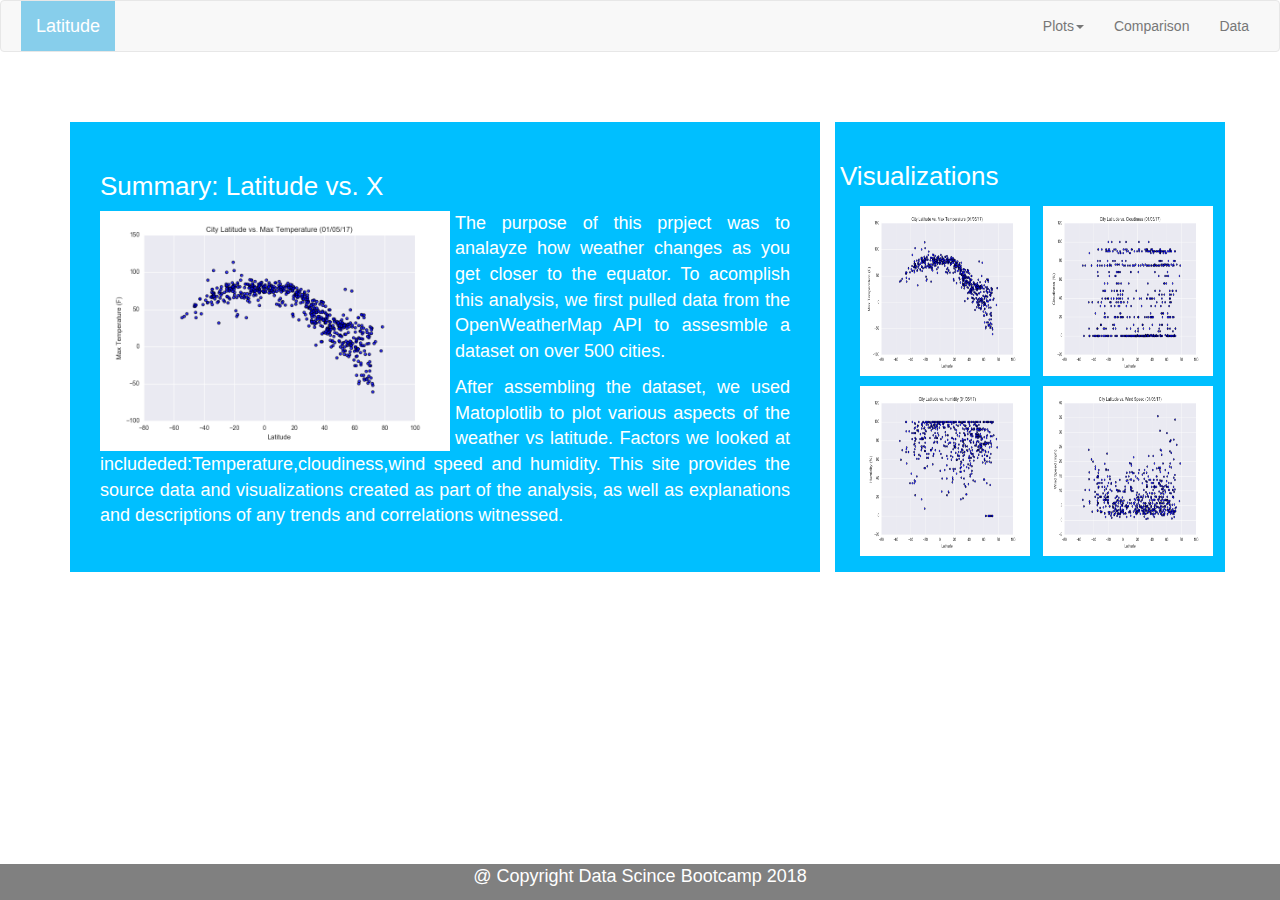
<file: index.html>
<!DOCTYPE html>
<html>
<head>
	<title>Web Visualization Dashboard</title>
	<link rel="stylesheet" href="https://maxcdn.bootstrapcdn.com/bootstrap/3.3.7/css/bootstrap.min.css">

	<link rel="stylesheet" href="https://maxcdn.bootstrapcdn.com/bootstrap/3.3.6/css/bootstrap.min.css">
	<link rel="stylesheet" href="style.css">
</head>



<body>
<!-- creating Nav bar  -->

<nav class="navbar navbar-default">
    <div class="container-fluid">
      <!-- Brand and toggle get grouped for better mobile display -->
      <div class="navbar-header">
        <button type="button" class="navbar-toggle collapsed" data-toggle="collapse" data-target="#bs-example-navbar-collapse-1" aria-expanded="false">
        <span class="sr-only">Toggle navigation</span>
        <span class="icon-bar"></span>
        <span class="icon-bar"></span>
        <span class="icon-bar"></span>
      </button>
        <a id="logo"class="navbar-brand" href="index.html">Latitude</a>
      </div>

      <!-- test for the nav bar -->
			<div class="collapse navbar-collapse" id="bs-example-navbar-collapse-1">

      <ul class="nav navbar-nav navbar-right">

      	<li class="dropdown">
            <a href="#" class="dropdown-toggle" data-toggle="dropdown" role="button" aria-haspopup="true" aria-expanded="false">Plots<span class="caret"></span></a>
            <ul class="dropdown-menu">
              <li><a href="links/maxtemp.html">Max Temperature</a></li>
              <li><a href="links/humidity.html">Humidity</a></li>
              <li><a href="links/cloudiness.html">Cloudiness</a></li>
              <!-- <li role="separator" class="divider"></li> -->
              <li><a href="links/windspeed.html">Wind Speed</a></li>
            </ul>
          </li>

          <li>
          	<a href="links/comparison.html">Comparison</a>
          </li>

          <li>
          	<a href="links/data.html">Data</a>
          </li>

        </ul>
			</div>
</nav>
<!-- creating box  -->
<!-- <div class="container" > -->
<div class="container">


	<div class= "row">
		<div class= "col-md-8">
			<div id= "box1" class="box skyblue">


				<h3>Summary: Latitude vs. X </h3>

				<img class= "wrap" src="Resources/assets/images/Fig1.png" align="left">
				<p>
					The purpose of this prpject was to analayze how weather changes as you get closer to the equator.
					To acomplish this analysis, we first pulled data from the OpenWeatherMap API to assesmble a dataset on over 500 cities.

				</p>

					<p>
						After assembling the dataset, we used Matoplotlib to plot various aspects of the weather vs latitude.
						Factors we looked at includeded:Temperature,cloudiness,wind speed and humidity.
						This site provides the source data and visualizations created as part of the analysis, as well
						as explanations and descriptions of any trends and correlations witnessed.
				</p>

			</div>

		</div>
<!-- adding the 4 images for visualizations on my landing pages  -->
	 <div id="box2" class="col-md-4">

	 	<div>

	 		<div class= "box skyblue">

	 			<h3>Visualizations</h3>
        <div class="col-md-6">
						<a href="links/maxtemp.html">
	 				<img class = "wrap2" src="Resources/assets/images/Fig1.png">
						</a>
							<a href="links/humidity.html">
	 				<img class = "wrap2" src="Resources/assets/images/Fig2.png">
						</a>
          </div>

          <div class="col-md-6">
							<a href="links/cloudiness.html">
	 				<img class = "wrap2" src="Resources/assets/images/Fig3.png">
							</a>
						<a href="links/windspeed.html">
	 				<img class = "wrap2" src="Resources/assets/images/Fig4.png">
							</a>

          </div>
	 		</div>
	 	</div>
	 </div>


<!-- my footer  -->

<div class="footer">
  <p> @ Copyright Data Scince Bootcamp 2018</p>
</div>

<!-- jQuery CDN -->
   <script type="text/javascript" src="https://code.jquery.com/jquery-2.1.4.min.js"></script>

   <!-- Bootstrap CDN -->
   <script src="https://maxcdn.bootstrapcdn.com/bootstrap/3.3.6/js/bootstrap.min.js"></script>
<!-- end of my body  -->
</body>
</html>
</file>
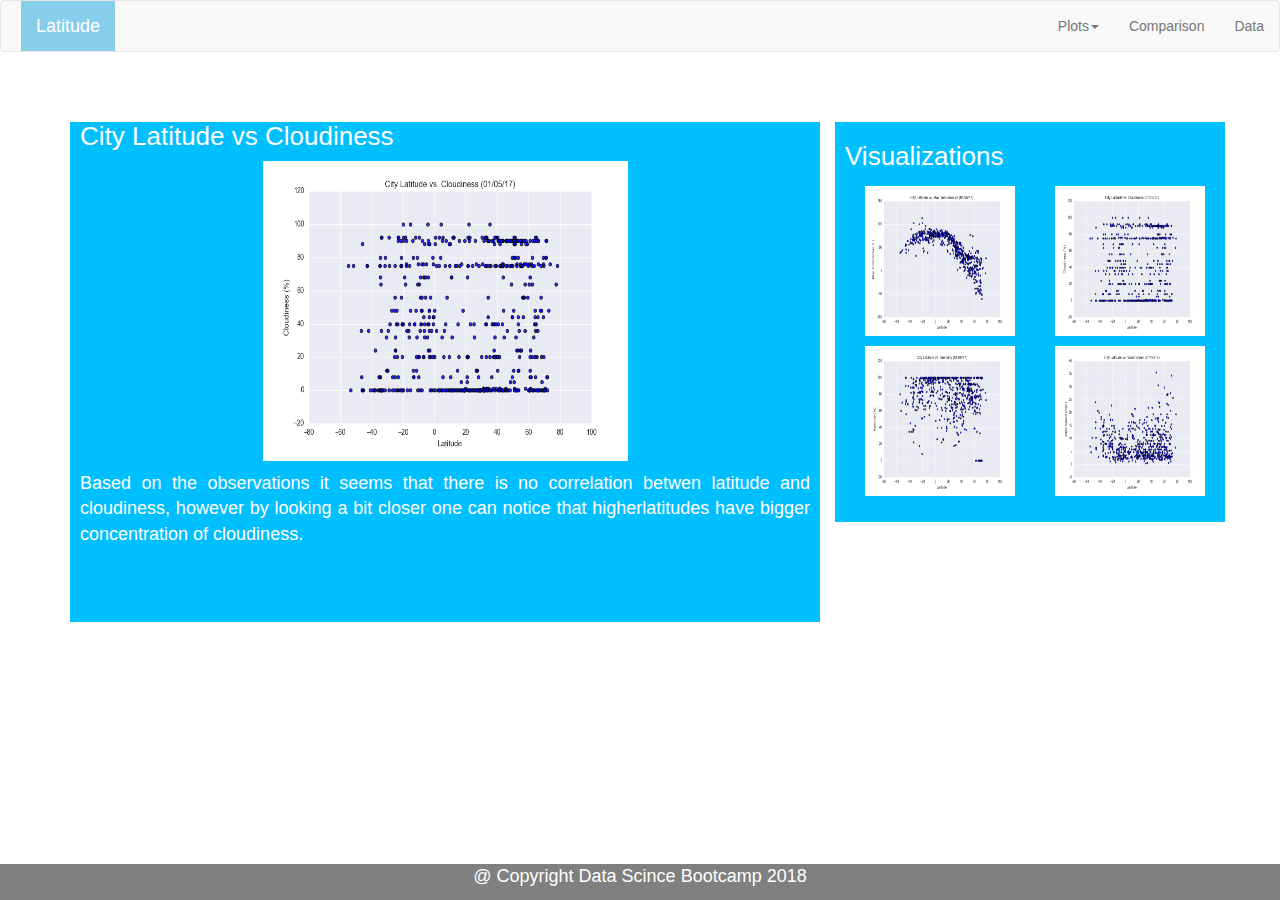
<file: links/cloudiness.html>
<!DOCTYPE html>
<html>
<head>
	<title>Web Visualization Dashboard</title>
	<link rel="stylesheet" href="https://maxcdn.bootstrapcdn.com/bootstrap/3.3.7/css/bootstrap.min.css">

	<link rel="stylesheet" href="https://maxcdn.bootstrapcdn.com/bootstrap/3.3.6/css/bootstrap.min.css">
	<link rel="stylesheet" href="style.css">
</head>


</style>
<body>
<!-- creating Nav bar  -->

<nav class="navbar navbar-default">
    <div class="container-fluid">
      <!-- Brand and toggle get grouped for better mobile display -->
      <div class="navbar-header">
        <button type="button" class="navbar-toggle collapsed" data-toggle="collapse" data-target="#bs-example-navbar-collapse-1" aria-expanded="false">
        <span class="sr-only">Toggle navigation</span>
        <span class="icon-bar"></span>
        <span class="icon-bar"></span>
        <span class="icon-bar"></span>
      </button>
        <a id="logo"class="navbar-brand" href="../index.html">Latitude</a>
      </div>

      <!-- the nav bar -->
      <ul class="nav navbar-nav navbar-right">

      	<li class="dropdown">
            <a href="#" class="dropdown-toggle" data-toggle="dropdown" role="button" aria-haspopup="true" aria-expanded="false">Plots<span class="caret"></span></a>
            <ul class="dropdown-menu">
              <li><a href="maxtemp.html">Max Temperature</a></li>
              <li><a href="humidity.html">Humidity</a></li>
              <li><a href="cloudiness.html">Cloudiness</a></li>
              <!-- <li role="separator" class="divider"></li> -->
              <li><a href="windspeed.html">Wind Speed</a></li>
            </ul>
          </li>

          <li>
          	<a href="comparison.html">Comparison</a>
          </li>

          <li>
          	<a href="data.html">Data</a>
          </li>

        </ul>
</nav>
<!-- creating box  -->
<!-- <div class="container" > -->
<div class="container">


	<div class= "row">
		<div class= "col-md-8">
			<div id= "box1" class="box skyblue">


				<h3>City Latitude vs Cloudiness </h3>

			  <img class= "wrap" src="../Resources/assets/images/Fig3.png" >
				<p>
				Based on the observations it seems that there is no correlation betwen
				latitude and cloudiness, however by looking a bit closer one can notice that
				higherlatitudes have bigger concentration of cloudiness.
				</p>

			</div>

		</div>
<!-- adding the 4 images for visualizations on my landing pages  -->
<!--  second box for vizualizations-->
<div id="box2" class="col-md-4">

 <div>

	 <div class= "box skyblue">

		 <h3>Visualizations</h3>
		 <div class="col-md-6">
				 <a href="maxtemp.html">
			 <img class = "wrap2" src="../Resources/assets/images/Fig1.png">
				 </a>
					 <a href="humidity.html">
			 <img class = "wrap2" src="../Resources/assets/images/Fig2.png">
				 </a>
			 </div>

			 <div class="col-md-6">
					 <a href="cloudiness.html">
			 <img class = "wrap2" src="../Resources/assets/images/Fig3.png">
					 </a>
				 <a href="windspeed.html">
			 <img class = "wrap2" src="../Resources/assets/images/Fig4.png">
					 </a>

			 </div>
	 </div>
 </div>
</div>
<!-- my footer  -->

<div class="footer">
  <p> @ Copyright Data Scince Bootcamp 2018</p>
</div>

<!-- jQuery CDN -->
   <script type="text/javascript" src="https://code.jquery.com/jquery-2.1.4.min.js"></script>

   <!-- Bootstrap CDN -->
   <script src="https://maxcdn.bootstrapcdn.com/bootstrap/3.3.6/js/bootstrap.min.js"></script>
<!-- end of my body  -->
</body>
</html>
</file>
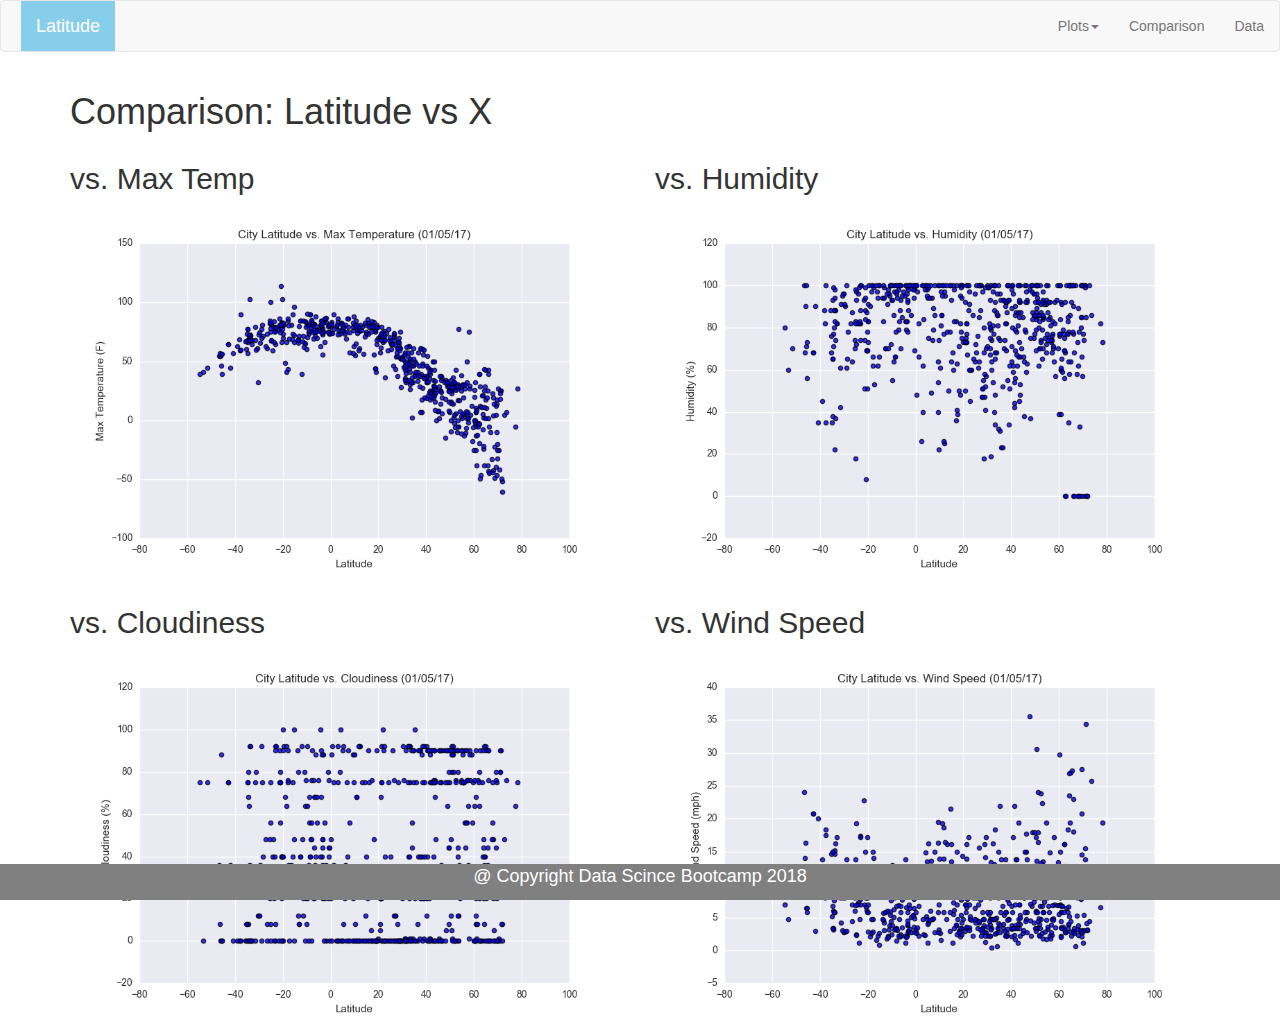
<file: links/comparison.html>
<!DOCTYPE html>
<html>
<head>
	<title>Web Visualization Dashboard</title>
	<link rel="stylesheet" href="https://maxcdn.bootstrapcdn.com/bootstrap/3.3.7/css/bootstrap.min.css">

	<link rel="stylesheet" href="https://maxcdn.bootstrapcdn.com/bootstrap/3.3.6/css/bootstrap.min.css">
	<link rel="stylesheet" href="style.css">
</head>


</style>
<body>
<!-- creating Nav bar  -->

<nav class="navbar navbar-default">
    <div class="container-fluid">
      <!-- Brand and toggle get grouped for better mobile display -->
      <div class="navbar-header">
        <button type="button" class="navbar-toggle collapsed" data-toggle="collapse" data-target="#bs-example-navbar-collapse-1" aria-expanded="false">
        <span class="sr-only">Toggle navigation</span>
        <span class="icon-bar"></span>
        <span class="icon-bar"></span>
        <span class="icon-bar"></span>
      </button>
        <a id="logo"class="navbar-brand" href="../index.html">Latitude</a>
      </div>

      <!-- test for the nav bar -->
    <ul class="nav navbar-nav navbar-right">

      	<li class="dropdown">
            <a href="#" class="dropdown-toggle" data-toggle="dropdown" role="button" aria-haspopup="true" aria-expanded="false">Plots<span class="caret"></span></a>
            <ul class="dropdown-menu">
              <li><a href="maxtemp.html">Max Temperature</a></li>
              <li><a href="humidity.html">Humidity</a></li>
              <li><a href="cloudiness.html">Cloudiness</a></li>
              <li><a href="windspeed.html">Wind Speed</a></li>
            </ul>
          </li>

          <li><a href="comparison.html">Comparison</a></li>
          <li><a href="data.html">Data</a></li>

      </ul>
</nav>
<!-- creating box  -->
<!-- <div class="container" > -->
<div class="container">
	<div id="comparison-table">
<h1 class="description header"> Comparison: Latitude vs X </h1>
								<div class="row">
											<div class= "col-md-6">
												<h2 class="comparison-header">vs. Max Temp</h2>

												<a href="maxtemp.html">
													<img  class="images img-responsive" src="../Resources/assets/images/Fig1.png">
												</a>

												</div>
												<div class= "col-md-6">
													<h2 class="comparison-header">vs. Humidity</h2>
														<a href="humidity.html">
													<img class="images img-responsive" src="../Resources/assets/images/Fig2.png">
												</a>
												</div>

								</div>

								<div class="row">
										<div class= "col-md-6">

											<h2 class="comparison-header">vs. Cloudiness</h2>

											<a href="cloudiness.html">
												<img  class="images img-responsive" src="../Resources/assets/images/Fig3.png">
											</a>
										</div>
										<div class= "col-md-6">
											<h2 class="comparison-header">vs. Wind Speed</h2>
											<a href="windspeed.html">
											<img  class="images img-responsive" src="../Resources/assets/images/Fig4.png">
										</a>
										</div>

								</div>
	</div>
</div>





<!-- my footer  -->

<div class="footer">
  <p> @ Copyright Data Scince Bootcamp 2018</p>
</div>

<!-- jQuery CDN -->
   <script type="text/javascript" src="https://code.jquery.com/jquery-2.1.4.min.js"></script>

   <!-- Bootstrap CDN -->
   <script src="https://maxcdn.bootstrapcdn.com/bootstrap/3.3.6/js/bootstrap.min.js"></script>
<!-- end of my body  -->
</body>
</html>
</file>
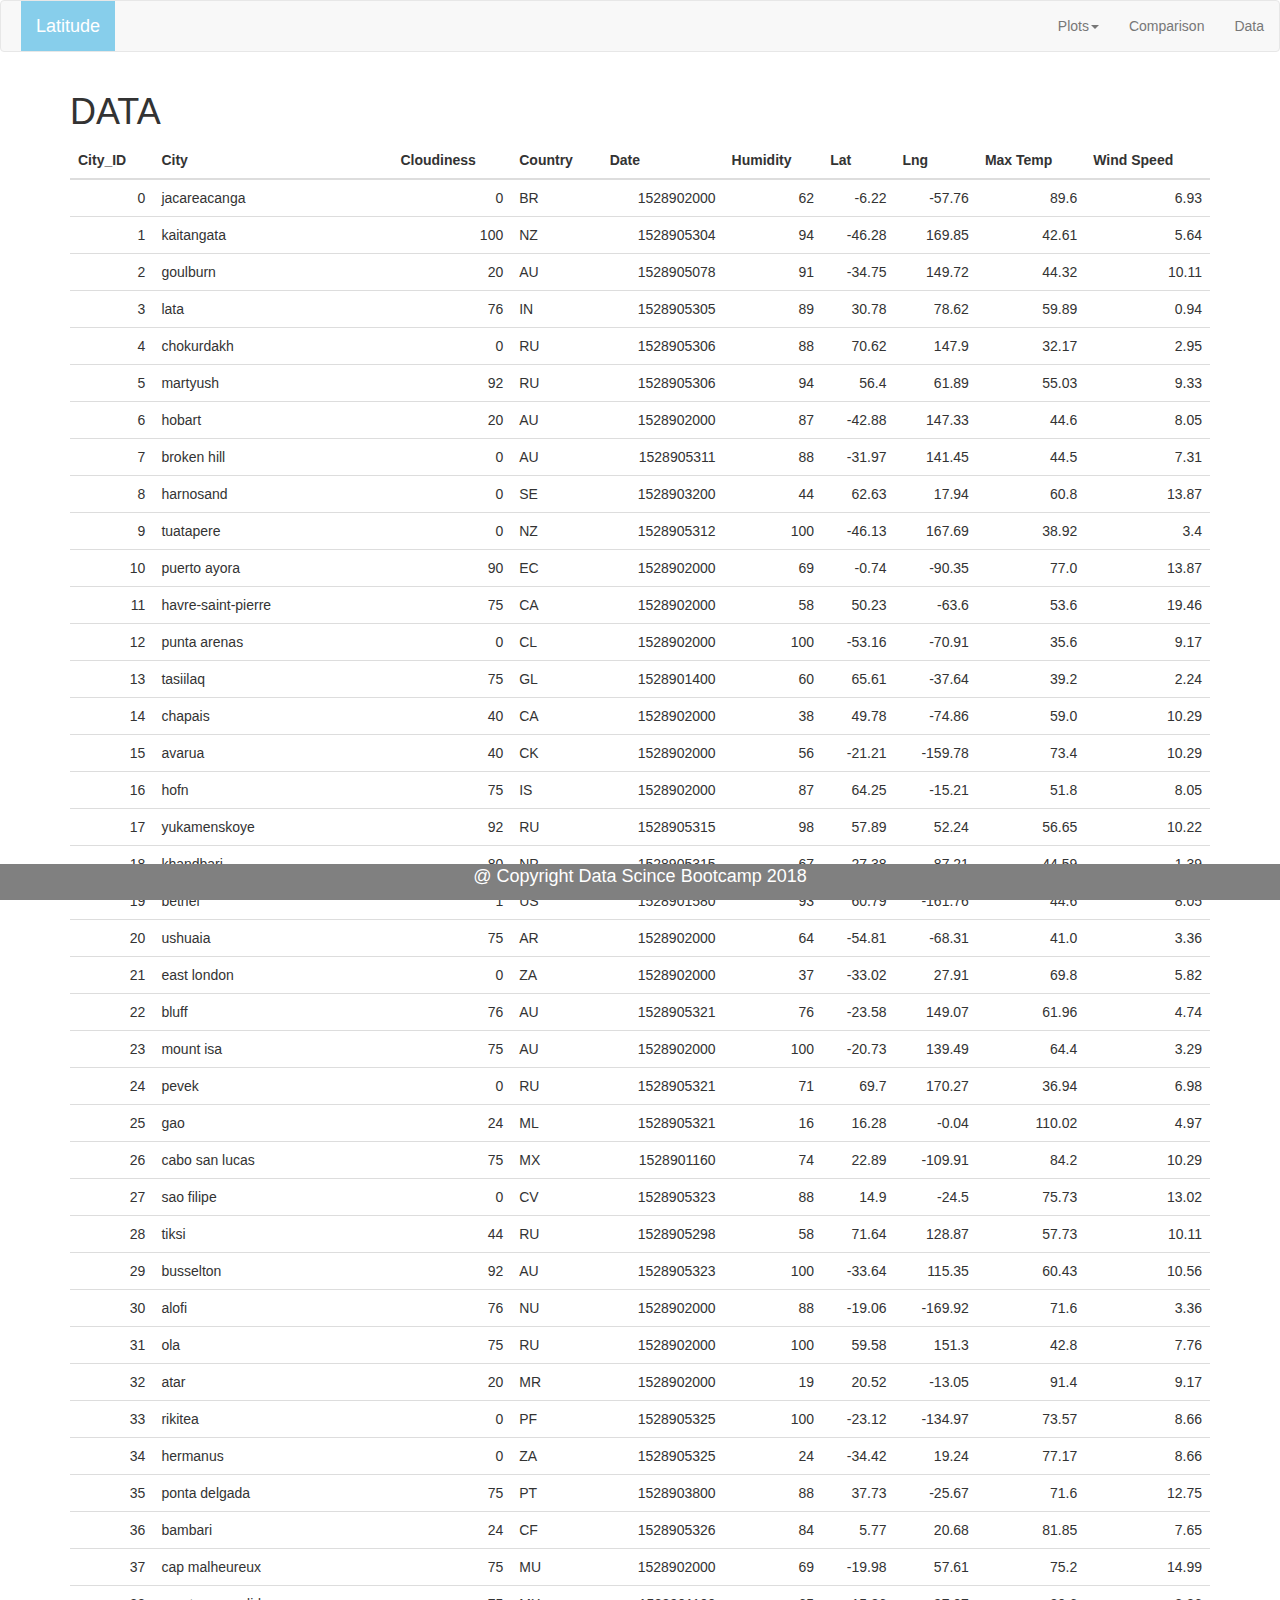
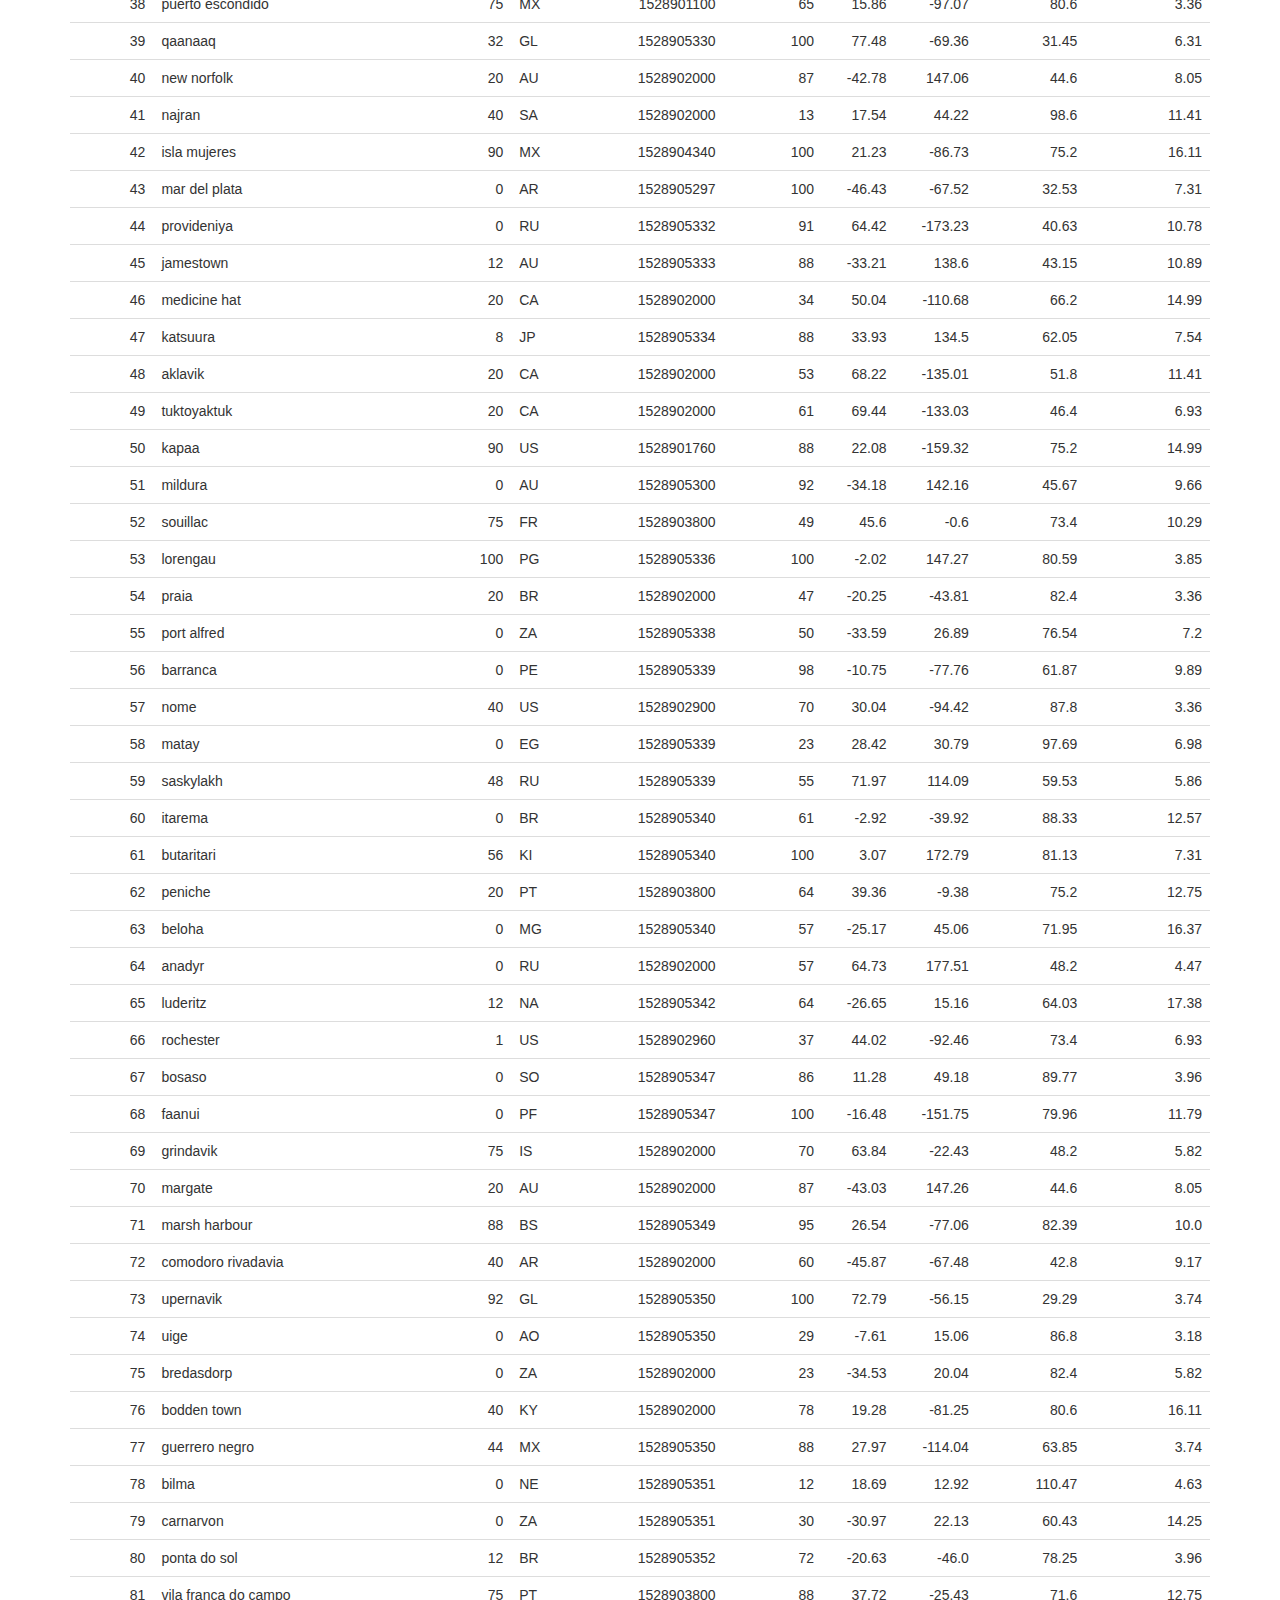
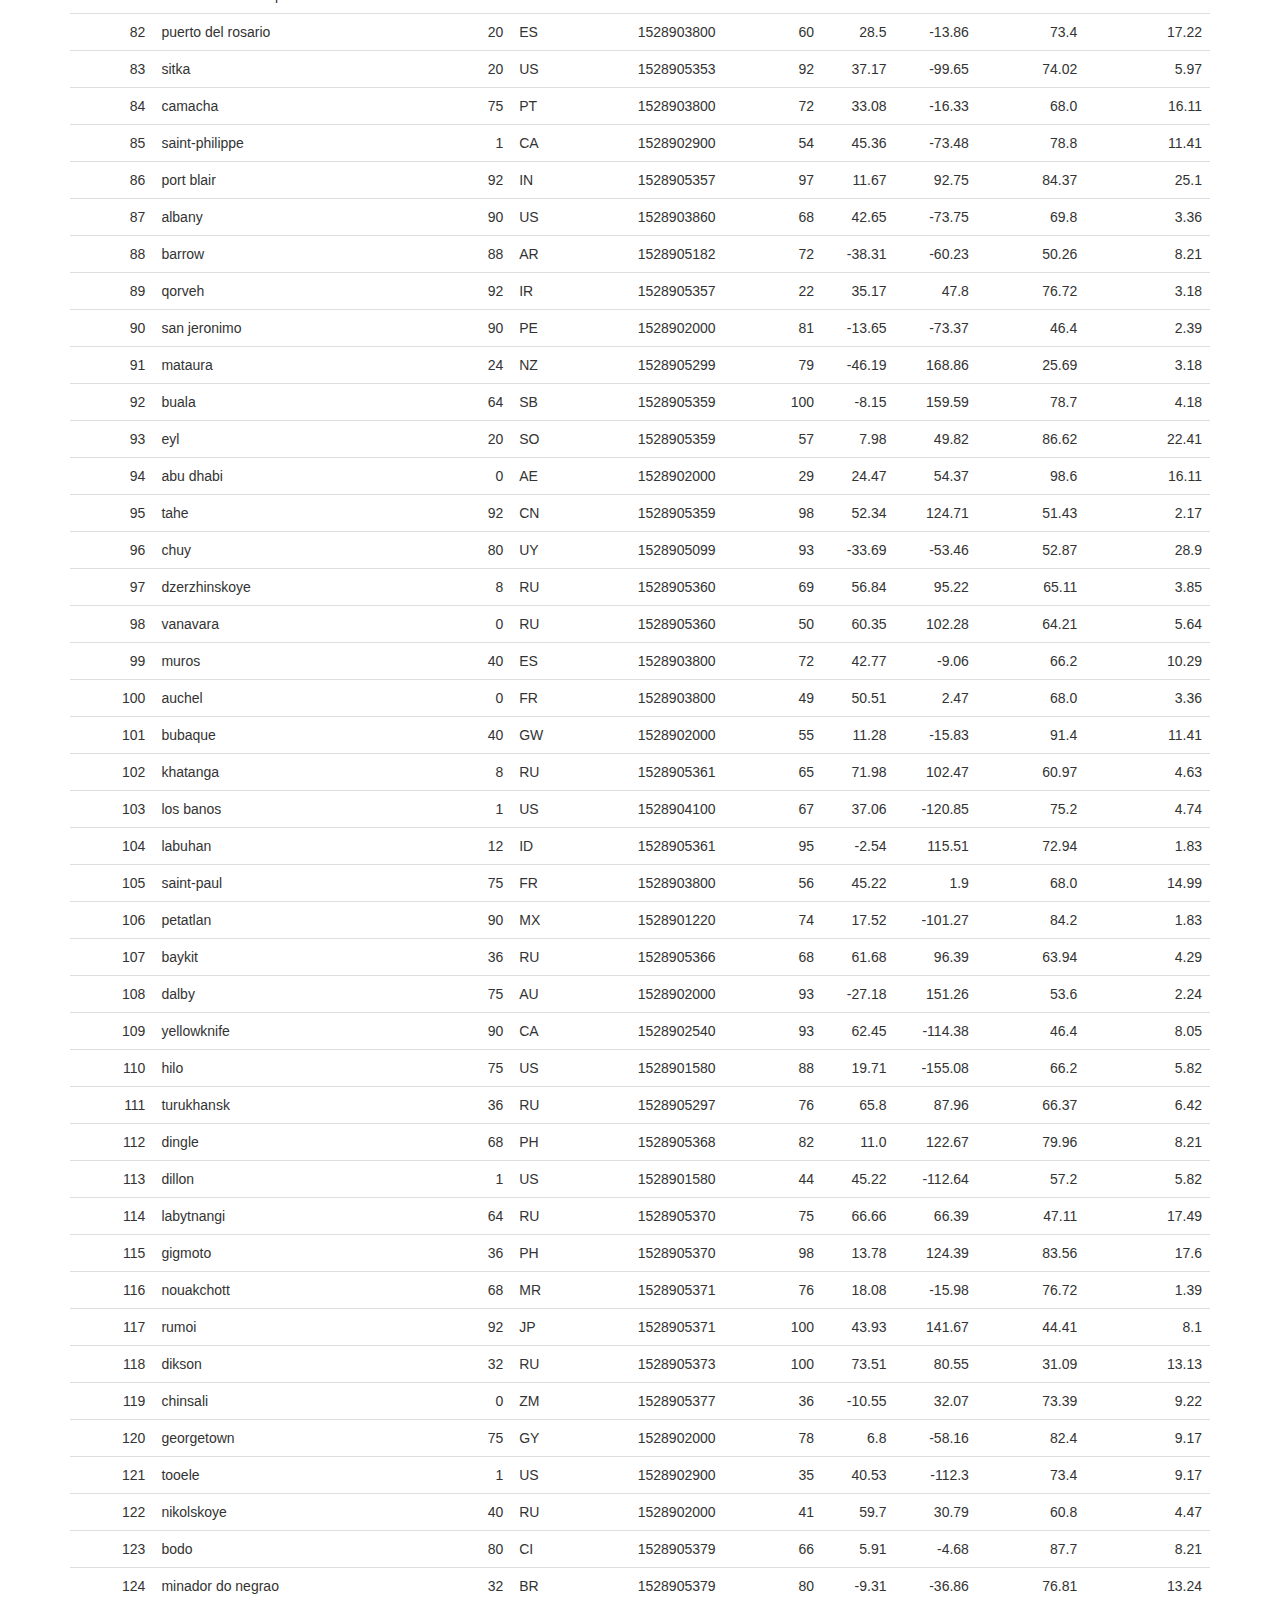
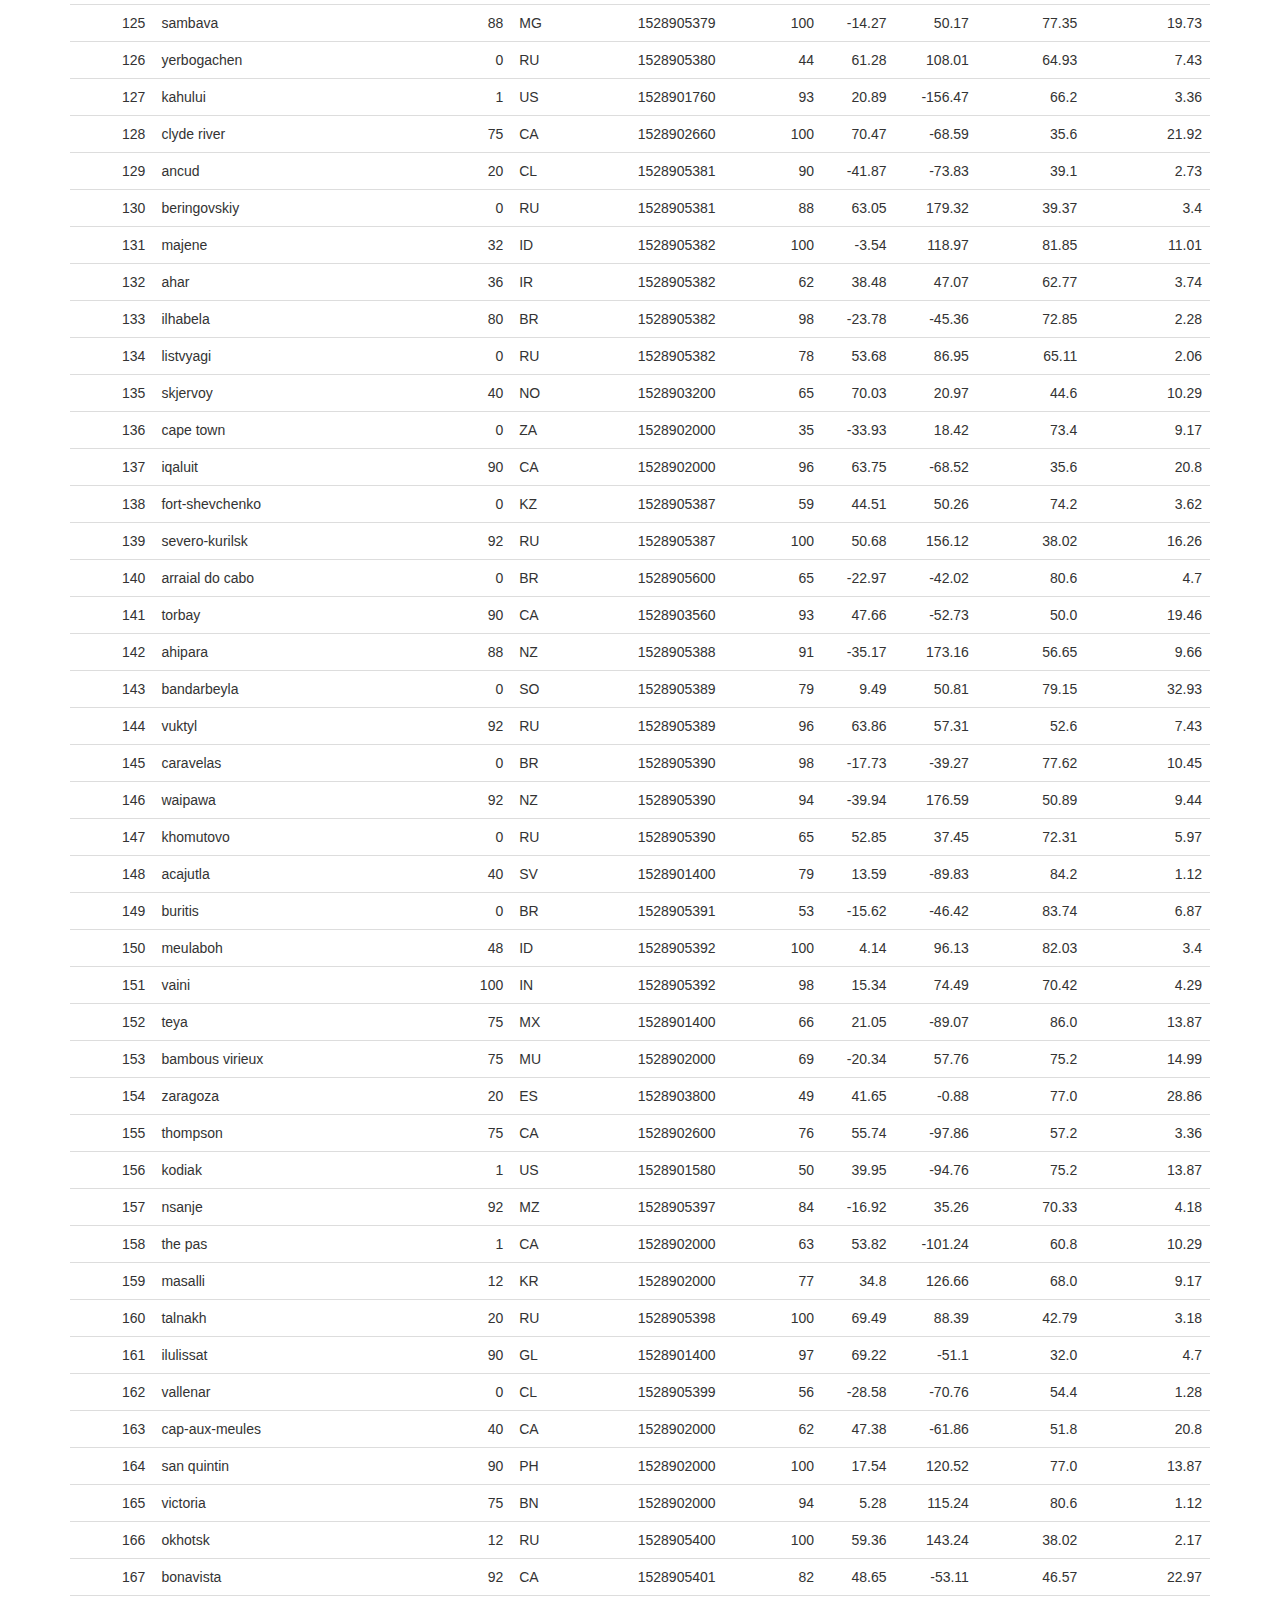
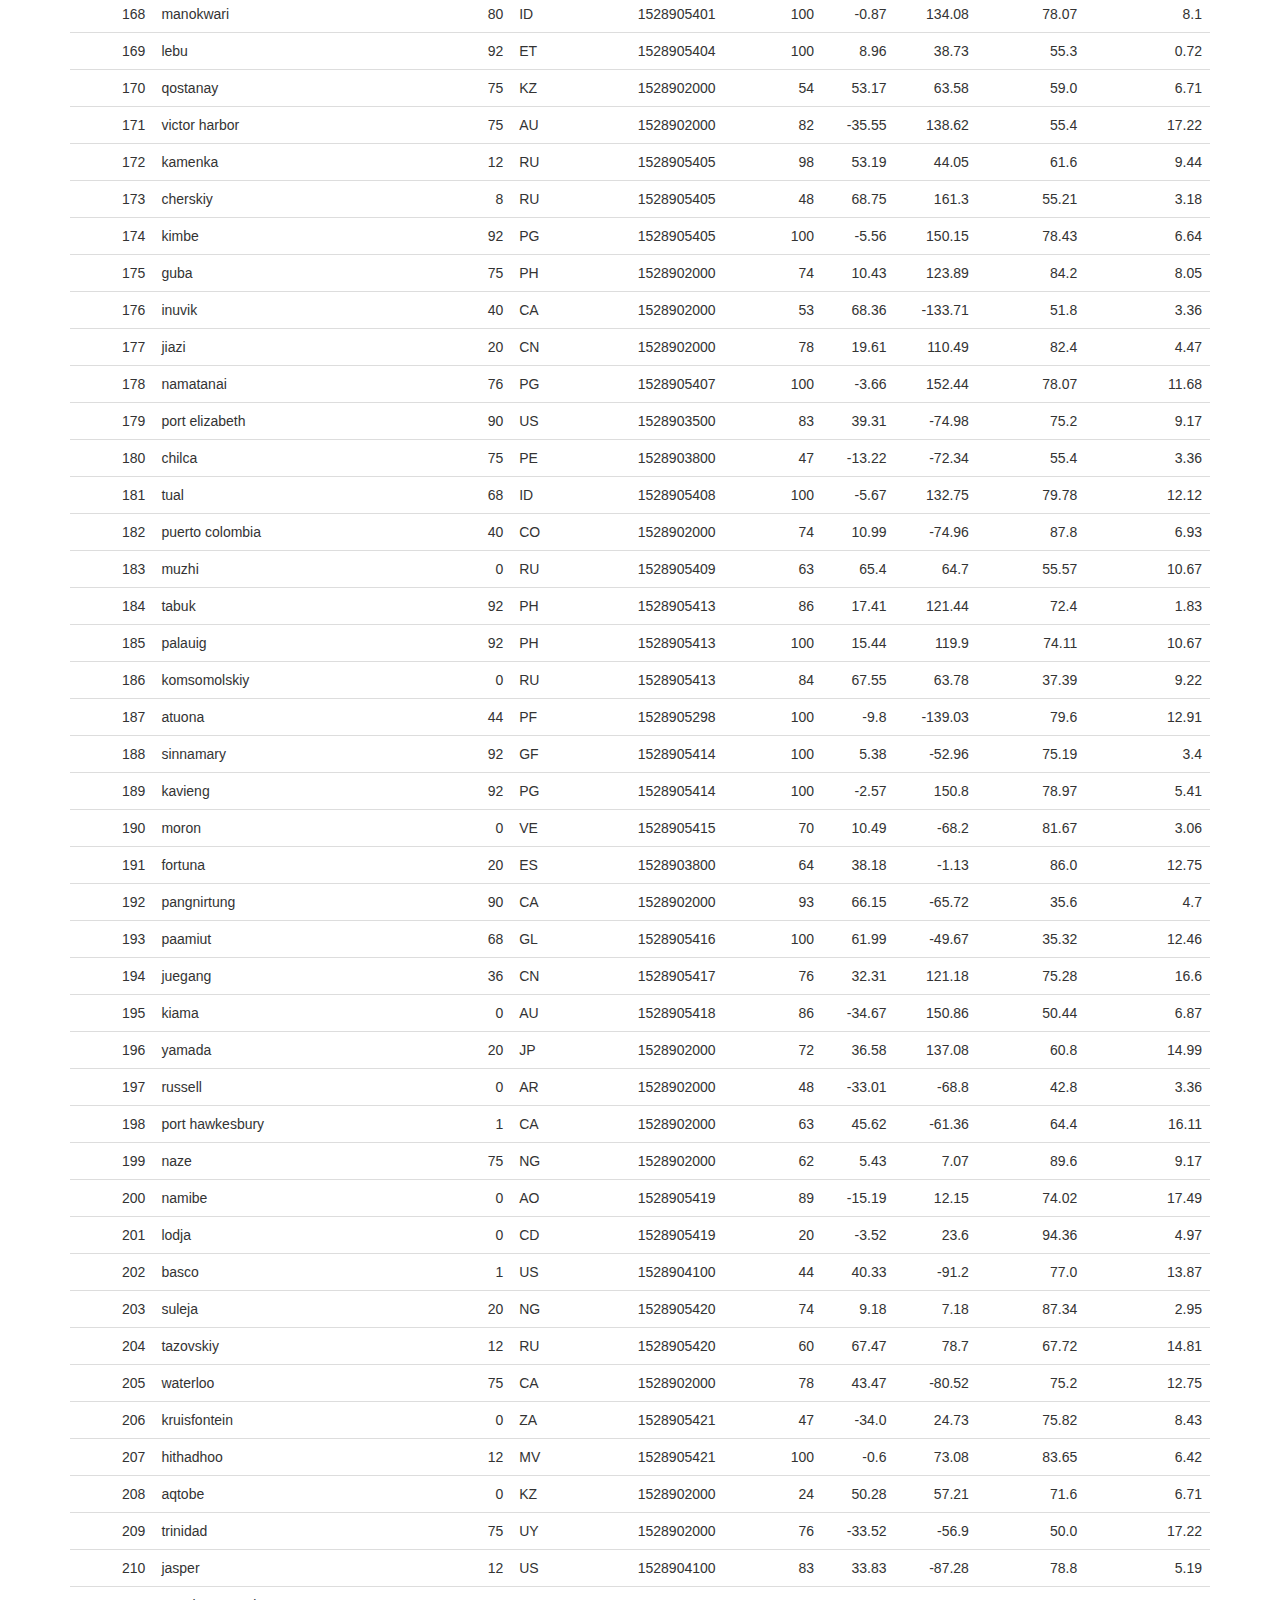
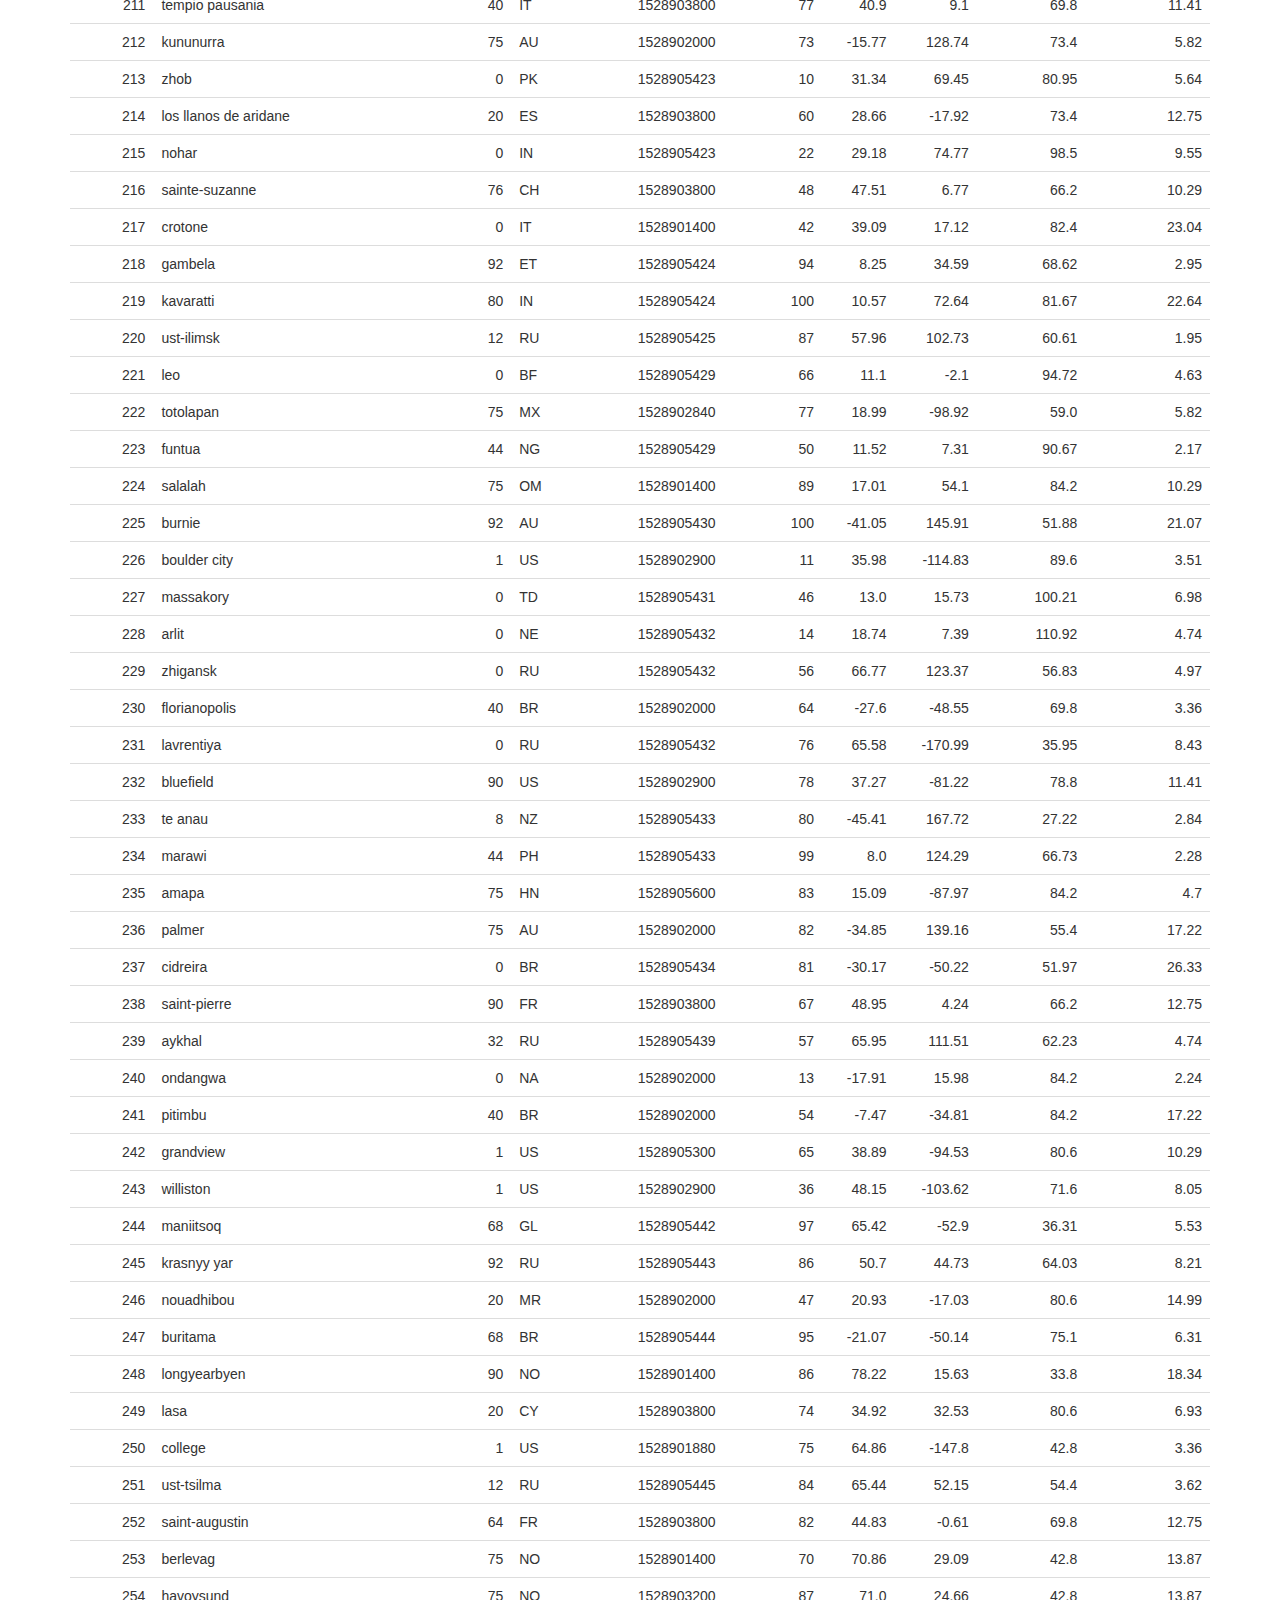
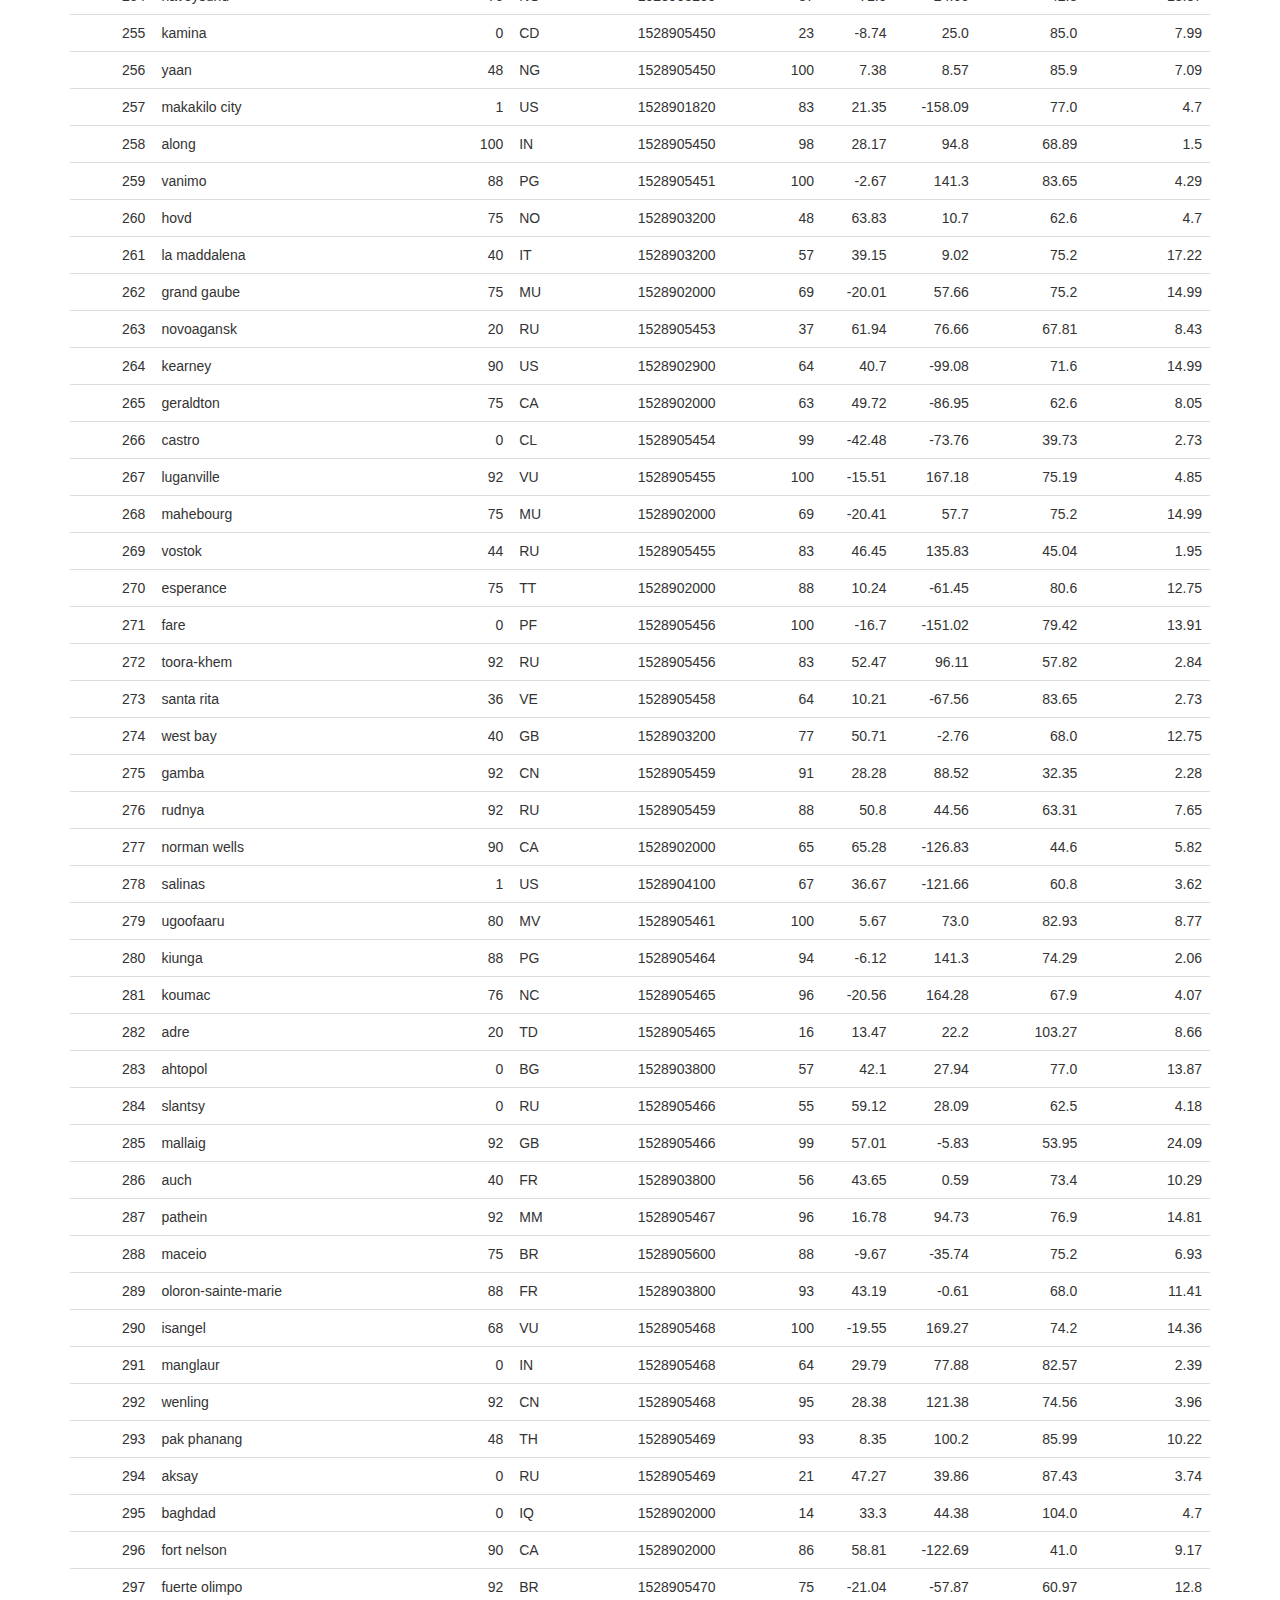
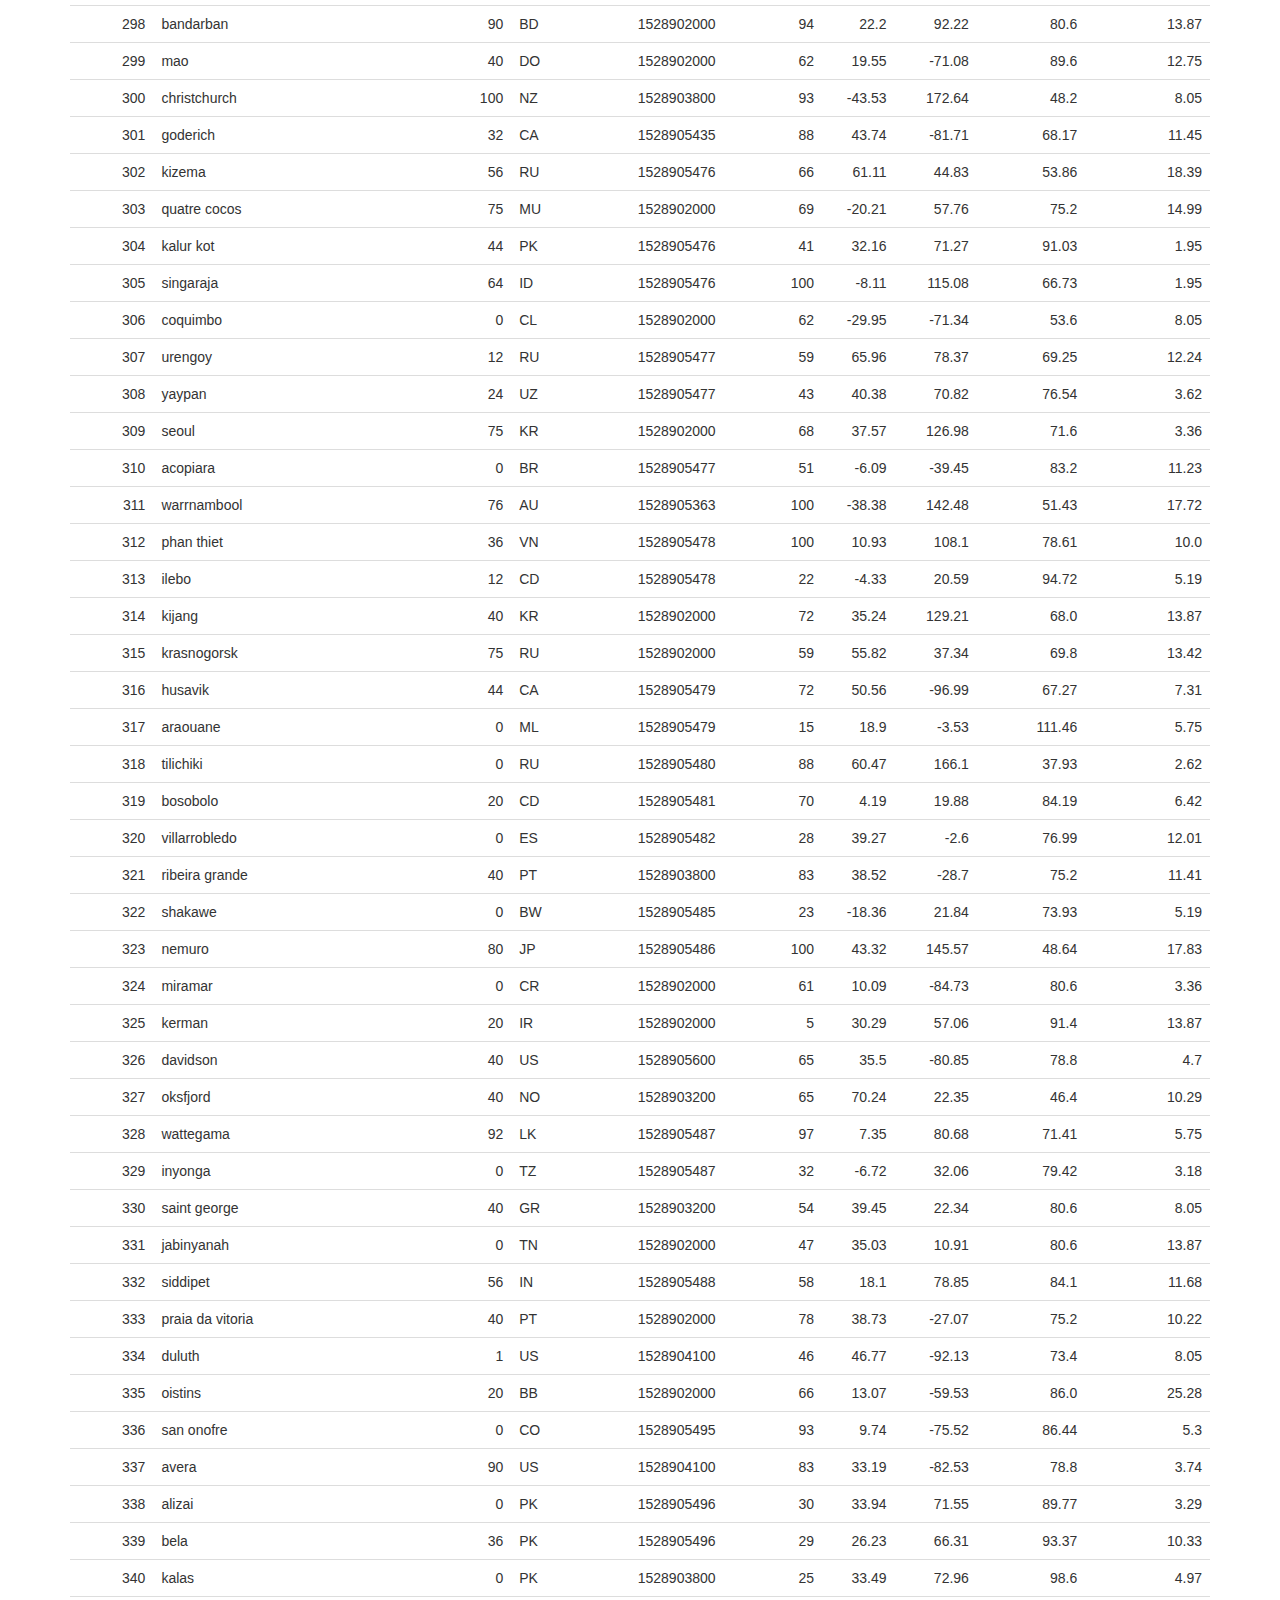
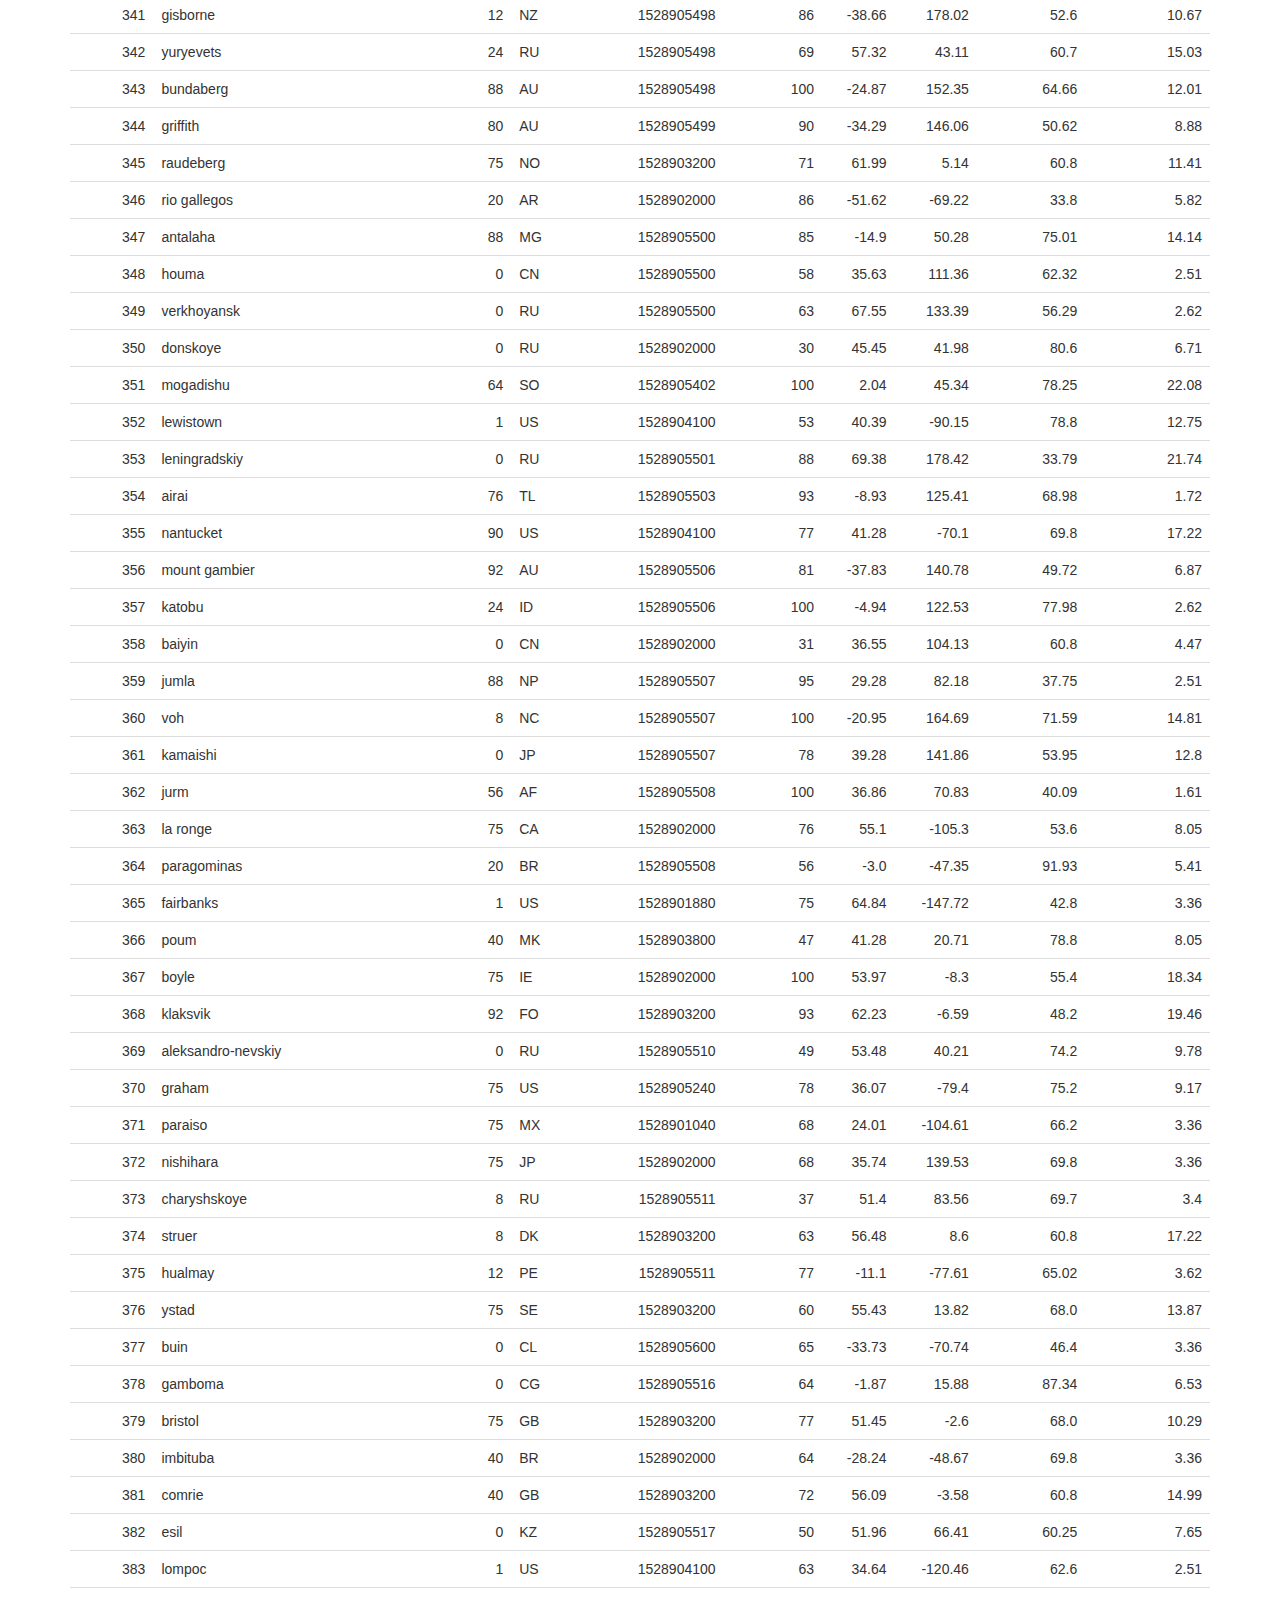
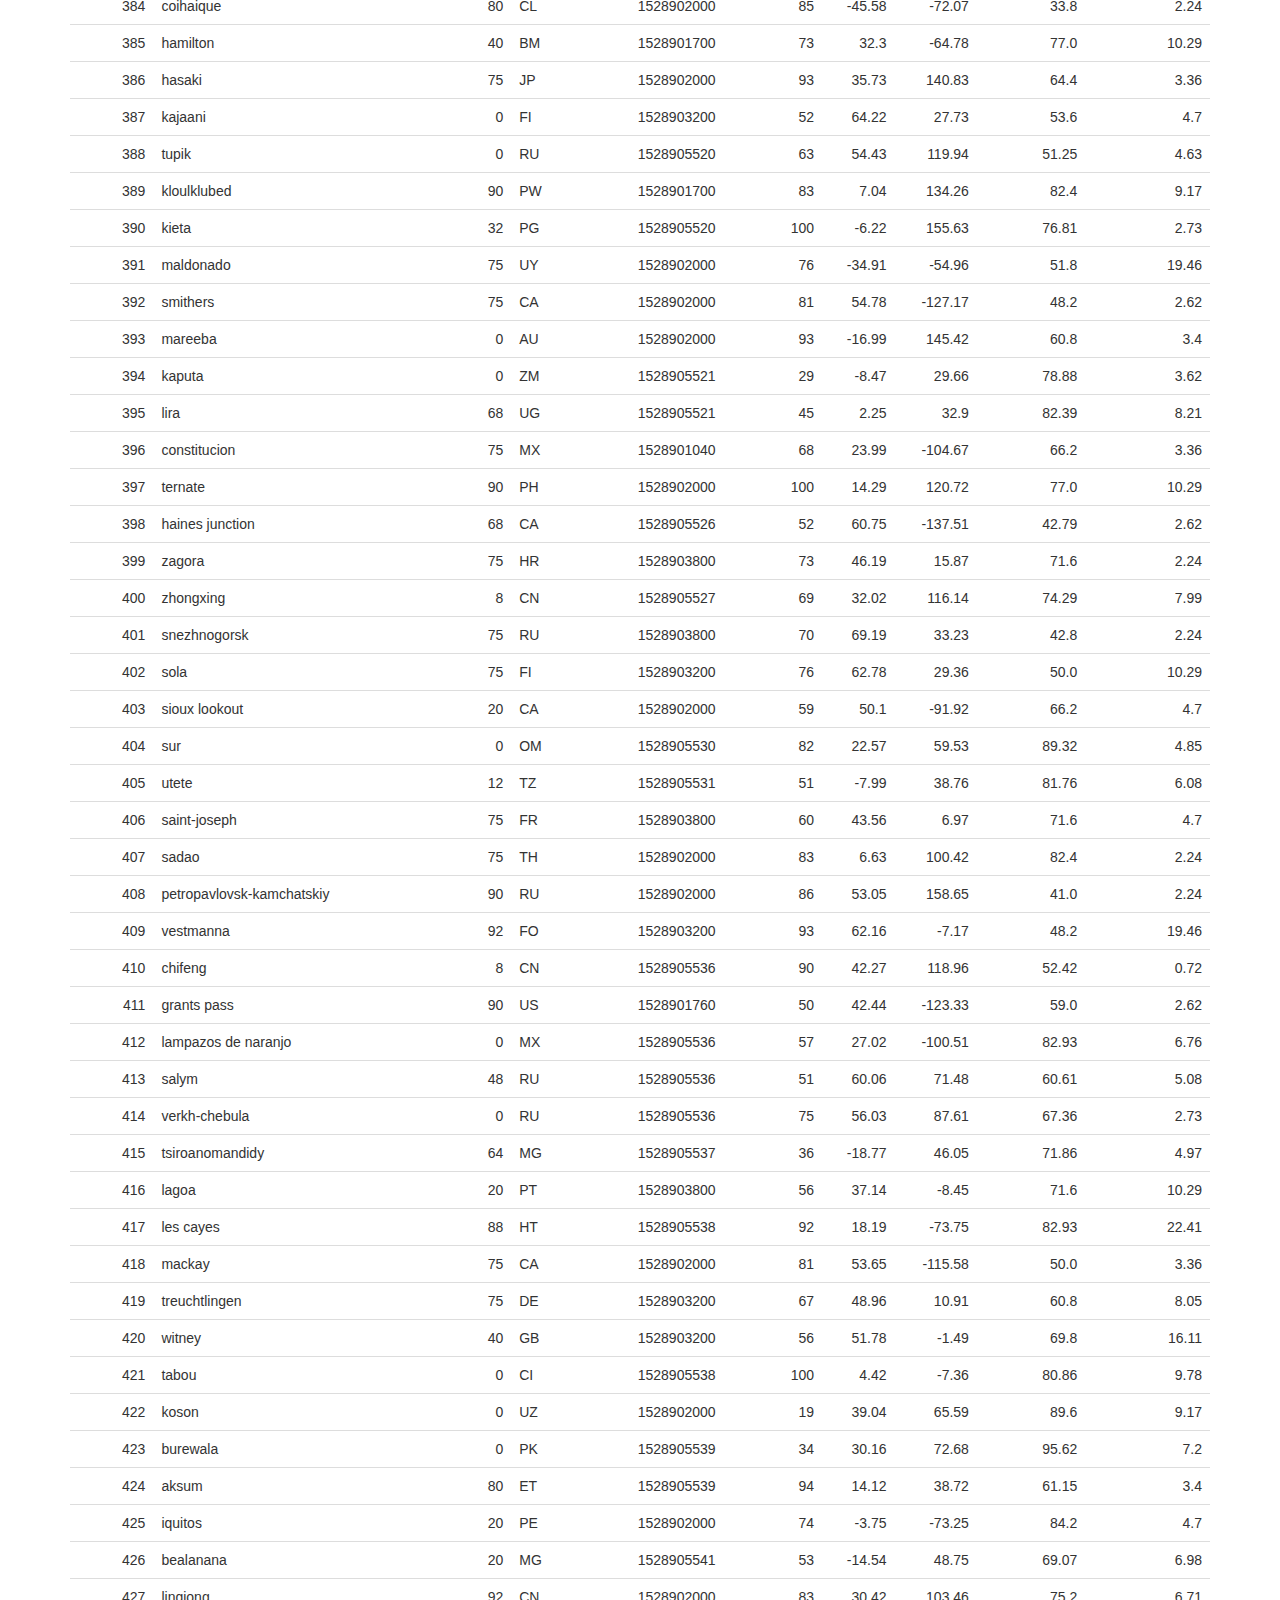
<file: links/data.html>
<!DOCTYPE html>
<html>
<head>
	<title>Web Visualization Dashboard</title>
	<link rel="stylesheet" href="https://maxcdn.bootstrapcdn.com/bootstrap/3.3.7/css/bootstrap.min.css">

	<link rel="stylesheet" href="https://maxcdn.bootstrapcdn.com/bootstrap/3.3.6/css/bootstrap.min.css">
	<link rel="stylesheet" href="style.css">
</head>

<!-- <style type="text/css">
.footer {
   position: fixed;
   left: 0;
   bottom: 0;
   width: 100%;
   background-color: grey;
   color: white;
   text-align: center;
}

.box {
    height: 400px;
    padding: 20px;
    color: #fff;
    background: deepskyblue;
}

</style> -->
<body>
<!-- creating Nav bar  -->

<nav class="navbar navbar-default">
    <div class="container-fluid">
      <!-- Brand and toggle get grouped for better mobile display -->
      <div class="navbar-header">
        <button type="button" class="navbar-toggle collapsed" data-toggle="collapse" data-target="#bs-example-navbar-collapse-1" aria-expanded="false">
        <span class="sr-only">Toggle navigation</span>
        <span class="icon-bar"></span>
        <span class="icon-bar"></span>
        <span class="icon-bar"></span>
      </button>
        <a id="logo"class="navbar-brand" href="../index.html">Latitude</a>
      </div>

      <!-- test for the nav bar -->
      <ul class="nav navbar-nav navbar-right">

      	<li class="dropdown">
            <a href="#" class="dropdown-toggle" data-toggle="dropdown" role="button" aria-haspopup="true" aria-expanded="false">Plots<span class="caret"></span></a>
            <ul class="dropdown-menu">
              <li><a href="maxtemp.html">Max Temperature</a></li>
              <li><a href="humidity.html">Humidity</a></li>
              <li><a href="cloudiness.html">Cloudiness</a></li>
              <!-- <li role="separator" class="divider"></li> -->
              <li><a href="windspeed.html">Wind Speed</a></li>
            </ul>
          </li>

          <li>
          	<a href="comparison.html">Comparison</a>
          </li>

          <li>
          	<a href="data.html">Data</a>
          </li>

        </ul>
</nav>
<!-- creating box  -->
<!-- <div class="container" > -->
<div class="container">


	<div class= "row">
		<div class= "col-md-12">

    <h1>DATA</h1>
	 	<table class="table table-hover table-sm">

<thead class="thead-dark">

<tr><th title="Field #1">City_ID</th>
<th title="Field #2">City</th>
<th title="Field #3">Cloudiness</th>
<th title="Field #4">Country</th>
<th title="Field #5">Date</th>
<th title="Field #6">Humidity</th>
<th title="Field #7">Lat</th>
<th title="Field #8">Lng</th>
<th title="Field #9">Max Temp</th>
<th title="Field #10">Wind Speed</th>
</tr></thead>
<tbody><tr>
<td align="right">0</td>
<td>jacareacanga</td>
<td align="right">0</td>
<td>BR</td>
<td align="right">1528902000</td>
<td align="right">62</td>
<td align="right">-6.22</td>
<td align="right">-57.76</td>
<td align="right">89.6</td>
<td align="right">6.93</td>
</tr>
<tr>
<td align="right">1</td>
<td>kaitangata</td>
<td align="right">100</td>
<td>NZ</td>
<td align="right">1528905304</td>
<td align="right">94</td>
<td align="right">-46.28</td>
<td align="right">169.85</td>
<td align="right">42.61</td>
<td align="right">5.64</td>
</tr>
<tr>
<td align="right">2</td>
<td>goulburn</td>
<td align="right">20</td>
<td>AU</td>
<td align="right">1528905078</td>
<td align="right">91</td>
<td align="right">-34.75</td>
<td align="right">149.72</td>
<td align="right">44.32</td>
<td align="right">10.11</td>
</tr>
<tr>
<td align="right">3</td>
<td>lata</td>
<td align="right">76</td>
<td>IN</td>
<td align="right">1528905305</td>
<td align="right">89</td>
<td align="right">30.78</td>
<td align="right">78.62</td>
<td align="right">59.89</td>
<td align="right">0.94</td>
</tr>
<tr>
<td align="right">4</td>
<td>chokurdakh</td>
<td align="right">0</td>
<td>RU</td>
<td align="right">1528905306</td>
<td align="right">88</td>
<td align="right">70.62</td>
<td align="right">147.9</td>
<td align="right">32.17</td>
<td align="right">2.95</td>
</tr>
<tr>
<td align="right">5</td>
<td>martyush</td>
<td align="right">92</td>
<td>RU</td>
<td align="right">1528905306</td>
<td align="right">94</td>
<td align="right">56.4</td>
<td align="right">61.89</td>
<td align="right">55.03</td>
<td align="right">9.33</td>
</tr>
<tr>
<td align="right">6</td>
<td>hobart</td>
<td align="right">20</td>
<td>AU</td>
<td align="right">1528902000</td>
<td align="right">87</td>
<td align="right">-42.88</td>
<td align="right">147.33</td>
<td align="right">44.6</td>
<td align="right">8.05</td>
</tr>
<tr>
<td align="right">7</td>
<td>broken hill</td>
<td align="right">0</td>
<td>AU</td>
<td align="right">1528905311</td>
<td align="right">88</td>
<td align="right">-31.97</td>
<td align="right">141.45</td>
<td align="right">44.5</td>
<td align="right">7.31</td>
</tr>
<tr>
<td align="right">8</td>
<td>harnosand</td>
<td align="right">0</td>
<td>SE</td>
<td align="right">1528903200</td>
<td align="right">44</td>
<td align="right">62.63</td>
<td align="right">17.94</td>
<td align="right">60.8</td>
<td align="right">13.87</td>
</tr>
<tr>
<td align="right">9</td>
<td>tuatapere</td>
<td align="right">0</td>
<td>NZ</td>
<td align="right">1528905312</td>
<td align="right">100</td>
<td align="right">-46.13</td>
<td align="right">167.69</td>
<td align="right">38.92</td>
<td align="right">3.4</td>
</tr>
<tr>
<td align="right">10</td>
<td>puerto ayora</td>
<td align="right">90</td>
<td>EC</td>
<td align="right">1528902000</td>
<td align="right">69</td>
<td align="right">-0.74</td>
<td align="right">-90.35</td>
<td align="right">77.0</td>
<td align="right">13.87</td>
</tr>
<tr>
<td align="right">11</td>
<td>havre-saint-pierre</td>
<td align="right">75</td>
<td>CA</td>
<td align="right">1528902000</td>
<td align="right">58</td>
<td align="right">50.23</td>
<td align="right">-63.6</td>
<td align="right">53.6</td>
<td align="right">19.46</td>
</tr>
<tr>
<td align="right">12</td>
<td>punta arenas</td>
<td align="right">0</td>
<td>CL</td>
<td align="right">1528902000</td>
<td align="right">100</td>
<td align="right">-53.16</td>
<td align="right">-70.91</td>
<td align="right">35.6</td>
<td align="right">9.17</td>
</tr>
<tr>
<td align="right">13</td>
<td>tasiilaq</td>
<td align="right">75</td>
<td>GL</td>
<td align="right">1528901400</td>
<td align="right">60</td>
<td align="right">65.61</td>
<td align="right">-37.64</td>
<td align="right">39.2</td>
<td align="right">2.24</td>
</tr>
<tr>
<td align="right">14</td>
<td>chapais</td>
<td align="right">40</td>
<td>CA</td>
<td align="right">1528902000</td>
<td align="right">38</td>
<td align="right">49.78</td>
<td align="right">-74.86</td>
<td align="right">59.0</td>
<td align="right">10.29</td>
</tr>
<tr>
<td align="right">15</td>
<td>avarua</td>
<td align="right">40</td>
<td>CK</td>
<td align="right">1528902000</td>
<td align="right">56</td>
<td align="right">-21.21</td>
<td align="right">-159.78</td>
<td align="right">73.4</td>
<td align="right">10.29</td>
</tr>
<tr>
<td align="right">16</td>
<td>hofn</td>
<td align="right">75</td>
<td>IS</td>
<td align="right">1528902000</td>
<td align="right">87</td>
<td align="right">64.25</td>
<td align="right">-15.21</td>
<td align="right">51.8</td>
<td align="right">8.05</td>
</tr>
<tr>
<td align="right">17</td>
<td>yukamenskoye</td>
<td align="right">92</td>
<td>RU</td>
<td align="right">1528905315</td>
<td align="right">98</td>
<td align="right">57.89</td>
<td align="right">52.24</td>
<td align="right">56.65</td>
<td align="right">10.22</td>
</tr>
<tr>
<td align="right">18</td>
<td>khandbari</td>
<td align="right">80</td>
<td>NP</td>
<td align="right">1528905315</td>
<td align="right">67</td>
<td align="right">27.38</td>
<td align="right">87.21</td>
<td align="right">44.59</td>
<td align="right">1.39</td>
</tr>
<tr>
<td align="right">19</td>
<td>bethel</td>
<td align="right">1</td>
<td>US</td>
<td align="right">1528901580</td>
<td align="right">93</td>
<td align="right">60.79</td>
<td align="right">-161.76</td>
<td align="right">44.6</td>
<td align="right">8.05</td>
</tr>
<tr>
<td align="right">20</td>
<td>ushuaia</td>
<td align="right">75</td>
<td>AR</td>
<td align="right">1528902000</td>
<td align="right">64</td>
<td align="right">-54.81</td>
<td align="right">-68.31</td>
<td align="right">41.0</td>
<td align="right">3.36</td>
</tr>
<tr>
<td align="right">21</td>
<td>east london</td>
<td align="right">0</td>
<td>ZA</td>
<td align="right">1528902000</td>
<td align="right">37</td>
<td align="right">-33.02</td>
<td align="right">27.91</td>
<td align="right">69.8</td>
<td align="right">5.82</td>
</tr>
<tr>
<td align="right">22</td>
<td>bluff</td>
<td align="right">76</td>
<td>AU</td>
<td align="right">1528905321</td>
<td align="right">76</td>
<td align="right">-23.58</td>
<td align="right">149.07</td>
<td align="right">61.96</td>
<td align="right">4.74</td>
</tr>
<tr>
<td align="right">23</td>
<td>mount isa</td>
<td align="right">75</td>
<td>AU</td>
<td align="right">1528902000</td>
<td align="right">100</td>
<td align="right">-20.73</td>
<td align="right">139.49</td>
<td align="right">64.4</td>
<td align="right">3.29</td>
</tr>
<tr>
<td align="right">24</td>
<td>pevek</td>
<td align="right">0</td>
<td>RU</td>
<td align="right">1528905321</td>
<td align="right">71</td>
<td align="right">69.7</td>
<td align="right">170.27</td>
<td align="right">36.94</td>
<td align="right">6.98</td>
</tr>
<tr>
<td align="right">25</td>
<td>gao</td>
<td align="right">24</td>
<td>ML</td>
<td align="right">1528905321</td>
<td align="right">16</td>
<td align="right">16.28</td>
<td align="right">-0.04</td>
<td align="right">110.02</td>
<td align="right">4.97</td>
</tr>
<tr>
<td align="right">26</td>
<td>cabo san lucas</td>
<td align="right">75</td>
<td>MX</td>
<td align="right">1528901160</td>
<td align="right">74</td>
<td align="right">22.89</td>
<td align="right">-109.91</td>
<td align="right">84.2</td>
<td align="right">10.29</td>
</tr>
<tr>
<td align="right">27</td>
<td>sao filipe</td>
<td align="right">0</td>
<td>CV</td>
<td align="right">1528905323</td>
<td align="right">88</td>
<td align="right">14.9</td>
<td align="right">-24.5</td>
<td align="right">75.73</td>
<td align="right">13.02</td>
</tr>
<tr>
<td align="right">28</td>
<td>tiksi</td>
<td align="right">44</td>
<td>RU</td>
<td align="right">1528905298</td>
<td align="right">58</td>
<td align="right">71.64</td>
<td align="right">128.87</td>
<td align="right">57.73</td>
<td align="right">10.11</td>
</tr>
<tr>
<td align="right">29</td>
<td>busselton</td>
<td align="right">92</td>
<td>AU</td>
<td align="right">1528905323</td>
<td align="right">100</td>
<td align="right">-33.64</td>
<td align="right">115.35</td>
<td align="right">60.43</td>
<td align="right">10.56</td>
</tr>
<tr>
<td align="right">30</td>
<td>alofi</td>
<td align="right">76</td>
<td>NU</td>
<td align="right">1528902000</td>
<td align="right">88</td>
<td align="right">-19.06</td>
<td align="right">-169.92</td>
<td align="right">71.6</td>
<td align="right">3.36</td>
</tr>
<tr>
<td align="right">31</td>
<td>ola</td>
<td align="right">75</td>
<td>RU</td>
<td align="right">1528902000</td>
<td align="right">100</td>
<td align="right">59.58</td>
<td align="right">151.3</td>
<td align="right">42.8</td>
<td align="right">7.76</td>
</tr>
<tr>
<td align="right">32</td>
<td>atar</td>
<td align="right">20</td>
<td>MR</td>
<td align="right">1528902000</td>
<td align="right">19</td>
<td align="right">20.52</td>
<td align="right">-13.05</td>
<td align="right">91.4</td>
<td align="right">9.17</td>
</tr>
<tr>
<td align="right">33</td>
<td>rikitea</td>
<td align="right">0</td>
<td>PF</td>
<td align="right">1528905325</td>
<td align="right">100</td>
<td align="right">-23.12</td>
<td align="right">-134.97</td>
<td align="right">73.57</td>
<td align="right">8.66</td>
</tr>
<tr>
<td align="right">34</td>
<td>hermanus</td>
<td align="right">0</td>
<td>ZA</td>
<td align="right">1528905325</td>
<td align="right">24</td>
<td align="right">-34.42</td>
<td align="right">19.24</td>
<td align="right">77.17</td>
<td align="right">8.66</td>
</tr>
<tr>
<td align="right">35</td>
<td>ponta delgada</td>
<td align="right">75</td>
<td>PT</td>
<td align="right">1528903800</td>
<td align="right">88</td>
<td align="right">37.73</td>
<td align="right">-25.67</td>
<td align="right">71.6</td>
<td align="right">12.75</td>
</tr>
<tr>
<td align="right">36</td>
<td>bambari</td>
<td align="right">24</td>
<td>CF</td>
<td align="right">1528905326</td>
<td align="right">84</td>
<td align="right">5.77</td>
<td align="right">20.68</td>
<td align="right">81.85</td>
<td align="right">7.65</td>
</tr>
<tr>
<td align="right">37</td>
<td>cap malheureux</td>
<td align="right">75</td>
<td>MU</td>
<td align="right">1528902000</td>
<td align="right">69</td>
<td align="right">-19.98</td>
<td align="right">57.61</td>
<td align="right">75.2</td>
<td align="right">14.99</td>
</tr>
<tr>
<td align="right">38</td>
<td>puerto escondido</td>
<td align="right">75</td>
<td>MX</td>
<td align="right">1528901100</td>
<td align="right">65</td>
<td align="right">15.86</td>
<td align="right">-97.07</td>
<td align="right">80.6</td>
<td align="right">3.36</td>
</tr>
<tr>
<td align="right">39</td>
<td>qaanaaq</td>
<td align="right">32</td>
<td>GL</td>
<td align="right">1528905330</td>
<td align="right">100</td>
<td align="right">77.48</td>
<td align="right">-69.36</td>
<td align="right">31.45</td>
<td align="right">6.31</td>
</tr>
<tr>
<td align="right">40</td>
<td>new norfolk</td>
<td align="right">20</td>
<td>AU</td>
<td align="right">1528902000</td>
<td align="right">87</td>
<td align="right">-42.78</td>
<td align="right">147.06</td>
<td align="right">44.6</td>
<td align="right">8.05</td>
</tr>
<tr>
<td align="right">41</td>
<td>najran</td>
<td align="right">40</td>
<td>SA</td>
<td align="right">1528902000</td>
<td align="right">13</td>
<td align="right">17.54</td>
<td align="right">44.22</td>
<td align="right">98.6</td>
<td align="right">11.41</td>
</tr>
<tr>
<td align="right">42</td>
<td>isla mujeres</td>
<td align="right">90</td>
<td>MX</td>
<td align="right">1528904340</td>
<td align="right">100</td>
<td align="right">21.23</td>
<td align="right">-86.73</td>
<td align="right">75.2</td>
<td align="right">16.11</td>
</tr>
<tr>
<td align="right">43</td>
<td>mar del plata</td>
<td align="right">0</td>
<td>AR</td>
<td align="right">1528905297</td>
<td align="right">100</td>
<td align="right">-46.43</td>
<td align="right">-67.52</td>
<td align="right">32.53</td>
<td align="right">7.31</td>
</tr>
<tr>
<td align="right">44</td>
<td>provideniya</td>
<td align="right">0</td>
<td>RU</td>
<td align="right">1528905332</td>
<td align="right">91</td>
<td align="right">64.42</td>
<td align="right">-173.23</td>
<td align="right">40.63</td>
<td align="right">10.78</td>
</tr>
<tr>
<td align="right">45</td>
<td>jamestown</td>
<td align="right">12</td>
<td>AU</td>
<td align="right">1528905333</td>
<td align="right">88</td>
<td align="right">-33.21</td>
<td align="right">138.6</td>
<td align="right">43.15</td>
<td align="right">10.89</td>
</tr>
<tr>
<td align="right">46</td>
<td>medicine hat</td>
<td align="right">20</td>
<td>CA</td>
<td align="right">1528902000</td>
<td align="right">34</td>
<td align="right">50.04</td>
<td align="right">-110.68</td>
<td align="right">66.2</td>
<td align="right">14.99</td>
</tr>
<tr>
<td align="right">47</td>
<td>katsuura</td>
<td align="right">8</td>
<td>JP</td>
<td align="right">1528905334</td>
<td align="right">88</td>
<td align="right">33.93</td>
<td align="right">134.5</td>
<td align="right">62.05</td>
<td align="right">7.54</td>
</tr>
<tr>
<td align="right">48</td>
<td>aklavik</td>
<td align="right">20</td>
<td>CA</td>
<td align="right">1528902000</td>
<td align="right">53</td>
<td align="right">68.22</td>
<td align="right">-135.01</td>
<td align="right">51.8</td>
<td align="right">11.41</td>
</tr>
<tr>
<td align="right">49</td>
<td>tuktoyaktuk</td>
<td align="right">20</td>
<td>CA</td>
<td align="right">1528902000</td>
<td align="right">61</td>
<td align="right">69.44</td>
<td align="right">-133.03</td>
<td align="right">46.4</td>
<td align="right">6.93</td>
</tr>
<tr>
<td align="right">50</td>
<td>kapaa</td>
<td align="right">90</td>
<td>US</td>
<td align="right">1528901760</td>
<td align="right">88</td>
<td align="right">22.08</td>
<td align="right">-159.32</td>
<td align="right">75.2</td>
<td align="right">14.99</td>
</tr>
<tr>
<td align="right">51</td>
<td>mildura</td>
<td align="right">0</td>
<td>AU</td>
<td align="right">1528905300</td>
<td align="right">92</td>
<td align="right">-34.18</td>
<td align="right">142.16</td>
<td align="right">45.67</td>
<td align="right">9.66</td>
</tr>
<tr>
<td align="right">52</td>
<td>souillac</td>
<td align="right">75</td>
<td>FR</td>
<td align="right">1528903800</td>
<td align="right">49</td>
<td align="right">45.6</td>
<td align="right">-0.6</td>
<td align="right">73.4</td>
<td align="right">10.29</td>
</tr>
<tr>
<td align="right">53</td>
<td>lorengau</td>
<td align="right">100</td>
<td>PG</td>
<td align="right">1528905336</td>
<td align="right">100</td>
<td align="right">-2.02</td>
<td align="right">147.27</td>
<td align="right">80.59</td>
<td align="right">3.85</td>
</tr>
<tr>
<td align="right">54</td>
<td>praia</td>
<td align="right">20</td>
<td>BR</td>
<td align="right">1528902000</td>
<td align="right">47</td>
<td align="right">-20.25</td>
<td align="right">-43.81</td>
<td align="right">82.4</td>
<td align="right">3.36</td>
</tr>
<tr>
<td align="right">55</td>
<td>port alfred</td>
<td align="right">0</td>
<td>ZA</td>
<td align="right">1528905338</td>
<td align="right">50</td>
<td align="right">-33.59</td>
<td align="right">26.89</td>
<td align="right">76.54</td>
<td align="right">7.2</td>
</tr>
<tr>
<td align="right">56</td>
<td>barranca</td>
<td align="right">0</td>
<td>PE</td>
<td align="right">1528905339</td>
<td align="right">98</td>
<td align="right">-10.75</td>
<td align="right">-77.76</td>
<td align="right">61.87</td>
<td align="right">9.89</td>
</tr>
<tr>
<td align="right">57</td>
<td>nome</td>
<td align="right">40</td>
<td>US</td>
<td align="right">1528902900</td>
<td align="right">70</td>
<td align="right">30.04</td>
<td align="right">-94.42</td>
<td align="right">87.8</td>
<td align="right">3.36</td>
</tr>
<tr>
<td align="right">58</td>
<td>matay</td>
<td align="right">0</td>
<td>EG</td>
<td align="right">1528905339</td>
<td align="right">23</td>
<td align="right">28.42</td>
<td align="right">30.79</td>
<td align="right">97.69</td>
<td align="right">6.98</td>
</tr>
<tr>
<td align="right">59</td>
<td>saskylakh</td>
<td align="right">48</td>
<td>RU</td>
<td align="right">1528905339</td>
<td align="right">55</td>
<td align="right">71.97</td>
<td align="right">114.09</td>
<td align="right">59.53</td>
<td align="right">5.86</td>
</tr>
<tr>
<td align="right">60</td>
<td>itarema</td>
<td align="right">0</td>
<td>BR</td>
<td align="right">1528905340</td>
<td align="right">61</td>
<td align="right">-2.92</td>
<td align="right">-39.92</td>
<td align="right">88.33</td>
<td align="right">12.57</td>
</tr>
<tr>
<td align="right">61</td>
<td>butaritari</td>
<td align="right">56</td>
<td>KI</td>
<td align="right">1528905340</td>
<td align="right">100</td>
<td align="right">3.07</td>
<td align="right">172.79</td>
<td align="right">81.13</td>
<td align="right">7.31</td>
</tr>
<tr>
<td align="right">62</td>
<td>peniche</td>
<td align="right">20</td>
<td>PT</td>
<td align="right">1528903800</td>
<td align="right">64</td>
<td align="right">39.36</td>
<td align="right">-9.38</td>
<td align="right">75.2</td>
<td align="right">12.75</td>
</tr>
<tr>
<td align="right">63</td>
<td>beloha</td>
<td align="right">0</td>
<td>MG</td>
<td align="right">1528905340</td>
<td align="right">57</td>
<td align="right">-25.17</td>
<td align="right">45.06</td>
<td align="right">71.95</td>
<td align="right">16.37</td>
</tr>
<tr>
<td align="right">64</td>
<td>anadyr</td>
<td align="right">0</td>
<td>RU</td>
<td align="right">1528902000</td>
<td align="right">57</td>
<td align="right">64.73</td>
<td align="right">177.51</td>
<td align="right">48.2</td>
<td align="right">4.47</td>
</tr>
<tr>
<td align="right">65</td>
<td>luderitz</td>
<td align="right">12</td>
<td>NA</td>
<td align="right">1528905342</td>
<td align="right">64</td>
<td align="right">-26.65</td>
<td align="right">15.16</td>
<td align="right">64.03</td>
<td align="right">17.38</td>
</tr>
<tr>
<td align="right">66</td>
<td>rochester</td>
<td align="right">1</td>
<td>US</td>
<td align="right">1528902960</td>
<td align="right">37</td>
<td align="right">44.02</td>
<td align="right">-92.46</td>
<td align="right">73.4</td>
<td align="right">6.93</td>
</tr>
<tr>
<td align="right">67</td>
<td>bosaso</td>
<td align="right">0</td>
<td>SO</td>
<td align="right">1528905347</td>
<td align="right">86</td>
<td align="right">11.28</td>
<td align="right">49.18</td>
<td align="right">89.77</td>
<td align="right">3.96</td>
</tr>
<tr>
<td align="right">68</td>
<td>faanui</td>
<td align="right">0</td>
<td>PF</td>
<td align="right">1528905347</td>
<td align="right">100</td>
<td align="right">-16.48</td>
<td align="right">-151.75</td>
<td align="right">79.96</td>
<td align="right">11.79</td>
</tr>
<tr>
<td align="right">69</td>
<td>grindavik</td>
<td align="right">75</td>
<td>IS</td>
<td align="right">1528902000</td>
<td align="right">70</td>
<td align="right">63.84</td>
<td align="right">-22.43</td>
<td align="right">48.2</td>
<td align="right">5.82</td>
</tr>
<tr>
<td align="right">70</td>
<td>margate</td>
<td align="right">20</td>
<td>AU</td>
<td align="right">1528902000</td>
<td align="right">87</td>
<td align="right">-43.03</td>
<td align="right">147.26</td>
<td align="right">44.6</td>
<td align="right">8.05</td>
</tr>
<tr>
<td align="right">71</td>
<td>marsh harbour</td>
<td align="right">88</td>
<td>BS</td>
<td align="right">1528905349</td>
<td align="right">95</td>
<td align="right">26.54</td>
<td align="right">-77.06</td>
<td align="right">82.39</td>
<td align="right">10.0</td>
</tr>
<tr>
<td align="right">72</td>
<td>comodoro rivadavia</td>
<td align="right">40</td>
<td>AR</td>
<td align="right">1528902000</td>
<td align="right">60</td>
<td align="right">-45.87</td>
<td align="right">-67.48</td>
<td align="right">42.8</td>
<td align="right">9.17</td>
</tr>
<tr>
<td align="right">73</td>
<td>upernavik</td>
<td align="right">92</td>
<td>GL</td>
<td align="right">1528905350</td>
<td align="right">100</td>
<td align="right">72.79</td>
<td align="right">-56.15</td>
<td align="right">29.29</td>
<td align="right">3.74</td>
</tr>
<tr>
<td align="right">74</td>
<td>uige</td>
<td align="right">0</td>
<td>AO</td>
<td align="right">1528905350</td>
<td align="right">29</td>
<td align="right">-7.61</td>
<td align="right">15.06</td>
<td align="right">86.8</td>
<td align="right">3.18</td>
</tr>
<tr>
<td align="right">75</td>
<td>bredasdorp</td>
<td align="right">0</td>
<td>ZA</td>
<td align="right">1528902000</td>
<td align="right">23</td>
<td align="right">-34.53</td>
<td align="right">20.04</td>
<td align="right">82.4</td>
<td align="right">5.82</td>
</tr>
<tr>
<td align="right">76</td>
<td>bodden town</td>
<td align="right">40</td>
<td>KY</td>
<td align="right">1528902000</td>
<td align="right">78</td>
<td align="right">19.28</td>
<td align="right">-81.25</td>
<td align="right">80.6</td>
<td align="right">16.11</td>
</tr>
<tr>
<td align="right">77</td>
<td>guerrero negro</td>
<td align="right">44</td>
<td>MX</td>
<td align="right">1528905350</td>
<td align="right">88</td>
<td align="right">27.97</td>
<td align="right">-114.04</td>
<td align="right">63.85</td>
<td align="right">3.74</td>
</tr>
<tr>
<td align="right">78</td>
<td>bilma</td>
<td align="right">0</td>
<td>NE</td>
<td align="right">1528905351</td>
<td align="right">12</td>
<td align="right">18.69</td>
<td align="right">12.92</td>
<td align="right">110.47</td>
<td align="right">4.63</td>
</tr>
<tr>
<td align="right">79</td>
<td>carnarvon</td>
<td align="right">0</td>
<td>ZA</td>
<td align="right">1528905351</td>
<td align="right">30</td>
<td align="right">-30.97</td>
<td align="right">22.13</td>
<td align="right">60.43</td>
<td align="right">14.25</td>
</tr>
<tr>
<td align="right">80</td>
<td>ponta do sol</td>
<td align="right">12</td>
<td>BR</td>
<td align="right">1528905352</td>
<td align="right">72</td>
<td align="right">-20.63</td>
<td align="right">-46.0</td>
<td align="right">78.25</td>
<td align="right">3.96</td>
</tr>
<tr>
<td align="right">81</td>
<td>vila franca do campo</td>
<td align="right">75</td>
<td>PT</td>
<td align="right">1528903800</td>
<td align="right">88</td>
<td align="right">37.72</td>
<td align="right">-25.43</td>
<td align="right">71.6</td>
<td align="right">12.75</td>
</tr>
<tr>
<td align="right">82</td>
<td>puerto del rosario</td>
<td align="right">20</td>
<td>ES</td>
<td align="right">1528903800</td>
<td align="right">60</td>
<td align="right">28.5</td>
<td align="right">-13.86</td>
<td align="right">73.4</td>
<td align="right">17.22</td>
</tr>
<tr>
<td align="right">83</td>
<td>sitka</td>
<td align="right">20</td>
<td>US</td>
<td align="right">1528905353</td>
<td align="right">92</td>
<td align="right">37.17</td>
<td align="right">-99.65</td>
<td align="right">74.02</td>
<td align="right">5.97</td>
</tr>
<tr>
<td align="right">84</td>
<td>camacha</td>
<td align="right">75</td>
<td>PT</td>
<td align="right">1528903800</td>
<td align="right">72</td>
<td align="right">33.08</td>
<td align="right">-16.33</td>
<td align="right">68.0</td>
<td align="right">16.11</td>
</tr>
<tr>
<td align="right">85</td>
<td>saint-philippe</td>
<td align="right">1</td>
<td>CA</td>
<td align="right">1528902900</td>
<td align="right">54</td>
<td align="right">45.36</td>
<td align="right">-73.48</td>
<td align="right">78.8</td>
<td align="right">11.41</td>
</tr>
<tr>
<td align="right">86</td>
<td>port blair</td>
<td align="right">92</td>
<td>IN</td>
<td align="right">1528905357</td>
<td align="right">97</td>
<td align="right">11.67</td>
<td align="right">92.75</td>
<td align="right">84.37</td>
<td align="right">25.1</td>
</tr>
<tr>
<td align="right">87</td>
<td>albany</td>
<td align="right">90</td>
<td>US</td>
<td align="right">1528903860</td>
<td align="right">68</td>
<td align="right">42.65</td>
<td align="right">-73.75</td>
<td align="right">69.8</td>
<td align="right">3.36</td>
</tr>
<tr>
<td align="right">88</td>
<td>barrow</td>
<td align="right">88</td>
<td>AR</td>
<td align="right">1528905182</td>
<td align="right">72</td>
<td align="right">-38.31</td>
<td align="right">-60.23</td>
<td align="right">50.26</td>
<td align="right">8.21</td>
</tr>
<tr>
<td align="right">89</td>
<td>qorveh</td>
<td align="right">92</td>
<td>IR</td>
<td align="right">1528905357</td>
<td align="right">22</td>
<td align="right">35.17</td>
<td align="right">47.8</td>
<td align="right">76.72</td>
<td align="right">3.18</td>
</tr>
<tr>
<td align="right">90</td>
<td>san jeronimo</td>
<td align="right">90</td>
<td>PE</td>
<td align="right">1528902000</td>
<td align="right">81</td>
<td align="right">-13.65</td>
<td align="right">-73.37</td>
<td align="right">46.4</td>
<td align="right">2.39</td>
</tr>
<tr>
<td align="right">91</td>
<td>mataura</td>
<td align="right">24</td>
<td>NZ</td>
<td align="right">1528905299</td>
<td align="right">79</td>
<td align="right">-46.19</td>
<td align="right">168.86</td>
<td align="right">25.69</td>
<td align="right">3.18</td>
</tr>
<tr>
<td align="right">92</td>
<td>buala</td>
<td align="right">64</td>
<td>SB</td>
<td align="right">1528905359</td>
<td align="right">100</td>
<td align="right">-8.15</td>
<td align="right">159.59</td>
<td align="right">78.7</td>
<td align="right">4.18</td>
</tr>
<tr>
<td align="right">93</td>
<td>eyl</td>
<td align="right">20</td>
<td>SO</td>
<td align="right">1528905359</td>
<td align="right">57</td>
<td align="right">7.98</td>
<td align="right">49.82</td>
<td align="right">86.62</td>
<td align="right">22.41</td>
</tr>
<tr>
<td align="right">94</td>
<td>abu dhabi</td>
<td align="right">0</td>
<td>AE</td>
<td align="right">1528902000</td>
<td align="right">29</td>
<td align="right">24.47</td>
<td align="right">54.37</td>
<td align="right">98.6</td>
<td align="right">16.11</td>
</tr>
<tr>
<td align="right">95</td>
<td>tahe</td>
<td align="right">92</td>
<td>CN</td>
<td align="right">1528905359</td>
<td align="right">98</td>
<td align="right">52.34</td>
<td align="right">124.71</td>
<td align="right">51.43</td>
<td align="right">2.17</td>
</tr>
<tr>
<td align="right">96</td>
<td>chuy</td>
<td align="right">80</td>
<td>UY</td>
<td align="right">1528905099</td>
<td align="right">93</td>
<td align="right">-33.69</td>
<td align="right">-53.46</td>
<td align="right">52.87</td>
<td align="right">28.9</td>
</tr>
<tr>
<td align="right">97</td>
<td>dzerzhinskoye</td>
<td align="right">8</td>
<td>RU</td>
<td align="right">1528905360</td>
<td align="right">69</td>
<td align="right">56.84</td>
<td align="right">95.22</td>
<td align="right">65.11</td>
<td align="right">3.85</td>
</tr>
<tr>
<td align="right">98</td>
<td>vanavara</td>
<td align="right">0</td>
<td>RU</td>
<td align="right">1528905360</td>
<td align="right">50</td>
<td align="right">60.35</td>
<td align="right">102.28</td>
<td align="right">64.21</td>
<td align="right">5.64</td>
</tr>
<tr>
<td align="right">99</td>
<td>muros</td>
<td align="right">40</td>
<td>ES</td>
<td align="right">1528903800</td>
<td align="right">72</td>
<td align="right">42.77</td>
<td align="right">-9.06</td>
<td align="right">66.2</td>
<td align="right">10.29</td>
</tr>
<tr>
<td align="right">100</td>
<td>auchel</td>
<td align="right">0</td>
<td>FR</td>
<td align="right">1528903800</td>
<td align="right">49</td>
<td align="right">50.51</td>
<td align="right">2.47</td>
<td align="right">68.0</td>
<td align="right">3.36</td>
</tr>
<tr>
<td align="right">101</td>
<td>bubaque</td>
<td align="right">40</td>
<td>GW</td>
<td align="right">1528902000</td>
<td align="right">55</td>
<td align="right">11.28</td>
<td align="right">-15.83</td>
<td align="right">91.4</td>
<td align="right">11.41</td>
</tr>
<tr>
<td align="right">102</td>
<td>khatanga</td>
<td align="right">8</td>
<td>RU</td>
<td align="right">1528905361</td>
<td align="right">65</td>
<td align="right">71.98</td>
<td align="right">102.47</td>
<td align="right">60.97</td>
<td align="right">4.63</td>
</tr>
<tr>
<td align="right">103</td>
<td>los banos</td>
<td align="right">1</td>
<td>US</td>
<td align="right">1528904100</td>
<td align="right">67</td>
<td align="right">37.06</td>
<td align="right">-120.85</td>
<td align="right">75.2</td>
<td align="right">4.74</td>
</tr>
<tr>
<td align="right">104</td>
<td>labuhan</td>
<td align="right">12</td>
<td>ID</td>
<td align="right">1528905361</td>
<td align="right">95</td>
<td align="right">-2.54</td>
<td align="right">115.51</td>
<td align="right">72.94</td>
<td align="right">1.83</td>
</tr>
<tr>
<td align="right">105</td>
<td>saint-paul</td>
<td align="right">75</td>
<td>FR</td>
<td align="right">1528903800</td>
<td align="right">56</td>
<td align="right">45.22</td>
<td align="right">1.9</td>
<td align="right">68.0</td>
<td align="right">14.99</td>
</tr>
<tr>
<td align="right">106</td>
<td>petatlan</td>
<td align="right">90</td>
<td>MX</td>
<td align="right">1528901220</td>
<td align="right">74</td>
<td align="right">17.52</td>
<td align="right">-101.27</td>
<td align="right">84.2</td>
<td align="right">1.83</td>
</tr>
<tr>
<td align="right">107</td>
<td>baykit</td>
<td align="right">36</td>
<td>RU</td>
<td align="right">1528905366</td>
<td align="right">68</td>
<td align="right">61.68</td>
<td align="right">96.39</td>
<td align="right">63.94</td>
<td align="right">4.29</td>
</tr>
<tr>
<td align="right">108</td>
<td>dalby</td>
<td align="right">75</td>
<td>AU</td>
<td align="right">1528902000</td>
<td align="right">93</td>
<td align="right">-27.18</td>
<td align="right">151.26</td>
<td align="right">53.6</td>
<td align="right">2.24</td>
</tr>
<tr>
<td align="right">109</td>
<td>yellowknife</td>
<td align="right">90</td>
<td>CA</td>
<td align="right">1528902540</td>
<td align="right">93</td>
<td align="right">62.45</td>
<td align="right">-114.38</td>
<td align="right">46.4</td>
<td align="right">8.05</td>
</tr>
<tr>
<td align="right">110</td>
<td>hilo</td>
<td align="right">75</td>
<td>US</td>
<td align="right">1528901580</td>
<td align="right">88</td>
<td align="right">19.71</td>
<td align="right">-155.08</td>
<td align="right">66.2</td>
<td align="right">5.82</td>
</tr>
<tr>
<td align="right">111</td>
<td>turukhansk</td>
<td align="right">36</td>
<td>RU</td>
<td align="right">1528905297</td>
<td align="right">76</td>
<td align="right">65.8</td>
<td align="right">87.96</td>
<td align="right">66.37</td>
<td align="right">6.42</td>
</tr>
<tr>
<td align="right">112</td>
<td>dingle</td>
<td align="right">68</td>
<td>PH</td>
<td align="right">1528905368</td>
<td align="right">82</td>
<td align="right">11.0</td>
<td align="right">122.67</td>
<td align="right">79.96</td>
<td align="right">8.21</td>
</tr>
<tr>
<td align="right">113</td>
<td>dillon</td>
<td align="right">1</td>
<td>US</td>
<td align="right">1528901580</td>
<td align="right">44</td>
<td align="right">45.22</td>
<td align="right">-112.64</td>
<td align="right">57.2</td>
<td align="right">5.82</td>
</tr>
<tr>
<td align="right">114</td>
<td>labytnangi</td>
<td align="right">64</td>
<td>RU</td>
<td align="right">1528905370</td>
<td align="right">75</td>
<td align="right">66.66</td>
<td align="right">66.39</td>
<td align="right">47.11</td>
<td align="right">17.49</td>
</tr>
<tr>
<td align="right">115</td>
<td>gigmoto</td>
<td align="right">36</td>
<td>PH</td>
<td align="right">1528905370</td>
<td align="right">98</td>
<td align="right">13.78</td>
<td align="right">124.39</td>
<td align="right">83.56</td>
<td align="right">17.6</td>
</tr>
<tr>
<td align="right">116</td>
<td>nouakchott</td>
<td align="right">68</td>
<td>MR</td>
<td align="right">1528905371</td>
<td align="right">76</td>
<td align="right">18.08</td>
<td align="right">-15.98</td>
<td align="right">76.72</td>
<td align="right">1.39</td>
</tr>
<tr>
<td align="right">117</td>
<td>rumoi</td>
<td align="right">92</td>
<td>JP</td>
<td align="right">1528905371</td>
<td align="right">100</td>
<td align="right">43.93</td>
<td align="right">141.67</td>
<td align="right">44.41</td>
<td align="right">8.1</td>
</tr>
<tr>
<td align="right">118</td>
<td>dikson</td>
<td align="right">32</td>
<td>RU</td>
<td align="right">1528905373</td>
<td align="right">100</td>
<td align="right">73.51</td>
<td align="right">80.55</td>
<td align="right">31.09</td>
<td align="right">13.13</td>
</tr>
<tr>
<td align="right">119</td>
<td>chinsali</td>
<td align="right">0</td>
<td>ZM</td>
<td align="right">1528905377</td>
<td align="right">36</td>
<td align="right">-10.55</td>
<td align="right">32.07</td>
<td align="right">73.39</td>
<td align="right">9.22</td>
</tr>
<tr>
<td align="right">120</td>
<td>georgetown</td>
<td align="right">75</td>
<td>GY</td>
<td align="right">1528902000</td>
<td align="right">78</td>
<td align="right">6.8</td>
<td align="right">-58.16</td>
<td align="right">82.4</td>
<td align="right">9.17</td>
</tr>
<tr>
<td align="right">121</td>
<td>tooele</td>
<td align="right">1</td>
<td>US</td>
<td align="right">1528902900</td>
<td align="right">35</td>
<td align="right">40.53</td>
<td align="right">-112.3</td>
<td align="right">73.4</td>
<td align="right">9.17</td>
</tr>
<tr>
<td align="right">122</td>
<td>nikolskoye</td>
<td align="right">40</td>
<td>RU</td>
<td align="right">1528902000</td>
<td align="right">41</td>
<td align="right">59.7</td>
<td align="right">30.79</td>
<td align="right">60.8</td>
<td align="right">4.47</td>
</tr>
<tr>
<td align="right">123</td>
<td>bodo</td>
<td align="right">80</td>
<td>CI</td>
<td align="right">1528905379</td>
<td align="right">66</td>
<td align="right">5.91</td>
<td align="right">-4.68</td>
<td align="right">87.7</td>
<td align="right">8.21</td>
</tr>
<tr>
<td align="right">124</td>
<td>minador do negrao</td>
<td align="right">32</td>
<td>BR</td>
<td align="right">1528905379</td>
<td align="right">80</td>
<td align="right">-9.31</td>
<td align="right">-36.86</td>
<td align="right">76.81</td>
<td align="right">13.24</td>
</tr>
<tr>
<td align="right">125</td>
<td>sambava</td>
<td align="right">88</td>
<td>MG</td>
<td align="right">1528905379</td>
<td align="right">100</td>
<td align="right">-14.27</td>
<td align="right">50.17</td>
<td align="right">77.35</td>
<td align="right">19.73</td>
</tr>
<tr>
<td align="right">126</td>
<td>yerbogachen</td>
<td align="right">0</td>
<td>RU</td>
<td align="right">1528905380</td>
<td align="right">44</td>
<td align="right">61.28</td>
<td align="right">108.01</td>
<td align="right">64.93</td>
<td align="right">7.43</td>
</tr>
<tr>
<td align="right">127</td>
<td>kahului</td>
<td align="right">1</td>
<td>US</td>
<td align="right">1528901760</td>
<td align="right">93</td>
<td align="right">20.89</td>
<td align="right">-156.47</td>
<td align="right">66.2</td>
<td align="right">3.36</td>
</tr>
<tr>
<td align="right">128</td>
<td>clyde river</td>
<td align="right">75</td>
<td>CA</td>
<td align="right">1528902660</td>
<td align="right">100</td>
<td align="right">70.47</td>
<td align="right">-68.59</td>
<td align="right">35.6</td>
<td align="right">21.92</td>
</tr>
<tr>
<td align="right">129</td>
<td>ancud</td>
<td align="right">20</td>
<td>CL</td>
<td align="right">1528905381</td>
<td align="right">90</td>
<td align="right">-41.87</td>
<td align="right">-73.83</td>
<td align="right">39.1</td>
<td align="right">2.73</td>
</tr>
<tr>
<td align="right">130</td>
<td>beringovskiy</td>
<td align="right">0</td>
<td>RU</td>
<td align="right">1528905381</td>
<td align="right">88</td>
<td align="right">63.05</td>
<td align="right">179.32</td>
<td align="right">39.37</td>
<td align="right">3.4</td>
</tr>
<tr>
<td align="right">131</td>
<td>majene</td>
<td align="right">32</td>
<td>ID</td>
<td align="right">1528905382</td>
<td align="right">100</td>
<td align="right">-3.54</td>
<td align="right">118.97</td>
<td align="right">81.85</td>
<td align="right">11.01</td>
</tr>
<tr>
<td align="right">132</td>
<td>ahar</td>
<td align="right">36</td>
<td>IR</td>
<td align="right">1528905382</td>
<td align="right">62</td>
<td align="right">38.48</td>
<td align="right">47.07</td>
<td align="right">62.77</td>
<td align="right">3.74</td>
</tr>
<tr>
<td align="right">133</td>
<td>ilhabela</td>
<td align="right">80</td>
<td>BR</td>
<td align="right">1528905382</td>
<td align="right">98</td>
<td align="right">-23.78</td>
<td align="right">-45.36</td>
<td align="right">72.85</td>
<td align="right">2.28</td>
</tr>
<tr>
<td align="right">134</td>
<td>listvyagi</td>
<td align="right">0</td>
<td>RU</td>
<td align="right">1528905382</td>
<td align="right">78</td>
<td align="right">53.68</td>
<td align="right">86.95</td>
<td align="right">65.11</td>
<td align="right">2.06</td>
</tr>
<tr>
<td align="right">135</td>
<td>skjervoy</td>
<td align="right">40</td>
<td>NO</td>
<td align="right">1528903200</td>
<td align="right">65</td>
<td align="right">70.03</td>
<td align="right">20.97</td>
<td align="right">44.6</td>
<td align="right">10.29</td>
</tr>
<tr>
<td align="right">136</td>
<td>cape town</td>
<td align="right">0</td>
<td>ZA</td>
<td align="right">1528902000</td>
<td align="right">35</td>
<td align="right">-33.93</td>
<td align="right">18.42</td>
<td align="right">73.4</td>
<td align="right">9.17</td>
</tr>
<tr>
<td align="right">137</td>
<td>iqaluit</td>
<td align="right">90</td>
<td>CA</td>
<td align="right">1528902000</td>
<td align="right">96</td>
<td align="right">63.75</td>
<td align="right">-68.52</td>
<td align="right">35.6</td>
<td align="right">20.8</td>
</tr>
<tr>
<td align="right">138</td>
<td>fort-shevchenko</td>
<td align="right">0</td>
<td>KZ</td>
<td align="right">1528905387</td>
<td align="right">59</td>
<td align="right">44.51</td>
<td align="right">50.26</td>
<td align="right">74.2</td>
<td align="right">3.62</td>
</tr>
<tr>
<td align="right">139</td>
<td>severo-kurilsk</td>
<td align="right">92</td>
<td>RU</td>
<td align="right">1528905387</td>
<td align="right">100</td>
<td align="right">50.68</td>
<td align="right">156.12</td>
<td align="right">38.02</td>
<td align="right">16.26</td>
</tr>
<tr>
<td align="right">140</td>
<td>arraial do cabo</td>
<td align="right">0</td>
<td>BR</td>
<td align="right">1528905600</td>
<td align="right">65</td>
<td align="right">-22.97</td>
<td align="right">-42.02</td>
<td align="right">80.6</td>
<td align="right">4.7</td>
</tr>
<tr>
<td align="right">141</td>
<td>torbay</td>
<td align="right">90</td>
<td>CA</td>
<td align="right">1528903560</td>
<td align="right">93</td>
<td align="right">47.66</td>
<td align="right">-52.73</td>
<td align="right">50.0</td>
<td align="right">19.46</td>
</tr>
<tr>
<td align="right">142</td>
<td>ahipara</td>
<td align="right">88</td>
<td>NZ</td>
<td align="right">1528905388</td>
<td align="right">91</td>
<td align="right">-35.17</td>
<td align="right">173.16</td>
<td align="right">56.65</td>
<td align="right">9.66</td>
</tr>
<tr>
<td align="right">143</td>
<td>bandarbeyla</td>
<td align="right">0</td>
<td>SO</td>
<td align="right">1528905389</td>
<td align="right">79</td>
<td align="right">9.49</td>
<td align="right">50.81</td>
<td align="right">79.15</td>
<td align="right">32.93</td>
</tr>
<tr>
<td align="right">144</td>
<td>vuktyl</td>
<td align="right">92</td>
<td>RU</td>
<td align="right">1528905389</td>
<td align="right">96</td>
<td align="right">63.86</td>
<td align="right">57.31</td>
<td align="right">52.6</td>
<td align="right">7.43</td>
</tr>
<tr>
<td align="right">145</td>
<td>caravelas</td>
<td align="right">0</td>
<td>BR</td>
<td align="right">1528905390</td>
<td align="right">98</td>
<td align="right">-17.73</td>
<td align="right">-39.27</td>
<td align="right">77.62</td>
<td align="right">10.45</td>
</tr>
<tr>
<td align="right">146</td>
<td>waipawa</td>
<td align="right">92</td>
<td>NZ</td>
<td align="right">1528905390</td>
<td align="right">94</td>
<td align="right">-39.94</td>
<td align="right">176.59</td>
<td align="right">50.89</td>
<td align="right">9.44</td>
</tr>
<tr>
<td align="right">147</td>
<td>khomutovo</td>
<td align="right">0</td>
<td>RU</td>
<td align="right">1528905390</td>
<td align="right">65</td>
<td align="right">52.85</td>
<td align="right">37.45</td>
<td align="right">72.31</td>
<td align="right">5.97</td>
</tr>
<tr>
<td align="right">148</td>
<td>acajutla</td>
<td align="right">40</td>
<td>SV</td>
<td align="right">1528901400</td>
<td align="right">79</td>
<td align="right">13.59</td>
<td align="right">-89.83</td>
<td align="right">84.2</td>
<td align="right">1.12</td>
</tr>
<tr>
<td align="right">149</td>
<td>buritis</td>
<td align="right">0</td>
<td>BR</td>
<td align="right">1528905391</td>
<td align="right">53</td>
<td align="right">-15.62</td>
<td align="right">-46.42</td>
<td align="right">83.74</td>
<td align="right">6.87</td>
</tr>
<tr>
<td align="right">150</td>
<td>meulaboh</td>
<td align="right">48</td>
<td>ID</td>
<td align="right">1528905392</td>
<td align="right">100</td>
<td align="right">4.14</td>
<td align="right">96.13</td>
<td align="right">82.03</td>
<td align="right">3.4</td>
</tr>
<tr>
<td align="right">151</td>
<td>vaini</td>
<td align="right">100</td>
<td>IN</td>
<td align="right">1528905392</td>
<td align="right">98</td>
<td align="right">15.34</td>
<td align="right">74.49</td>
<td align="right">70.42</td>
<td align="right">4.29</td>
</tr>
<tr>
<td align="right">152</td>
<td>teya</td>
<td align="right">75</td>
<td>MX</td>
<td align="right">1528901400</td>
<td align="right">66</td>
<td align="right">21.05</td>
<td align="right">-89.07</td>
<td align="right">86.0</td>
<td align="right">13.87</td>
</tr>
<tr>
<td align="right">153</td>
<td>bambous virieux</td>
<td align="right">75</td>
<td>MU</td>
<td align="right">1528902000</td>
<td align="right">69</td>
<td align="right">-20.34</td>
<td align="right">57.76</td>
<td align="right">75.2</td>
<td align="right">14.99</td>
</tr>
<tr>
<td align="right">154</td>
<td>zaragoza</td>
<td align="right">20</td>
<td>ES</td>
<td align="right">1528903800</td>
<td align="right">49</td>
<td align="right">41.65</td>
<td align="right">-0.88</td>
<td align="right">77.0</td>
<td align="right">28.86</td>
</tr>
<tr>
<td align="right">155</td>
<td>thompson</td>
<td align="right">75</td>
<td>CA</td>
<td align="right">1528902600</td>
<td align="right">76</td>
<td align="right">55.74</td>
<td align="right">-97.86</td>
<td align="right">57.2</td>
<td align="right">3.36</td>
</tr>
<tr>
<td align="right">156</td>
<td>kodiak</td>
<td align="right">1</td>
<td>US</td>
<td align="right">1528901580</td>
<td align="right">50</td>
<td align="right">39.95</td>
<td align="right">-94.76</td>
<td align="right">75.2</td>
<td align="right">13.87</td>
</tr>
<tr>
<td align="right">157</td>
<td>nsanje</td>
<td align="right">92</td>
<td>MZ</td>
<td align="right">1528905397</td>
<td align="right">84</td>
<td align="right">-16.92</td>
<td align="right">35.26</td>
<td align="right">70.33</td>
<td align="right">4.18</td>
</tr>
<tr>
<td align="right">158</td>
<td>the pas</td>
<td align="right">1</td>
<td>CA</td>
<td align="right">1528902000</td>
<td align="right">63</td>
<td align="right">53.82</td>
<td align="right">-101.24</td>
<td align="right">60.8</td>
<td align="right">10.29</td>
</tr>
<tr>
<td align="right">159</td>
<td>masalli</td>
<td align="right">12</td>
<td>KR</td>
<td align="right">1528902000</td>
<td align="right">77</td>
<td align="right">34.8</td>
<td align="right">126.66</td>
<td align="right">68.0</td>
<td align="right">9.17</td>
</tr>
<tr>
<td align="right">160</td>
<td>talnakh</td>
<td align="right">20</td>
<td>RU</td>
<td align="right">1528905398</td>
<td align="right">100</td>
<td align="right">69.49</td>
<td align="right">88.39</td>
<td align="right">42.79</td>
<td align="right">3.18</td>
</tr>
<tr>
<td align="right">161</td>
<td>ilulissat</td>
<td align="right">90</td>
<td>GL</td>
<td align="right">1528901400</td>
<td align="right">97</td>
<td align="right">69.22</td>
<td align="right">-51.1</td>
<td align="right">32.0</td>
<td align="right">4.7</td>
</tr>
<tr>
<td align="right">162</td>
<td>vallenar</td>
<td align="right">0</td>
<td>CL</td>
<td align="right">1528905399</td>
<td align="right">56</td>
<td align="right">-28.58</td>
<td align="right">-70.76</td>
<td align="right">54.4</td>
<td align="right">1.28</td>
</tr>
<tr>
<td align="right">163</td>
<td>cap-aux-meules</td>
<td align="right">40</td>
<td>CA</td>
<td align="right">1528902000</td>
<td align="right">62</td>
<td align="right">47.38</td>
<td align="right">-61.86</td>
<td align="right">51.8</td>
<td align="right">20.8</td>
</tr>
<tr>
<td align="right">164</td>
<td>san quintin</td>
<td align="right">90</td>
<td>PH</td>
<td align="right">1528902000</td>
<td align="right">100</td>
<td align="right">17.54</td>
<td align="right">120.52</td>
<td align="right">77.0</td>
<td align="right">13.87</td>
</tr>
<tr>
<td align="right">165</td>
<td>victoria</td>
<td align="right">75</td>
<td>BN</td>
<td align="right">1528902000</td>
<td align="right">94</td>
<td align="right">5.28</td>
<td align="right">115.24</td>
<td align="right">80.6</td>
<td align="right">1.12</td>
</tr>
<tr>
<td align="right">166</td>
<td>okhotsk</td>
<td align="right">12</td>
<td>RU</td>
<td align="right">1528905400</td>
<td align="right">100</td>
<td align="right">59.36</td>
<td align="right">143.24</td>
<td align="right">38.02</td>
<td align="right">2.17</td>
</tr>
<tr>
<td align="right">167</td>
<td>bonavista</td>
<td align="right">92</td>
<td>CA</td>
<td align="right">1528905401</td>
<td align="right">82</td>
<td align="right">48.65</td>
<td align="right">-53.11</td>
<td align="right">46.57</td>
<td align="right">22.97</td>
</tr>
<tr>
<td align="right">168</td>
<td>manokwari</td>
<td align="right">80</td>
<td>ID</td>
<td align="right">1528905401</td>
<td align="right">100</td>
<td align="right">-0.87</td>
<td align="right">134.08</td>
<td align="right">78.07</td>
<td align="right">8.1</td>
</tr>
<tr>
<td align="right">169</td>
<td>lebu</td>
<td align="right">92</td>
<td>ET</td>
<td align="right">1528905404</td>
<td align="right">100</td>
<td align="right">8.96</td>
<td align="right">38.73</td>
<td align="right">55.3</td>
<td align="right">0.72</td>
</tr>
<tr>
<td align="right">170</td>
<td>qostanay</td>
<td align="right">75</td>
<td>KZ</td>
<td align="right">1528902000</td>
<td align="right">54</td>
<td align="right">53.17</td>
<td align="right">63.58</td>
<td align="right">59.0</td>
<td align="right">6.71</td>
</tr>
<tr>
<td align="right">171</td>
<td>victor harbor</td>
<td align="right">75</td>
<td>AU</td>
<td align="right">1528902000</td>
<td align="right">82</td>
<td align="right">-35.55</td>
<td align="right">138.62</td>
<td align="right">55.4</td>
<td align="right">17.22</td>
</tr>
<tr>
<td align="right">172</td>
<td>kamenka</td>
<td align="right">12</td>
<td>RU</td>
<td align="right">1528905405</td>
<td align="right">98</td>
<td align="right">53.19</td>
<td align="right">44.05</td>
<td align="right">61.6</td>
<td align="right">9.44</td>
</tr>
<tr>
<td align="right">173</td>
<td>cherskiy</td>
<td align="right">8</td>
<td>RU</td>
<td align="right">1528905405</td>
<td align="right">48</td>
<td align="right">68.75</td>
<td align="right">161.3</td>
<td align="right">55.21</td>
<td align="right">3.18</td>
</tr>
<tr>
<td align="right">174</td>
<td>kimbe</td>
<td align="right">92</td>
<td>PG</td>
<td align="right">1528905405</td>
<td align="right">100</td>
<td align="right">-5.56</td>
<td align="right">150.15</td>
<td align="right">78.43</td>
<td align="right">6.64</td>
</tr>
<tr>
<td align="right">175</td>
<td>guba</td>
<td align="right">75</td>
<td>PH</td>
<td align="right">1528902000</td>
<td align="right">74</td>
<td align="right">10.43</td>
<td align="right">123.89</td>
<td align="right">84.2</td>
<td align="right">8.05</td>
</tr>
<tr>
<td align="right">176</td>
<td>inuvik</td>
<td align="right">40</td>
<td>CA</td>
<td align="right">1528902000</td>
<td align="right">53</td>
<td align="right">68.36</td>
<td align="right">-133.71</td>
<td align="right">51.8</td>
<td align="right">3.36</td>
</tr>
<tr>
<td align="right">177</td>
<td>jiazi</td>
<td align="right">20</td>
<td>CN</td>
<td align="right">1528902000</td>
<td align="right">78</td>
<td align="right">19.61</td>
<td align="right">110.49</td>
<td align="right">82.4</td>
<td align="right">4.47</td>
</tr>
<tr>
<td align="right">178</td>
<td>namatanai</td>
<td align="right">76</td>
<td>PG</td>
<td align="right">1528905407</td>
<td align="right">100</td>
<td align="right">-3.66</td>
<td align="right">152.44</td>
<td align="right">78.07</td>
<td align="right">11.68</td>
</tr>
<tr>
<td align="right">179</td>
<td>port elizabeth</td>
<td align="right">90</td>
<td>US</td>
<td align="right">1528903500</td>
<td align="right">83</td>
<td align="right">39.31</td>
<td align="right">-74.98</td>
<td align="right">75.2</td>
<td align="right">9.17</td>
</tr>
<tr>
<td align="right">180</td>
<td>chilca</td>
<td align="right">75</td>
<td>PE</td>
<td align="right">1528903800</td>
<td align="right">47</td>
<td align="right">-13.22</td>
<td align="right">-72.34</td>
<td align="right">55.4</td>
<td align="right">3.36</td>
</tr>
<tr>
<td align="right">181</td>
<td>tual</td>
<td align="right">68</td>
<td>ID</td>
<td align="right">1528905408</td>
<td align="right">100</td>
<td align="right">-5.67</td>
<td align="right">132.75</td>
<td align="right">79.78</td>
<td align="right">12.12</td>
</tr>
<tr>
<td align="right">182</td>
<td>puerto colombia</td>
<td align="right">40</td>
<td>CO</td>
<td align="right">1528902000</td>
<td align="right">74</td>
<td align="right">10.99</td>
<td align="right">-74.96</td>
<td align="right">87.8</td>
<td align="right">6.93</td>
</tr>
<tr>
<td align="right">183</td>
<td>muzhi</td>
<td align="right">0</td>
<td>RU</td>
<td align="right">1528905409</td>
<td align="right">63</td>
<td align="right">65.4</td>
<td align="right">64.7</td>
<td align="right">55.57</td>
<td align="right">10.67</td>
</tr>
<tr>
<td align="right">184</td>
<td>tabuk</td>
<td align="right">92</td>
<td>PH</td>
<td align="right">1528905413</td>
<td align="right">86</td>
<td align="right">17.41</td>
<td align="right">121.44</td>
<td align="right">72.4</td>
<td align="right">1.83</td>
</tr>
<tr>
<td align="right">185</td>
<td>palauig</td>
<td align="right">92</td>
<td>PH</td>
<td align="right">1528905413</td>
<td align="right">100</td>
<td align="right">15.44</td>
<td align="right">119.9</td>
<td align="right">74.11</td>
<td align="right">10.67</td>
</tr>
<tr>
<td align="right">186</td>
<td>komsomolskiy</td>
<td align="right">0</td>
<td>RU</td>
<td align="right">1528905413</td>
<td align="right">84</td>
<td align="right">67.55</td>
<td align="right">63.78</td>
<td align="right">37.39</td>
<td align="right">9.22</td>
</tr>
<tr>
<td align="right">187</td>
<td>atuona</td>
<td align="right">44</td>
<td>PF</td>
<td align="right">1528905298</td>
<td align="right">100</td>
<td align="right">-9.8</td>
<td align="right">-139.03</td>
<td align="right">79.6</td>
<td align="right">12.91</td>
</tr>
<tr>
<td align="right">188</td>
<td>sinnamary</td>
<td align="right">92</td>
<td>GF</td>
<td align="right">1528905414</td>
<td align="right">100</td>
<td align="right">5.38</td>
<td align="right">-52.96</td>
<td align="right">75.19</td>
<td align="right">3.4</td>
</tr>
<tr>
<td align="right">189</td>
<td>kavieng</td>
<td align="right">92</td>
<td>PG</td>
<td align="right">1528905414</td>
<td align="right">100</td>
<td align="right">-2.57</td>
<td align="right">150.8</td>
<td align="right">78.97</td>
<td align="right">5.41</td>
</tr>
<tr>
<td align="right">190</td>
<td>moron</td>
<td align="right">0</td>
<td>VE</td>
<td align="right">1528905415</td>
<td align="right">70</td>
<td align="right">10.49</td>
<td align="right">-68.2</td>
<td align="right">81.67</td>
<td align="right">3.06</td>
</tr>
<tr>
<td align="right">191</td>
<td>fortuna</td>
<td align="right">20</td>
<td>ES</td>
<td align="right">1528903800</td>
<td align="right">64</td>
<td align="right">38.18</td>
<td align="right">-1.13</td>
<td align="right">86.0</td>
<td align="right">12.75</td>
</tr>
<tr>
<td align="right">192</td>
<td>pangnirtung</td>
<td align="right">90</td>
<td>CA</td>
<td align="right">1528902000</td>
<td align="right">93</td>
<td align="right">66.15</td>
<td align="right">-65.72</td>
<td align="right">35.6</td>
<td align="right">4.7</td>
</tr>
<tr>
<td align="right">193</td>
<td>paamiut</td>
<td align="right">68</td>
<td>GL</td>
<td align="right">1528905416</td>
<td align="right">100</td>
<td align="right">61.99</td>
<td align="right">-49.67</td>
<td align="right">35.32</td>
<td align="right">12.46</td>
</tr>
<tr>
<td align="right">194</td>
<td>juegang</td>
<td align="right">36</td>
<td>CN</td>
<td align="right">1528905417</td>
<td align="right">76</td>
<td align="right">32.31</td>
<td align="right">121.18</td>
<td align="right">75.28</td>
<td align="right">16.6</td>
</tr>
<tr>
<td align="right">195</td>
<td>kiama</td>
<td align="right">0</td>
<td>AU</td>
<td align="right">1528905418</td>
<td align="right">86</td>
<td align="right">-34.67</td>
<td align="right">150.86</td>
<td align="right">50.44</td>
<td align="right">6.87</td>
</tr>
<tr>
<td align="right">196</td>
<td>yamada</td>
<td align="right">20</td>
<td>JP</td>
<td align="right">1528902000</td>
<td align="right">72</td>
<td align="right">36.58</td>
<td align="right">137.08</td>
<td align="right">60.8</td>
<td align="right">14.99</td>
</tr>
<tr>
<td align="right">197</td>
<td>russell</td>
<td align="right">0</td>
<td>AR</td>
<td align="right">1528902000</td>
<td align="right">48</td>
<td align="right">-33.01</td>
<td align="right">-68.8</td>
<td align="right">42.8</td>
<td align="right">3.36</td>
</tr>
<tr>
<td align="right">198</td>
<td>port hawkesbury</td>
<td align="right">1</td>
<td>CA</td>
<td align="right">1528902000</td>
<td align="right">63</td>
<td align="right">45.62</td>
<td align="right">-61.36</td>
<td align="right">64.4</td>
<td align="right">16.11</td>
</tr>
<tr>
<td align="right">199</td>
<td>naze</td>
<td align="right">75</td>
<td>NG</td>
<td align="right">1528902000</td>
<td align="right">62</td>
<td align="right">5.43</td>
<td align="right">7.07</td>
<td align="right">89.6</td>
<td align="right">9.17</td>
</tr>
<tr>
<td align="right">200</td>
<td>namibe</td>
<td align="right">0</td>
<td>AO</td>
<td align="right">1528905419</td>
<td align="right">89</td>
<td align="right">-15.19</td>
<td align="right">12.15</td>
<td align="right">74.02</td>
<td align="right">17.49</td>
</tr>
<tr>
<td align="right">201</td>
<td>lodja</td>
<td align="right">0</td>
<td>CD</td>
<td align="right">1528905419</td>
<td align="right">20</td>
<td align="right">-3.52</td>
<td align="right">23.6</td>
<td align="right">94.36</td>
<td align="right">4.97</td>
</tr>
<tr>
<td align="right">202</td>
<td>basco</td>
<td align="right">1</td>
<td>US</td>
<td align="right">1528904100</td>
<td align="right">44</td>
<td align="right">40.33</td>
<td align="right">-91.2</td>
<td align="right">77.0</td>
<td align="right">13.87</td>
</tr>
<tr>
<td align="right">203</td>
<td>suleja</td>
<td align="right">20</td>
<td>NG</td>
<td align="right">1528905420</td>
<td align="right">74</td>
<td align="right">9.18</td>
<td align="right">7.18</td>
<td align="right">87.34</td>
<td align="right">2.95</td>
</tr>
<tr>
<td align="right">204</td>
<td>tazovskiy</td>
<td align="right">12</td>
<td>RU</td>
<td align="right">1528905420</td>
<td align="right">60</td>
<td align="right">67.47</td>
<td align="right">78.7</td>
<td align="right">67.72</td>
<td align="right">14.81</td>
</tr>
<tr>
<td align="right">205</td>
<td>waterloo</td>
<td align="right">75</td>
<td>CA</td>
<td align="right">1528902000</td>
<td align="right">78</td>
<td align="right">43.47</td>
<td align="right">-80.52</td>
<td align="right">75.2</td>
<td align="right">12.75</td>
</tr>
<tr>
<td align="right">206</td>
<td>kruisfontein</td>
<td align="right">0</td>
<td>ZA</td>
<td align="right">1528905421</td>
<td align="right">47</td>
<td align="right">-34.0</td>
<td align="right">24.73</td>
<td align="right">75.82</td>
<td align="right">8.43</td>
</tr>
<tr>
<td align="right">207</td>
<td>hithadhoo</td>
<td align="right">12</td>
<td>MV</td>
<td align="right">1528905421</td>
<td align="right">100</td>
<td align="right">-0.6</td>
<td align="right">73.08</td>
<td align="right">83.65</td>
<td align="right">6.42</td>
</tr>
<tr>
<td align="right">208</td>
<td>aqtobe</td>
<td align="right">0</td>
<td>KZ</td>
<td align="right">1528902000</td>
<td align="right">24</td>
<td align="right">50.28</td>
<td align="right">57.21</td>
<td align="right">71.6</td>
<td align="right">6.71</td>
</tr>
<tr>
<td align="right">209</td>
<td>trinidad</td>
<td align="right">75</td>
<td>UY</td>
<td align="right">1528902000</td>
<td align="right">76</td>
<td align="right">-33.52</td>
<td align="right">-56.9</td>
<td align="right">50.0</td>
<td align="right">17.22</td>
</tr>
<tr>
<td align="right">210</td>
<td>jasper</td>
<td align="right">12</td>
<td>US</td>
<td align="right">1528904100</td>
<td align="right">83</td>
<td align="right">33.83</td>
<td align="right">-87.28</td>
<td align="right">78.8</td>
<td align="right">5.19</td>
</tr>
<tr>
<td align="right">211</td>
<td>tempio pausania</td>
<td align="right">40</td>
<td>IT</td>
<td align="right">1528903800</td>
<td align="right">77</td>
<td align="right">40.9</td>
<td align="right">9.1</td>
<td align="right">69.8</td>
<td align="right">11.41</td>
</tr>
<tr>
<td align="right">212</td>
<td>kununurra</td>
<td align="right">75</td>
<td>AU</td>
<td align="right">1528902000</td>
<td align="right">73</td>
<td align="right">-15.77</td>
<td align="right">128.74</td>
<td align="right">73.4</td>
<td align="right">5.82</td>
</tr>
<tr>
<td align="right">213</td>
<td>zhob</td>
<td align="right">0</td>
<td>PK</td>
<td align="right">1528905423</td>
<td align="right">10</td>
<td align="right">31.34</td>
<td align="right">69.45</td>
<td align="right">80.95</td>
<td align="right">5.64</td>
</tr>
<tr>
<td align="right">214</td>
<td>los llanos de aridane</td>
<td align="right">20</td>
<td>ES</td>
<td align="right">1528903800</td>
<td align="right">60</td>
<td align="right">28.66</td>
<td align="right">-17.92</td>
<td align="right">73.4</td>
<td align="right">12.75</td>
</tr>
<tr>
<td align="right">215</td>
<td>nohar</td>
<td align="right">0</td>
<td>IN</td>
<td align="right">1528905423</td>
<td align="right">22</td>
<td align="right">29.18</td>
<td align="right">74.77</td>
<td align="right">98.5</td>
<td align="right">9.55</td>
</tr>
<tr>
<td align="right">216</td>
<td>sainte-suzanne</td>
<td align="right">76</td>
<td>CH</td>
<td align="right">1528903800</td>
<td align="right">48</td>
<td align="right">47.51</td>
<td align="right">6.77</td>
<td align="right">66.2</td>
<td align="right">10.29</td>
</tr>
<tr>
<td align="right">217</td>
<td>crotone</td>
<td align="right">0</td>
<td>IT</td>
<td align="right">1528901400</td>
<td align="right">42</td>
<td align="right">39.09</td>
<td align="right">17.12</td>
<td align="right">82.4</td>
<td align="right">23.04</td>
</tr>
<tr>
<td align="right">218</td>
<td>gambela</td>
<td align="right">92</td>
<td>ET</td>
<td align="right">1528905424</td>
<td align="right">94</td>
<td align="right">8.25</td>
<td align="right">34.59</td>
<td align="right">68.62</td>
<td align="right">2.95</td>
</tr>
<tr>
<td align="right">219</td>
<td>kavaratti</td>
<td align="right">80</td>
<td>IN</td>
<td align="right">1528905424</td>
<td align="right">100</td>
<td align="right">10.57</td>
<td align="right">72.64</td>
<td align="right">81.67</td>
<td align="right">22.64</td>
</tr>
<tr>
<td align="right">220</td>
<td>ust-ilimsk</td>
<td align="right">12</td>
<td>RU</td>
<td align="right">1528905425</td>
<td align="right">87</td>
<td align="right">57.96</td>
<td align="right">102.73</td>
<td align="right">60.61</td>
<td align="right">1.95</td>
</tr>
<tr>
<td align="right">221</td>
<td>leo</td>
<td align="right">0</td>
<td>BF</td>
<td align="right">1528905429</td>
<td align="right">66</td>
<td align="right">11.1</td>
<td align="right">-2.1</td>
<td align="right">94.72</td>
<td align="right">4.63</td>
</tr>
<tr>
<td align="right">222</td>
<td>totolapan</td>
<td align="right">75</td>
<td>MX</td>
<td align="right">1528902840</td>
<td align="right">77</td>
<td align="right">18.99</td>
<td align="right">-98.92</td>
<td align="right">59.0</td>
<td align="right">5.82</td>
</tr>
<tr>
<td align="right">223</td>
<td>funtua</td>
<td align="right">44</td>
<td>NG</td>
<td align="right">1528905429</td>
<td align="right">50</td>
<td align="right">11.52</td>
<td align="right">7.31</td>
<td align="right">90.67</td>
<td align="right">2.17</td>
</tr>
<tr>
<td align="right">224</td>
<td>salalah</td>
<td align="right">75</td>
<td>OM</td>
<td align="right">1528901400</td>
<td align="right">89</td>
<td align="right">17.01</td>
<td align="right">54.1</td>
<td align="right">84.2</td>
<td align="right">10.29</td>
</tr>
<tr>
<td align="right">225</td>
<td>burnie</td>
<td align="right">92</td>
<td>AU</td>
<td align="right">1528905430</td>
<td align="right">100</td>
<td align="right">-41.05</td>
<td align="right">145.91</td>
<td align="right">51.88</td>
<td align="right">21.07</td>
</tr>
<tr>
<td align="right">226</td>
<td>boulder city</td>
<td align="right">1</td>
<td>US</td>
<td align="right">1528902900</td>
<td align="right">11</td>
<td align="right">35.98</td>
<td align="right">-114.83</td>
<td align="right">89.6</td>
<td align="right">3.51</td>
</tr>
<tr>
<td align="right">227</td>
<td>massakory</td>
<td align="right">0</td>
<td>TD</td>
<td align="right">1528905431</td>
<td align="right">46</td>
<td align="right">13.0</td>
<td align="right">15.73</td>
<td align="right">100.21</td>
<td align="right">6.98</td>
</tr>
<tr>
<td align="right">228</td>
<td>arlit</td>
<td align="right">0</td>
<td>NE</td>
<td align="right">1528905432</td>
<td align="right">14</td>
<td align="right">18.74</td>
<td align="right">7.39</td>
<td align="right">110.92</td>
<td align="right">4.74</td>
</tr>
<tr>
<td align="right">229</td>
<td>zhigansk</td>
<td align="right">0</td>
<td>RU</td>
<td align="right">1528905432</td>
<td align="right">56</td>
<td align="right">66.77</td>
<td align="right">123.37</td>
<td align="right">56.83</td>
<td align="right">4.97</td>
</tr>
<tr>
<td align="right">230</td>
<td>florianopolis</td>
<td align="right">40</td>
<td>BR</td>
<td align="right">1528902000</td>
<td align="right">64</td>
<td align="right">-27.6</td>
<td align="right">-48.55</td>
<td align="right">69.8</td>
<td align="right">3.36</td>
</tr>
<tr>
<td align="right">231</td>
<td>lavrentiya</td>
<td align="right">0</td>
<td>RU</td>
<td align="right">1528905432</td>
<td align="right">76</td>
<td align="right">65.58</td>
<td align="right">-170.99</td>
<td align="right">35.95</td>
<td align="right">8.43</td>
</tr>
<tr>
<td align="right">232</td>
<td>bluefield</td>
<td align="right">90</td>
<td>US</td>
<td align="right">1528902900</td>
<td align="right">78</td>
<td align="right">37.27</td>
<td align="right">-81.22</td>
<td align="right">78.8</td>
<td align="right">11.41</td>
</tr>
<tr>
<td align="right">233</td>
<td>te anau</td>
<td align="right">8</td>
<td>NZ</td>
<td align="right">1528905433</td>
<td align="right">80</td>
<td align="right">-45.41</td>
<td align="right">167.72</td>
<td align="right">27.22</td>
<td align="right">2.84</td>
</tr>
<tr>
<td align="right">234</td>
<td>marawi</td>
<td align="right">44</td>
<td>PH</td>
<td align="right">1528905433</td>
<td align="right">99</td>
<td align="right">8.0</td>
<td align="right">124.29</td>
<td align="right">66.73</td>
<td align="right">2.28</td>
</tr>
<tr>
<td align="right">235</td>
<td>amapa</td>
<td align="right">75</td>
<td>HN</td>
<td align="right">1528905600</td>
<td align="right">83</td>
<td align="right">15.09</td>
<td align="right">-87.97</td>
<td align="right">84.2</td>
<td align="right">4.7</td>
</tr>
<tr>
<td align="right">236</td>
<td>palmer</td>
<td align="right">75</td>
<td>AU</td>
<td align="right">1528902000</td>
<td align="right">82</td>
<td align="right">-34.85</td>
<td align="right">139.16</td>
<td align="right">55.4</td>
<td align="right">17.22</td>
</tr>
<tr>
<td align="right">237</td>
<td>cidreira</td>
<td align="right">0</td>
<td>BR</td>
<td align="right">1528905434</td>
<td align="right">81</td>
<td align="right">-30.17</td>
<td align="right">-50.22</td>
<td align="right">51.97</td>
<td align="right">26.33</td>
</tr>
<tr>
<td align="right">238</td>
<td>saint-pierre</td>
<td align="right">90</td>
<td>FR</td>
<td align="right">1528903800</td>
<td align="right">67</td>
<td align="right">48.95</td>
<td align="right">4.24</td>
<td align="right">66.2</td>
<td align="right">12.75</td>
</tr>
<tr>
<td align="right">239</td>
<td>aykhal</td>
<td align="right">32</td>
<td>RU</td>
<td align="right">1528905439</td>
<td align="right">57</td>
<td align="right">65.95</td>
<td align="right">111.51</td>
<td align="right">62.23</td>
<td align="right">4.74</td>
</tr>
<tr>
<td align="right">240</td>
<td>ondangwa</td>
<td align="right">0</td>
<td>NA</td>
<td align="right">1528902000</td>
<td align="right">13</td>
<td align="right">-17.91</td>
<td align="right">15.98</td>
<td align="right">84.2</td>
<td align="right">2.24</td>
</tr>
<tr>
<td align="right">241</td>
<td>pitimbu</td>
<td align="right">40</td>
<td>BR</td>
<td align="right">1528902000</td>
<td align="right">54</td>
<td align="right">-7.47</td>
<td align="right">-34.81</td>
<td align="right">84.2</td>
<td align="right">17.22</td>
</tr>
<tr>
<td align="right">242</td>
<td>grandview</td>
<td align="right">1</td>
<td>US</td>
<td align="right">1528905300</td>
<td align="right">65</td>
<td align="right">38.89</td>
<td align="right">-94.53</td>
<td align="right">80.6</td>
<td align="right">10.29</td>
</tr>
<tr>
<td align="right">243</td>
<td>williston</td>
<td align="right">1</td>
<td>US</td>
<td align="right">1528902900</td>
<td align="right">36</td>
<td align="right">48.15</td>
<td align="right">-103.62</td>
<td align="right">71.6</td>
<td align="right">8.05</td>
</tr>
<tr>
<td align="right">244</td>
<td>maniitsoq</td>
<td align="right">68</td>
<td>GL</td>
<td align="right">1528905442</td>
<td align="right">97</td>
<td align="right">65.42</td>
<td align="right">-52.9</td>
<td align="right">36.31</td>
<td align="right">5.53</td>
</tr>
<tr>
<td align="right">245</td>
<td>krasnyy yar</td>
<td align="right">92</td>
<td>RU</td>
<td align="right">1528905443</td>
<td align="right">86</td>
<td align="right">50.7</td>
<td align="right">44.73</td>
<td align="right">64.03</td>
<td align="right">8.21</td>
</tr>
<tr>
<td align="right">246</td>
<td>nouadhibou</td>
<td align="right">20</td>
<td>MR</td>
<td align="right">1528902000</td>
<td align="right">47</td>
<td align="right">20.93</td>
<td align="right">-17.03</td>
<td align="right">80.6</td>
<td align="right">14.99</td>
</tr>
<tr>
<td align="right">247</td>
<td>buritama</td>
<td align="right">68</td>
<td>BR</td>
<td align="right">1528905444</td>
<td align="right">95</td>
<td align="right">-21.07</td>
<td align="right">-50.14</td>
<td align="right">75.1</td>
<td align="right">6.31</td>
</tr>
<tr>
<td align="right">248</td>
<td>longyearbyen</td>
<td align="right">90</td>
<td>NO</td>
<td align="right">1528901400</td>
<td align="right">86</td>
<td align="right">78.22</td>
<td align="right">15.63</td>
<td align="right">33.8</td>
<td align="right">18.34</td>
</tr>
<tr>
<td align="right">249</td>
<td>lasa</td>
<td align="right">20</td>
<td>CY</td>
<td align="right">1528903800</td>
<td align="right">74</td>
<td align="right">34.92</td>
<td align="right">32.53</td>
<td align="right">80.6</td>
<td align="right">6.93</td>
</tr>
<tr>
<td align="right">250</td>
<td>college</td>
<td align="right">1</td>
<td>US</td>
<td align="right">1528901880</td>
<td align="right">75</td>
<td align="right">64.86</td>
<td align="right">-147.8</td>
<td align="right">42.8</td>
<td align="right">3.36</td>
</tr>
<tr>
<td align="right">251</td>
<td>ust-tsilma</td>
<td align="right">12</td>
<td>RU</td>
<td align="right">1528905445</td>
<td align="right">84</td>
<td align="right">65.44</td>
<td align="right">52.15</td>
<td align="right">54.4</td>
<td align="right">3.62</td>
</tr>
<tr>
<td align="right">252</td>
<td>saint-augustin</td>
<td align="right">64</td>
<td>FR</td>
<td align="right">1528903800</td>
<td align="right">82</td>
<td align="right">44.83</td>
<td align="right">-0.61</td>
<td align="right">69.8</td>
<td align="right">12.75</td>
</tr>
<tr>
<td align="right">253</td>
<td>berlevag</td>
<td align="right">75</td>
<td>NO</td>
<td align="right">1528901400</td>
<td align="right">70</td>
<td align="right">70.86</td>
<td align="right">29.09</td>
<td align="right">42.8</td>
<td align="right">13.87</td>
</tr>
<tr>
<td align="right">254</td>
<td>havoysund</td>
<td align="right">75</td>
<td>NO</td>
<td align="right">1528903200</td>
<td align="right">87</td>
<td align="right">71.0</td>
<td align="right">24.66</td>
<td align="right">42.8</td>
<td align="right">13.87</td>
</tr>
<tr>
<td align="right">255</td>
<td>kamina</td>
<td align="right">0</td>
<td>CD</td>
<td align="right">1528905450</td>
<td align="right">23</td>
<td align="right">-8.74</td>
<td align="right">25.0</td>
<td align="right">85.0</td>
<td align="right">7.99</td>
</tr>
<tr>
<td align="right">256</td>
<td>yaan</td>
<td align="right">48</td>
<td>NG</td>
<td align="right">1528905450</td>
<td align="right">100</td>
<td align="right">7.38</td>
<td align="right">8.57</td>
<td align="right">85.9</td>
<td align="right">7.09</td>
</tr>
<tr>
<td align="right">257</td>
<td>makakilo city</td>
<td align="right">1</td>
<td>US</td>
<td align="right">1528901820</td>
<td align="right">83</td>
<td align="right">21.35</td>
<td align="right">-158.09</td>
<td align="right">77.0</td>
<td align="right">4.7</td>
</tr>
<tr>
<td align="right">258</td>
<td>along</td>
<td align="right">100</td>
<td>IN</td>
<td align="right">1528905450</td>
<td align="right">98</td>
<td align="right">28.17</td>
<td align="right">94.8</td>
<td align="right">68.89</td>
<td align="right">1.5</td>
</tr>
<tr>
<td align="right">259</td>
<td>vanimo</td>
<td align="right">88</td>
<td>PG</td>
<td align="right">1528905451</td>
<td align="right">100</td>
<td align="right">-2.67</td>
<td align="right">141.3</td>
<td align="right">83.65</td>
<td align="right">4.29</td>
</tr>
<tr>
<td align="right">260</td>
<td>hovd</td>
<td align="right">75</td>
<td>NO</td>
<td align="right">1528903200</td>
<td align="right">48</td>
<td align="right">63.83</td>
<td align="right">10.7</td>
<td align="right">62.6</td>
<td align="right">4.7</td>
</tr>
<tr>
<td align="right">261</td>
<td>la maddalena</td>
<td align="right">40</td>
<td>IT</td>
<td align="right">1528903200</td>
<td align="right">57</td>
<td align="right">39.15</td>
<td align="right">9.02</td>
<td align="right">75.2</td>
<td align="right">17.22</td>
</tr>
<tr>
<td align="right">262</td>
<td>grand gaube</td>
<td align="right">75</td>
<td>MU</td>
<td align="right">1528902000</td>
<td align="right">69</td>
<td align="right">-20.01</td>
<td align="right">57.66</td>
<td align="right">75.2</td>
<td align="right">14.99</td>
</tr>
<tr>
<td align="right">263</td>
<td>novoagansk</td>
<td align="right">20</td>
<td>RU</td>
<td align="right">1528905453</td>
<td align="right">37</td>
<td align="right">61.94</td>
<td align="right">76.66</td>
<td align="right">67.81</td>
<td align="right">8.43</td>
</tr>
<tr>
<td align="right">264</td>
<td>kearney</td>
<td align="right">90</td>
<td>US</td>
<td align="right">1528902900</td>
<td align="right">64</td>
<td align="right">40.7</td>
<td align="right">-99.08</td>
<td align="right">71.6</td>
<td align="right">14.99</td>
</tr>
<tr>
<td align="right">265</td>
<td>geraldton</td>
<td align="right">75</td>
<td>CA</td>
<td align="right">1528902000</td>
<td align="right">63</td>
<td align="right">49.72</td>
<td align="right">-86.95</td>
<td align="right">62.6</td>
<td align="right">8.05</td>
</tr>
<tr>
<td align="right">266</td>
<td>castro</td>
<td align="right">0</td>
<td>CL</td>
<td align="right">1528905454</td>
<td align="right">99</td>
<td align="right">-42.48</td>
<td align="right">-73.76</td>
<td align="right">39.73</td>
<td align="right">2.73</td>
</tr>
<tr>
<td align="right">267</td>
<td>luganville</td>
<td align="right">92</td>
<td>VU</td>
<td align="right">1528905455</td>
<td align="right">100</td>
<td align="right">-15.51</td>
<td align="right">167.18</td>
<td align="right">75.19</td>
<td align="right">4.85</td>
</tr>
<tr>
<td align="right">268</td>
<td>mahebourg</td>
<td align="right">75</td>
<td>MU</td>
<td align="right">1528902000</td>
<td align="right">69</td>
<td align="right">-20.41</td>
<td align="right">57.7</td>
<td align="right">75.2</td>
<td align="right">14.99</td>
</tr>
<tr>
<td align="right">269</td>
<td>vostok</td>
<td align="right">44</td>
<td>RU</td>
<td align="right">1528905455</td>
<td align="right">83</td>
<td align="right">46.45</td>
<td align="right">135.83</td>
<td align="right">45.04</td>
<td align="right">1.95</td>
</tr>
<tr>
<td align="right">270</td>
<td>esperance</td>
<td align="right">75</td>
<td>TT</td>
<td align="right">1528902000</td>
<td align="right">88</td>
<td align="right">10.24</td>
<td align="right">-61.45</td>
<td align="right">80.6</td>
<td align="right">12.75</td>
</tr>
<tr>
<td align="right">271</td>
<td>fare</td>
<td align="right">0</td>
<td>PF</td>
<td align="right">1528905456</td>
<td align="right">100</td>
<td align="right">-16.7</td>
<td align="right">-151.02</td>
<td align="right">79.42</td>
<td align="right">13.91</td>
</tr>
<tr>
<td align="right">272</td>
<td>toora-khem</td>
<td align="right">92</td>
<td>RU</td>
<td align="right">1528905456</td>
<td align="right">83</td>
<td align="right">52.47</td>
<td align="right">96.11</td>
<td align="right">57.82</td>
<td align="right">2.84</td>
</tr>
<tr>
<td align="right">273</td>
<td>santa rita</td>
<td align="right">36</td>
<td>VE</td>
<td align="right">1528905458</td>
<td align="right">64</td>
<td align="right">10.21</td>
<td align="right">-67.56</td>
<td align="right">83.65</td>
<td align="right">2.73</td>
</tr>
<tr>
<td align="right">274</td>
<td>west bay</td>
<td align="right">40</td>
<td>GB</td>
<td align="right">1528903200</td>
<td align="right">77</td>
<td align="right">50.71</td>
<td align="right">-2.76</td>
<td align="right">68.0</td>
<td align="right">12.75</td>
</tr>
<tr>
<td align="right">275</td>
<td>gamba</td>
<td align="right">92</td>
<td>CN</td>
<td align="right">1528905459</td>
<td align="right">91</td>
<td align="right">28.28</td>
<td align="right">88.52</td>
<td align="right">32.35</td>
<td align="right">2.28</td>
</tr>
<tr>
<td align="right">276</td>
<td>rudnya</td>
<td align="right">92</td>
<td>RU</td>
<td align="right">1528905459</td>
<td align="right">88</td>
<td align="right">50.8</td>
<td align="right">44.56</td>
<td align="right">63.31</td>
<td align="right">7.65</td>
</tr>
<tr>
<td align="right">277</td>
<td>norman wells</td>
<td align="right">90</td>
<td>CA</td>
<td align="right">1528902000</td>
<td align="right">65</td>
<td align="right">65.28</td>
<td align="right">-126.83</td>
<td align="right">44.6</td>
<td align="right">5.82</td>
</tr>
<tr>
<td align="right">278</td>
<td>salinas</td>
<td align="right">1</td>
<td>US</td>
<td align="right">1528904100</td>
<td align="right">67</td>
<td align="right">36.67</td>
<td align="right">-121.66</td>
<td align="right">60.8</td>
<td align="right">3.62</td>
</tr>
<tr>
<td align="right">279</td>
<td>ugoofaaru</td>
<td align="right">80</td>
<td>MV</td>
<td align="right">1528905461</td>
<td align="right">100</td>
<td align="right">5.67</td>
<td align="right">73.0</td>
<td align="right">82.93</td>
<td align="right">8.77</td>
</tr>
<tr>
<td align="right">280</td>
<td>kiunga</td>
<td align="right">88</td>
<td>PG</td>
<td align="right">1528905464</td>
<td align="right">94</td>
<td align="right">-6.12</td>
<td align="right">141.3</td>
<td align="right">74.29</td>
<td align="right">2.06</td>
</tr>
<tr>
<td align="right">281</td>
<td>koumac</td>
<td align="right">76</td>
<td>NC</td>
<td align="right">1528905465</td>
<td align="right">96</td>
<td align="right">-20.56</td>
<td align="right">164.28</td>
<td align="right">67.9</td>
<td align="right">4.07</td>
</tr>
<tr>
<td align="right">282</td>
<td>adre</td>
<td align="right">20</td>
<td>TD</td>
<td align="right">1528905465</td>
<td align="right">16</td>
<td align="right">13.47</td>
<td align="right">22.2</td>
<td align="right">103.27</td>
<td align="right">8.66</td>
</tr>
<tr>
<td align="right">283</td>
<td>ahtopol</td>
<td align="right">0</td>
<td>BG</td>
<td align="right">1528903800</td>
<td align="right">57</td>
<td align="right">42.1</td>
<td align="right">27.94</td>
<td align="right">77.0</td>
<td align="right">13.87</td>
</tr>
<tr>
<td align="right">284</td>
<td>slantsy</td>
<td align="right">0</td>
<td>RU</td>
<td align="right">1528905466</td>
<td align="right">55</td>
<td align="right">59.12</td>
<td align="right">28.09</td>
<td align="right">62.5</td>
<td align="right">4.18</td>
</tr>
<tr>
<td align="right">285</td>
<td>mallaig</td>
<td align="right">92</td>
<td>GB</td>
<td align="right">1528905466</td>
<td align="right">99</td>
<td align="right">57.01</td>
<td align="right">-5.83</td>
<td align="right">53.95</td>
<td align="right">24.09</td>
</tr>
<tr>
<td align="right">286</td>
<td>auch</td>
<td align="right">40</td>
<td>FR</td>
<td align="right">1528903800</td>
<td align="right">56</td>
<td align="right">43.65</td>
<td align="right">0.59</td>
<td align="right">73.4</td>
<td align="right">10.29</td>
</tr>
<tr>
<td align="right">287</td>
<td>pathein</td>
<td align="right">92</td>
<td>MM</td>
<td align="right">1528905467</td>
<td align="right">96</td>
<td align="right">16.78</td>
<td align="right">94.73</td>
<td align="right">76.9</td>
<td align="right">14.81</td>
</tr>
<tr>
<td align="right">288</td>
<td>maceio</td>
<td align="right">75</td>
<td>BR</td>
<td align="right">1528905600</td>
<td align="right">88</td>
<td align="right">-9.67</td>
<td align="right">-35.74</td>
<td align="right">75.2</td>
<td align="right">6.93</td>
</tr>
<tr>
<td align="right">289</td>
<td>oloron-sainte-marie</td>
<td align="right">88</td>
<td>FR</td>
<td align="right">1528903800</td>
<td align="right">93</td>
<td align="right">43.19</td>
<td align="right">-0.61</td>
<td align="right">68.0</td>
<td align="right">11.41</td>
</tr>
<tr>
<td align="right">290</td>
<td>isangel</td>
<td align="right">68</td>
<td>VU</td>
<td align="right">1528905468</td>
<td align="right">100</td>
<td align="right">-19.55</td>
<td align="right">169.27</td>
<td align="right">74.2</td>
<td align="right">14.36</td>
</tr>
<tr>
<td align="right">291</td>
<td>manglaur</td>
<td align="right">0</td>
<td>IN</td>
<td align="right">1528905468</td>
<td align="right">64</td>
<td align="right">29.79</td>
<td align="right">77.88</td>
<td align="right">82.57</td>
<td align="right">2.39</td>
</tr>
<tr>
<td align="right">292</td>
<td>wenling</td>
<td align="right">92</td>
<td>CN</td>
<td align="right">1528905468</td>
<td align="right">95</td>
<td align="right">28.38</td>
<td align="right">121.38</td>
<td align="right">74.56</td>
<td align="right">3.96</td>
</tr>
<tr>
<td align="right">293</td>
<td>pak phanang</td>
<td align="right">48</td>
<td>TH</td>
<td align="right">1528905469</td>
<td align="right">93</td>
<td align="right">8.35</td>
<td align="right">100.2</td>
<td align="right">85.99</td>
<td align="right">10.22</td>
</tr>
<tr>
<td align="right">294</td>
<td>aksay</td>
<td align="right">0</td>
<td>RU</td>
<td align="right">1528905469</td>
<td align="right">21</td>
<td align="right">47.27</td>
<td align="right">39.86</td>
<td align="right">87.43</td>
<td align="right">3.74</td>
</tr>
<tr>
<td align="right">295</td>
<td>baghdad</td>
<td align="right">0</td>
<td>IQ</td>
<td align="right">1528902000</td>
<td align="right">14</td>
<td align="right">33.3</td>
<td align="right">44.38</td>
<td align="right">104.0</td>
<td align="right">4.7</td>
</tr>
<tr>
<td align="right">296</td>
<td>fort nelson</td>
<td align="right">90</td>
<td>CA</td>
<td align="right">1528902000</td>
<td align="right">86</td>
<td align="right">58.81</td>
<td align="right">-122.69</td>
<td align="right">41.0</td>
<td align="right">9.17</td>
</tr>
<tr>
<td align="right">297</td>
<td>fuerte olimpo</td>
<td align="right">92</td>
<td>BR</td>
<td align="right">1528905470</td>
<td align="right">75</td>
<td align="right">-21.04</td>
<td align="right">-57.87</td>
<td align="right">60.97</td>
<td align="right">12.8</td>
</tr>
<tr>
<td align="right">298</td>
<td>bandarban</td>
<td align="right">90</td>
<td>BD</td>
<td align="right">1528902000</td>
<td align="right">94</td>
<td align="right">22.2</td>
<td align="right">92.22</td>
<td align="right">80.6</td>
<td align="right">13.87</td>
</tr>
<tr>
<td align="right">299</td>
<td>mao</td>
<td align="right">40</td>
<td>DO</td>
<td align="right">1528902000</td>
<td align="right">62</td>
<td align="right">19.55</td>
<td align="right">-71.08</td>
<td align="right">89.6</td>
<td align="right">12.75</td>
</tr>
<tr>
<td align="right">300</td>
<td>christchurch</td>
<td align="right">100</td>
<td>NZ</td>
<td align="right">1528903800</td>
<td align="right">93</td>
<td align="right">-43.53</td>
<td align="right">172.64</td>
<td align="right">48.2</td>
<td align="right">8.05</td>
</tr>
<tr>
<td align="right">301</td>
<td>goderich</td>
<td align="right">32</td>
<td>CA</td>
<td align="right">1528905435</td>
<td align="right">88</td>
<td align="right">43.74</td>
<td align="right">-81.71</td>
<td align="right">68.17</td>
<td align="right">11.45</td>
</tr>
<tr>
<td align="right">302</td>
<td>kizema</td>
<td align="right">56</td>
<td>RU</td>
<td align="right">1528905476</td>
<td align="right">66</td>
<td align="right">61.11</td>
<td align="right">44.83</td>
<td align="right">53.86</td>
<td align="right">18.39</td>
</tr>
<tr>
<td align="right">303</td>
<td>quatre cocos</td>
<td align="right">75</td>
<td>MU</td>
<td align="right">1528902000</td>
<td align="right">69</td>
<td align="right">-20.21</td>
<td align="right">57.76</td>
<td align="right">75.2</td>
<td align="right">14.99</td>
</tr>
<tr>
<td align="right">304</td>
<td>kalur kot</td>
<td align="right">44</td>
<td>PK</td>
<td align="right">1528905476</td>
<td align="right">41</td>
<td align="right">32.16</td>
<td align="right">71.27</td>
<td align="right">91.03</td>
<td align="right">1.95</td>
</tr>
<tr>
<td align="right">305</td>
<td>singaraja</td>
<td align="right">64</td>
<td>ID</td>
<td align="right">1528905476</td>
<td align="right">100</td>
<td align="right">-8.11</td>
<td align="right">115.08</td>
<td align="right">66.73</td>
<td align="right">1.95</td>
</tr>
<tr>
<td align="right">306</td>
<td>coquimbo</td>
<td align="right">0</td>
<td>CL</td>
<td align="right">1528902000</td>
<td align="right">62</td>
<td align="right">-29.95</td>
<td align="right">-71.34</td>
<td align="right">53.6</td>
<td align="right">8.05</td>
</tr>
<tr>
<td align="right">307</td>
<td>urengoy</td>
<td align="right">12</td>
<td>RU</td>
<td align="right">1528905477</td>
<td align="right">59</td>
<td align="right">65.96</td>
<td align="right">78.37</td>
<td align="right">69.25</td>
<td align="right">12.24</td>
</tr>
<tr>
<td align="right">308</td>
<td>yaypan</td>
<td align="right">24</td>
<td>UZ</td>
<td align="right">1528905477</td>
<td align="right">43</td>
<td align="right">40.38</td>
<td align="right">70.82</td>
<td align="right">76.54</td>
<td align="right">3.62</td>
</tr>
<tr>
<td align="right">309</td>
<td>seoul</td>
<td align="right">75</td>
<td>KR</td>
<td align="right">1528902000</td>
<td align="right">68</td>
<td align="right">37.57</td>
<td align="right">126.98</td>
<td align="right">71.6</td>
<td align="right">3.36</td>
</tr>
<tr>
<td align="right">310</td>
<td>acopiara</td>
<td align="right">0</td>
<td>BR</td>
<td align="right">1528905477</td>
<td align="right">51</td>
<td align="right">-6.09</td>
<td align="right">-39.45</td>
<td align="right">83.2</td>
<td align="right">11.23</td>
</tr>
<tr>
<td align="right">311</td>
<td>warrnambool</td>
<td align="right">76</td>
<td>AU</td>
<td align="right">1528905363</td>
<td align="right">100</td>
<td align="right">-38.38</td>
<td align="right">142.48</td>
<td align="right">51.43</td>
<td align="right">17.72</td>
</tr>
<tr>
<td align="right">312</td>
<td>phan thiet</td>
<td align="right">36</td>
<td>VN</td>
<td align="right">1528905478</td>
<td align="right">100</td>
<td align="right">10.93</td>
<td align="right">108.1</td>
<td align="right">78.61</td>
<td align="right">10.0</td>
</tr>
<tr>
<td align="right">313</td>
<td>ilebo</td>
<td align="right">12</td>
<td>CD</td>
<td align="right">1528905478</td>
<td align="right">22</td>
<td align="right">-4.33</td>
<td align="right">20.59</td>
<td align="right">94.72</td>
<td align="right">5.19</td>
</tr>
<tr>
<td align="right">314</td>
<td>kijang</td>
<td align="right">40</td>
<td>KR</td>
<td align="right">1528902000</td>
<td align="right">72</td>
<td align="right">35.24</td>
<td align="right">129.21</td>
<td align="right">68.0</td>
<td align="right">13.87</td>
</tr>
<tr>
<td align="right">315</td>
<td>krasnogorsk</td>
<td align="right">75</td>
<td>RU</td>
<td align="right">1528902000</td>
<td align="right">59</td>
<td align="right">55.82</td>
<td align="right">37.34</td>
<td align="right">69.8</td>
<td align="right">13.42</td>
</tr>
<tr>
<td align="right">316</td>
<td>husavik</td>
<td align="right">44</td>
<td>CA</td>
<td align="right">1528905479</td>
<td align="right">72</td>
<td align="right">50.56</td>
<td align="right">-96.99</td>
<td align="right">67.27</td>
<td align="right">7.31</td>
</tr>
<tr>
<td align="right">317</td>
<td>araouane</td>
<td align="right">0</td>
<td>ML</td>
<td align="right">1528905479</td>
<td align="right">15</td>
<td align="right">18.9</td>
<td align="right">-3.53</td>
<td align="right">111.46</td>
<td align="right">5.75</td>
</tr>
<tr>
<td align="right">318</td>
<td>tilichiki</td>
<td align="right">0</td>
<td>RU</td>
<td align="right">1528905480</td>
<td align="right">88</td>
<td align="right">60.47</td>
<td align="right">166.1</td>
<td align="right">37.93</td>
<td align="right">2.62</td>
</tr>
<tr>
<td align="right">319</td>
<td>bosobolo</td>
<td align="right">20</td>
<td>CD</td>
<td align="right">1528905481</td>
<td align="right">70</td>
<td align="right">4.19</td>
<td align="right">19.88</td>
<td align="right">84.19</td>
<td align="right">6.42</td>
</tr>
<tr>
<td align="right">320</td>
<td>villarrobledo</td>
<td align="right">0</td>
<td>ES</td>
<td align="right">1528905482</td>
<td align="right">28</td>
<td align="right">39.27</td>
<td align="right">-2.6</td>
<td align="right">76.99</td>
<td align="right">12.01</td>
</tr>
<tr>
<td align="right">321</td>
<td>ribeira grande</td>
<td align="right">40</td>
<td>PT</td>
<td align="right">1528903800</td>
<td align="right">83</td>
<td align="right">38.52</td>
<td align="right">-28.7</td>
<td align="right">75.2</td>
<td align="right">11.41</td>
</tr>
<tr>
<td align="right">322</td>
<td>shakawe</td>
<td align="right">0</td>
<td>BW</td>
<td align="right">1528905485</td>
<td align="right">23</td>
<td align="right">-18.36</td>
<td align="right">21.84</td>
<td align="right">73.93</td>
<td align="right">5.19</td>
</tr>
<tr>
<td align="right">323</td>
<td>nemuro</td>
<td align="right">80</td>
<td>JP</td>
<td align="right">1528905486</td>
<td align="right">100</td>
<td align="right">43.32</td>
<td align="right">145.57</td>
<td align="right">48.64</td>
<td align="right">17.83</td>
</tr>
<tr>
<td align="right">324</td>
<td>miramar</td>
<td align="right">0</td>
<td>CR</td>
<td align="right">1528902000</td>
<td align="right">61</td>
<td align="right">10.09</td>
<td align="right">-84.73</td>
<td align="right">80.6</td>
<td align="right">3.36</td>
</tr>
<tr>
<td align="right">325</td>
<td>kerman</td>
<td align="right">20</td>
<td>IR</td>
<td align="right">1528902000</td>
<td align="right">5</td>
<td align="right">30.29</td>
<td align="right">57.06</td>
<td align="right">91.4</td>
<td align="right">13.87</td>
</tr>
<tr>
<td align="right">326</td>
<td>davidson</td>
<td align="right">40</td>
<td>US</td>
<td align="right">1528905600</td>
<td align="right">65</td>
<td align="right">35.5</td>
<td align="right">-80.85</td>
<td align="right">78.8</td>
<td align="right">4.7</td>
</tr>
<tr>
<td align="right">327</td>
<td>oksfjord</td>
<td align="right">40</td>
<td>NO</td>
<td align="right">1528903200</td>
<td align="right">65</td>
<td align="right">70.24</td>
<td align="right">22.35</td>
<td align="right">46.4</td>
<td align="right">10.29</td>
</tr>
<tr>
<td align="right">328</td>
<td>wattegama</td>
<td align="right">92</td>
<td>LK</td>
<td align="right">1528905487</td>
<td align="right">97</td>
<td align="right">7.35</td>
<td align="right">80.68</td>
<td align="right">71.41</td>
<td align="right">5.75</td>
</tr>
<tr>
<td align="right">329</td>
<td>inyonga</td>
<td align="right">0</td>
<td>TZ</td>
<td align="right">1528905487</td>
<td align="right">32</td>
<td align="right">-6.72</td>
<td align="right">32.06</td>
<td align="right">79.42</td>
<td align="right">3.18</td>
</tr>
<tr>
<td align="right">330</td>
<td>saint george</td>
<td align="right">40</td>
<td>GR</td>
<td align="right">1528903200</td>
<td align="right">54</td>
<td align="right">39.45</td>
<td align="right">22.34</td>
<td align="right">80.6</td>
<td align="right">8.05</td>
</tr>
<tr>
<td align="right">331</td>
<td>jabinyanah</td>
<td align="right">0</td>
<td>TN</td>
<td align="right">1528902000</td>
<td align="right">47</td>
<td align="right">35.03</td>
<td align="right">10.91</td>
<td align="right">80.6</td>
<td align="right">13.87</td>
</tr>
<tr>
<td align="right">332</td>
<td>siddipet</td>
<td align="right">56</td>
<td>IN</td>
<td align="right">1528905488</td>
<td align="right">58</td>
<td align="right">18.1</td>
<td align="right">78.85</td>
<td align="right">84.1</td>
<td align="right">11.68</td>
</tr>
<tr>
<td align="right">333</td>
<td>praia da vitoria</td>
<td align="right">40</td>
<td>PT</td>
<td align="right">1528902000</td>
<td align="right">78</td>
<td align="right">38.73</td>
<td align="right">-27.07</td>
<td align="right">75.2</td>
<td align="right">10.22</td>
</tr>
<tr>
<td align="right">334</td>
<td>duluth</td>
<td align="right">1</td>
<td>US</td>
<td align="right">1528904100</td>
<td align="right">46</td>
<td align="right">46.77</td>
<td align="right">-92.13</td>
<td align="right">73.4</td>
<td align="right">8.05</td>
</tr>
<tr>
<td align="right">335</td>
<td>oistins</td>
<td align="right">20</td>
<td>BB</td>
<td align="right">1528902000</td>
<td align="right">66</td>
<td align="right">13.07</td>
<td align="right">-59.53</td>
<td align="right">86.0</td>
<td align="right">25.28</td>
</tr>
<tr>
<td align="right">336</td>
<td>san onofre</td>
<td align="right">0</td>
<td>CO</td>
<td align="right">1528905495</td>
<td align="right">93</td>
<td align="right">9.74</td>
<td align="right">-75.52</td>
<td align="right">86.44</td>
<td align="right">5.3</td>
</tr>
<tr>
<td align="right">337</td>
<td>avera</td>
<td align="right">90</td>
<td>US</td>
<td align="right">1528904100</td>
<td align="right">83</td>
<td align="right">33.19</td>
<td align="right">-82.53</td>
<td align="right">78.8</td>
<td align="right">3.74</td>
</tr>
<tr>
<td align="right">338</td>
<td>alizai</td>
<td align="right">0</td>
<td>PK</td>
<td align="right">1528905496</td>
<td align="right">30</td>
<td align="right">33.94</td>
<td align="right">71.55</td>
<td align="right">89.77</td>
<td align="right">3.29</td>
</tr>
<tr>
<td align="right">339</td>
<td>bela</td>
<td align="right">36</td>
<td>PK</td>
<td align="right">1528905496</td>
<td align="right">29</td>
<td align="right">26.23</td>
<td align="right">66.31</td>
<td align="right">93.37</td>
<td align="right">10.33</td>
</tr>
<tr>
<td align="right">340</td>
<td>kalas</td>
<td align="right">0</td>
<td>PK</td>
<td align="right">1528903800</td>
<td align="right">25</td>
<td align="right">33.49</td>
<td align="right">72.96</td>
<td align="right">98.6</td>
<td align="right">4.97</td>
</tr>
<tr>
<td align="right">341</td>
<td>gisborne</td>
<td align="right">12</td>
<td>NZ</td>
<td align="right">1528905498</td>
<td align="right">86</td>
<td align="right">-38.66</td>
<td align="right">178.02</td>
<td align="right">52.6</td>
<td align="right">10.67</td>
</tr>
<tr>
<td align="right">342</td>
<td>yuryevets</td>
<td align="right">24</td>
<td>RU</td>
<td align="right">1528905498</td>
<td align="right">69</td>
<td align="right">57.32</td>
<td align="right">43.11</td>
<td align="right">60.7</td>
<td align="right">15.03</td>
</tr>
<tr>
<td align="right">343</td>
<td>bundaberg</td>
<td align="right">88</td>
<td>AU</td>
<td align="right">1528905498</td>
<td align="right">100</td>
<td align="right">-24.87</td>
<td align="right">152.35</td>
<td align="right">64.66</td>
<td align="right">12.01</td>
</tr>
<tr>
<td align="right">344</td>
<td>griffith</td>
<td align="right">80</td>
<td>AU</td>
<td align="right">1528905499</td>
<td align="right">90</td>
<td align="right">-34.29</td>
<td align="right">146.06</td>
<td align="right">50.62</td>
<td align="right">8.88</td>
</tr>
<tr>
<td align="right">345</td>
<td>raudeberg</td>
<td align="right">75</td>
<td>NO</td>
<td align="right">1528903200</td>
<td align="right">71</td>
<td align="right">61.99</td>
<td align="right">5.14</td>
<td align="right">60.8</td>
<td align="right">11.41</td>
</tr>
<tr>
<td align="right">346</td>
<td>rio gallegos</td>
<td align="right">20</td>
<td>AR</td>
<td align="right">1528902000</td>
<td align="right">86</td>
<td align="right">-51.62</td>
<td align="right">-69.22</td>
<td align="right">33.8</td>
<td align="right">5.82</td>
</tr>
<tr>
<td align="right">347</td>
<td>antalaha</td>
<td align="right">88</td>
<td>MG</td>
<td align="right">1528905500</td>
<td align="right">85</td>
<td align="right">-14.9</td>
<td align="right">50.28</td>
<td align="right">75.01</td>
<td align="right">14.14</td>
</tr>
<tr>
<td align="right">348</td>
<td>houma</td>
<td align="right">0</td>
<td>CN</td>
<td align="right">1528905500</td>
<td align="right">58</td>
<td align="right">35.63</td>
<td align="right">111.36</td>
<td align="right">62.32</td>
<td align="right">2.51</td>
</tr>
<tr>
<td align="right">349</td>
<td>verkhoyansk</td>
<td align="right">0</td>
<td>RU</td>
<td align="right">1528905500</td>
<td align="right">63</td>
<td align="right">67.55</td>
<td align="right">133.39</td>
<td align="right">56.29</td>
<td align="right">2.62</td>
</tr>
<tr>
<td align="right">350</td>
<td>donskoye</td>
<td align="right">0</td>
<td>RU</td>
<td align="right">1528902000</td>
<td align="right">30</td>
<td align="right">45.45</td>
<td align="right">41.98</td>
<td align="right">80.6</td>
<td align="right">6.71</td>
</tr>
<tr>
<td align="right">351</td>
<td>mogadishu</td>
<td align="right">64</td>
<td>SO</td>
<td align="right">1528905402</td>
<td align="right">100</td>
<td align="right">2.04</td>
<td align="right">45.34</td>
<td align="right">78.25</td>
<td align="right">22.08</td>
</tr>
<tr>
<td align="right">352</td>
<td>lewistown</td>
<td align="right">1</td>
<td>US</td>
<td align="right">1528904100</td>
<td align="right">53</td>
<td align="right">40.39</td>
<td align="right">-90.15</td>
<td align="right">78.8</td>
<td align="right">12.75</td>
</tr>
<tr>
<td align="right">353</td>
<td>leningradskiy</td>
<td align="right">0</td>
<td>RU</td>
<td align="right">1528905501</td>
<td align="right">88</td>
<td align="right">69.38</td>
<td align="right">178.42</td>
<td align="right">33.79</td>
<td align="right">21.74</td>
</tr>
<tr>
<td align="right">354</td>
<td>airai</td>
<td align="right">76</td>
<td>TL</td>
<td align="right">1528905503</td>
<td align="right">93</td>
<td align="right">-8.93</td>
<td align="right">125.41</td>
<td align="right">68.98</td>
<td align="right">1.72</td>
</tr>
<tr>
<td align="right">355</td>
<td>nantucket</td>
<td align="right">90</td>
<td>US</td>
<td align="right">1528904100</td>
<td align="right">77</td>
<td align="right">41.28</td>
<td align="right">-70.1</td>
<td align="right">69.8</td>
<td align="right">17.22</td>
</tr>
<tr>
<td align="right">356</td>
<td>mount gambier</td>
<td align="right">92</td>
<td>AU</td>
<td align="right">1528905506</td>
<td align="right">81</td>
<td align="right">-37.83</td>
<td align="right">140.78</td>
<td align="right">49.72</td>
<td align="right">6.87</td>
</tr>
<tr>
<td align="right">357</td>
<td>katobu</td>
<td align="right">24</td>
<td>ID</td>
<td align="right">1528905506</td>
<td align="right">100</td>
<td align="right">-4.94</td>
<td align="right">122.53</td>
<td align="right">77.98</td>
<td align="right">2.62</td>
</tr>
<tr>
<td align="right">358</td>
<td>baiyin</td>
<td align="right">0</td>
<td>CN</td>
<td align="right">1528902000</td>
<td align="right">31</td>
<td align="right">36.55</td>
<td align="right">104.13</td>
<td align="right">60.8</td>
<td align="right">4.47</td>
</tr>
<tr>
<td align="right">359</td>
<td>jumla</td>
<td align="right">88</td>
<td>NP</td>
<td align="right">1528905507</td>
<td align="right">95</td>
<td align="right">29.28</td>
<td align="right">82.18</td>
<td align="right">37.75</td>
<td align="right">2.51</td>
</tr>
<tr>
<td align="right">360</td>
<td>voh</td>
<td align="right">8</td>
<td>NC</td>
<td align="right">1528905507</td>
<td align="right">100</td>
<td align="right">-20.95</td>
<td align="right">164.69</td>
<td align="right">71.59</td>
<td align="right">14.81</td>
</tr>
<tr>
<td align="right">361</td>
<td>kamaishi</td>
<td align="right">0</td>
<td>JP</td>
<td align="right">1528905507</td>
<td align="right">78</td>
<td align="right">39.28</td>
<td align="right">141.86</td>
<td align="right">53.95</td>
<td align="right">12.8</td>
</tr>
<tr>
<td align="right">362</td>
<td>jurm</td>
<td align="right">56</td>
<td>AF</td>
<td align="right">1528905508</td>
<td align="right">100</td>
<td align="right">36.86</td>
<td align="right">70.83</td>
<td align="right">40.09</td>
<td align="right">1.61</td>
</tr>
<tr>
<td align="right">363</td>
<td>la ronge</td>
<td align="right">75</td>
<td>CA</td>
<td align="right">1528902000</td>
<td align="right">76</td>
<td align="right">55.1</td>
<td align="right">-105.3</td>
<td align="right">53.6</td>
<td align="right">8.05</td>
</tr>
<tr>
<td align="right">364</td>
<td>paragominas</td>
<td align="right">20</td>
<td>BR</td>
<td align="right">1528905508</td>
<td align="right">56</td>
<td align="right">-3.0</td>
<td align="right">-47.35</td>
<td align="right">91.93</td>
<td align="right">5.41</td>
</tr>
<tr>
<td align="right">365</td>
<td>fairbanks</td>
<td align="right">1</td>
<td>US</td>
<td align="right">1528901880</td>
<td align="right">75</td>
<td align="right">64.84</td>
<td align="right">-147.72</td>
<td align="right">42.8</td>
<td align="right">3.36</td>
</tr>
<tr>
<td align="right">366</td>
<td>poum</td>
<td align="right">40</td>
<td>MK</td>
<td align="right">1528903800</td>
<td align="right">47</td>
<td align="right">41.28</td>
<td align="right">20.71</td>
<td align="right">78.8</td>
<td align="right">8.05</td>
</tr>
<tr>
<td align="right">367</td>
<td>boyle</td>
<td align="right">75</td>
<td>IE</td>
<td align="right">1528902000</td>
<td align="right">100</td>
<td align="right">53.97</td>
<td align="right">-8.3</td>
<td align="right">55.4</td>
<td align="right">18.34</td>
</tr>
<tr>
<td align="right">368</td>
<td>klaksvik</td>
<td align="right">92</td>
<td>FO</td>
<td align="right">1528903200</td>
<td align="right">93</td>
<td align="right">62.23</td>
<td align="right">-6.59</td>
<td align="right">48.2</td>
<td align="right">19.46</td>
</tr>
<tr>
<td align="right">369</td>
<td>aleksandro-nevskiy</td>
<td align="right">0</td>
<td>RU</td>
<td align="right">1528905510</td>
<td align="right">49</td>
<td align="right">53.48</td>
<td align="right">40.21</td>
<td align="right">74.2</td>
<td align="right">9.78</td>
</tr>
<tr>
<td align="right">370</td>
<td>graham</td>
<td align="right">75</td>
<td>US</td>
<td align="right">1528905240</td>
<td align="right">78</td>
<td align="right">36.07</td>
<td align="right">-79.4</td>
<td align="right">75.2</td>
<td align="right">9.17</td>
</tr>
<tr>
<td align="right">371</td>
<td>paraiso</td>
<td align="right">75</td>
<td>MX</td>
<td align="right">1528901040</td>
<td align="right">68</td>
<td align="right">24.01</td>
<td align="right">-104.61</td>
<td align="right">66.2</td>
<td align="right">3.36</td>
</tr>
<tr>
<td align="right">372</td>
<td>nishihara</td>
<td align="right">75</td>
<td>JP</td>
<td align="right">1528902000</td>
<td align="right">68</td>
<td align="right">35.74</td>
<td align="right">139.53</td>
<td align="right">69.8</td>
<td align="right">3.36</td>
</tr>
<tr>
<td align="right">373</td>
<td>charyshskoye</td>
<td align="right">8</td>
<td>RU</td>
<td align="right">1528905511</td>
<td align="right">37</td>
<td align="right">51.4</td>
<td align="right">83.56</td>
<td align="right">69.7</td>
<td align="right">3.4</td>
</tr>
<tr>
<td align="right">374</td>
<td>struer</td>
<td align="right">8</td>
<td>DK</td>
<td align="right">1528903200</td>
<td align="right">63</td>
<td align="right">56.48</td>
<td align="right">8.6</td>
<td align="right">60.8</td>
<td align="right">17.22</td>
</tr>
<tr>
<td align="right">375</td>
<td>hualmay</td>
<td align="right">12</td>
<td>PE</td>
<td align="right">1528905511</td>
<td align="right">77</td>
<td align="right">-11.1</td>
<td align="right">-77.61</td>
<td align="right">65.02</td>
<td align="right">3.62</td>
</tr>
<tr>
<td align="right">376</td>
<td>ystad</td>
<td align="right">75</td>
<td>SE</td>
<td align="right">1528903200</td>
<td align="right">60</td>
<td align="right">55.43</td>
<td align="right">13.82</td>
<td align="right">68.0</td>
<td align="right">13.87</td>
</tr>
<tr>
<td align="right">377</td>
<td>buin</td>
<td align="right">0</td>
<td>CL</td>
<td align="right">1528905600</td>
<td align="right">65</td>
<td align="right">-33.73</td>
<td align="right">-70.74</td>
<td align="right">46.4</td>
<td align="right">3.36</td>
</tr>
<tr>
<td align="right">378</td>
<td>gamboma</td>
<td align="right">0</td>
<td>CG</td>
<td align="right">1528905516</td>
<td align="right">64</td>
<td align="right">-1.87</td>
<td align="right">15.88</td>
<td align="right">87.34</td>
<td align="right">6.53</td>
</tr>
<tr>
<td align="right">379</td>
<td>bristol</td>
<td align="right">75</td>
<td>GB</td>
<td align="right">1528903200</td>
<td align="right">77</td>
<td align="right">51.45</td>
<td align="right">-2.6</td>
<td align="right">68.0</td>
<td align="right">10.29</td>
</tr>
<tr>
<td align="right">380</td>
<td>imbituba</td>
<td align="right">40</td>
<td>BR</td>
<td align="right">1528902000</td>
<td align="right">64</td>
<td align="right">-28.24</td>
<td align="right">-48.67</td>
<td align="right">69.8</td>
<td align="right">3.36</td>
</tr>
<tr>
<td align="right">381</td>
<td>comrie</td>
<td align="right">40</td>
<td>GB</td>
<td align="right">1528903200</td>
<td align="right">72</td>
<td align="right">56.09</td>
<td align="right">-3.58</td>
<td align="right">60.8</td>
<td align="right">14.99</td>
</tr>
<tr>
<td align="right">382</td>
<td>esil</td>
<td align="right">0</td>
<td>KZ</td>
<td align="right">1528905517</td>
<td align="right">50</td>
<td align="right">51.96</td>
<td align="right">66.41</td>
<td align="right">60.25</td>
<td align="right">7.65</td>
</tr>
<tr>
<td align="right">383</td>
<td>lompoc</td>
<td align="right">1</td>
<td>US</td>
<td align="right">1528904100</td>
<td align="right">63</td>
<td align="right">34.64</td>
<td align="right">-120.46</td>
<td align="right">62.6</td>
<td align="right">2.51</td>
</tr>
<tr>
<td align="right">384</td>
<td>coihaique</td>
<td align="right">80</td>
<td>CL</td>
<td align="right">1528902000</td>
<td align="right">85</td>
<td align="right">-45.58</td>
<td align="right">-72.07</td>
<td align="right">33.8</td>
<td align="right">2.24</td>
</tr>
<tr>
<td align="right">385</td>
<td>hamilton</td>
<td align="right">40</td>
<td>BM</td>
<td align="right">1528901700</td>
<td align="right">73</td>
<td align="right">32.3</td>
<td align="right">-64.78</td>
<td align="right">77.0</td>
<td align="right">10.29</td>
</tr>
<tr>
<td align="right">386</td>
<td>hasaki</td>
<td align="right">75</td>
<td>JP</td>
<td align="right">1528902000</td>
<td align="right">93</td>
<td align="right">35.73</td>
<td align="right">140.83</td>
<td align="right">64.4</td>
<td align="right">3.36</td>
</tr>
<tr>
<td align="right">387</td>
<td>kajaani</td>
<td align="right">0</td>
<td>FI</td>
<td align="right">1528903200</td>
<td align="right">52</td>
<td align="right">64.22</td>
<td align="right">27.73</td>
<td align="right">53.6</td>
<td align="right">4.7</td>
</tr>
<tr>
<td align="right">388</td>
<td>tupik</td>
<td align="right">0</td>
<td>RU</td>
<td align="right">1528905520</td>
<td align="right">63</td>
<td align="right">54.43</td>
<td align="right">119.94</td>
<td align="right">51.25</td>
<td align="right">4.63</td>
</tr>
<tr>
<td align="right">389</td>
<td>kloulklubed</td>
<td align="right">90</td>
<td>PW</td>
<td align="right">1528901700</td>
<td align="right">83</td>
<td align="right">7.04</td>
<td align="right">134.26</td>
<td align="right">82.4</td>
<td align="right">9.17</td>
</tr>
<tr>
<td align="right">390</td>
<td>kieta</td>
<td align="right">32</td>
<td>PG</td>
<td align="right">1528905520</td>
<td align="right">100</td>
<td align="right">-6.22</td>
<td align="right">155.63</td>
<td align="right">76.81</td>
<td align="right">2.73</td>
</tr>
<tr>
<td align="right">391</td>
<td>maldonado</td>
<td align="right">75</td>
<td>UY</td>
<td align="right">1528902000</td>
<td align="right">76</td>
<td align="right">-34.91</td>
<td align="right">-54.96</td>
<td align="right">51.8</td>
<td align="right">19.46</td>
</tr>
<tr>
<td align="right">392</td>
<td>smithers</td>
<td align="right">75</td>
<td>CA</td>
<td align="right">1528902000</td>
<td align="right">81</td>
<td align="right">54.78</td>
<td align="right">-127.17</td>
<td align="right">48.2</td>
<td align="right">2.62</td>
</tr>
<tr>
<td align="right">393</td>
<td>mareeba</td>
<td align="right">0</td>
<td>AU</td>
<td align="right">1528902000</td>
<td align="right">93</td>
<td align="right">-16.99</td>
<td align="right">145.42</td>
<td align="right">60.8</td>
<td align="right">3.4</td>
</tr>
<tr>
<td align="right">394</td>
<td>kaputa</td>
<td align="right">0</td>
<td>ZM</td>
<td align="right">1528905521</td>
<td align="right">29</td>
<td align="right">-8.47</td>
<td align="right">29.66</td>
<td align="right">78.88</td>
<td align="right">3.62</td>
</tr>
<tr>
<td align="right">395</td>
<td>lira</td>
<td align="right">68</td>
<td>UG</td>
<td align="right">1528905521</td>
<td align="right">45</td>
<td align="right">2.25</td>
<td align="right">32.9</td>
<td align="right">82.39</td>
<td align="right">8.21</td>
</tr>
<tr>
<td align="right">396</td>
<td>constitucion</td>
<td align="right">75</td>
<td>MX</td>
<td align="right">1528901040</td>
<td align="right">68</td>
<td align="right">23.99</td>
<td align="right">-104.67</td>
<td align="right">66.2</td>
<td align="right">3.36</td>
</tr>
<tr>
<td align="right">397</td>
<td>ternate</td>
<td align="right">90</td>
<td>PH</td>
<td align="right">1528902000</td>
<td align="right">100</td>
<td align="right">14.29</td>
<td align="right">120.72</td>
<td align="right">77.0</td>
<td align="right">10.29</td>
</tr>
<tr>
<td align="right">398</td>
<td>haines junction</td>
<td align="right">68</td>
<td>CA</td>
<td align="right">1528905526</td>
<td align="right">52</td>
<td align="right">60.75</td>
<td align="right">-137.51</td>
<td align="right">42.79</td>
<td align="right">2.62</td>
</tr>
<tr>
<td align="right">399</td>
<td>zagora</td>
<td align="right">75</td>
<td>HR</td>
<td align="right">1528903800</td>
<td align="right">73</td>
<td align="right">46.19</td>
<td align="right">15.87</td>
<td align="right">71.6</td>
<td align="right">2.24</td>
</tr>
<tr>
<td align="right">400</td>
<td>zhongxing</td>
<td align="right">8</td>
<td>CN</td>
<td align="right">1528905527</td>
<td align="right">69</td>
<td align="right">32.02</td>
<td align="right">116.14</td>
<td align="right">74.29</td>
<td align="right">7.99</td>
</tr>
<tr>
<td align="right">401</td>
<td>snezhnogorsk</td>
<td align="right">75</td>
<td>RU</td>
<td align="right">1528903800</td>
<td align="right">70</td>
<td align="right">69.19</td>
<td align="right">33.23</td>
<td align="right">42.8</td>
<td align="right">2.24</td>
</tr>
<tr>
<td align="right">402</td>
<td>sola</td>
<td align="right">75</td>
<td>FI</td>
<td align="right">1528903200</td>
<td align="right">76</td>
<td align="right">62.78</td>
<td align="right">29.36</td>
<td align="right">50.0</td>
<td align="right">10.29</td>
</tr>
<tr>
<td align="right">403</td>
<td>sioux lookout</td>
<td align="right">20</td>
<td>CA</td>
<td align="right">1528902000</td>
<td align="right">59</td>
<td align="right">50.1</td>
<td align="right">-91.92</td>
<td align="right">66.2</td>
<td align="right">4.7</td>
</tr>
<tr>
<td align="right">404</td>
<td>sur</td>
<td align="right">0</td>
<td>OM</td>
<td align="right">1528905530</td>
<td align="right">82</td>
<td align="right">22.57</td>
<td align="right">59.53</td>
<td align="right">89.32</td>
<td align="right">4.85</td>
</tr>
<tr>
<td align="right">405</td>
<td>utete</td>
<td align="right">12</td>
<td>TZ</td>
<td align="right">1528905531</td>
<td align="right">51</td>
<td align="right">-7.99</td>
<td align="right">38.76</td>
<td align="right">81.76</td>
<td align="right">6.08</td>
</tr>
<tr>
<td align="right">406</td>
<td>saint-joseph</td>
<td align="right">75</td>
<td>FR</td>
<td align="right">1528903800</td>
<td align="right">60</td>
<td align="right">43.56</td>
<td align="right">6.97</td>
<td align="right">71.6</td>
<td align="right">4.7</td>
</tr>
<tr>
<td align="right">407</td>
<td>sadao</td>
<td align="right">75</td>
<td>TH</td>
<td align="right">1528902000</td>
<td align="right">83</td>
<td align="right">6.63</td>
<td align="right">100.42</td>
<td align="right">82.4</td>
<td align="right">2.24</td>
</tr>
<tr>
<td align="right">408</td>
<td>petropavlovsk-kamchatskiy</td>
<td align="right">90</td>
<td>RU</td>
<td align="right">1528902000</td>
<td align="right">86</td>
<td align="right">53.05</td>
<td align="right">158.65</td>
<td align="right">41.0</td>
<td align="right">2.24</td>
</tr>
<tr>
<td align="right">409</td>
<td>vestmanna</td>
<td align="right">92</td>
<td>FO</td>
<td align="right">1528903200</td>
<td align="right">93</td>
<td align="right">62.16</td>
<td align="right">-7.17</td>
<td align="right">48.2</td>
<td align="right">19.46</td>
</tr>
<tr>
<td align="right">410</td>
<td>chifeng</td>
<td align="right">8</td>
<td>CN</td>
<td align="right">1528905536</td>
<td align="right">90</td>
<td align="right">42.27</td>
<td align="right">118.96</td>
<td align="right">52.42</td>
<td align="right">0.72</td>
</tr>
<tr>
<td align="right">411</td>
<td>grants pass</td>
<td align="right">90</td>
<td>US</td>
<td align="right">1528901760</td>
<td align="right">50</td>
<td align="right">42.44</td>
<td align="right">-123.33</td>
<td align="right">59.0</td>
<td align="right">2.62</td>
</tr>
<tr>
<td align="right">412</td>
<td>lampazos de naranjo</td>
<td align="right">0</td>
<td>MX</td>
<td align="right">1528905536</td>
<td align="right">57</td>
<td align="right">27.02</td>
<td align="right">-100.51</td>
<td align="right">82.93</td>
<td align="right">6.76</td>
</tr>
<tr>
<td align="right">413</td>
<td>salym</td>
<td align="right">48</td>
<td>RU</td>
<td align="right">1528905536</td>
<td align="right">51</td>
<td align="right">60.06</td>
<td align="right">71.48</td>
<td align="right">60.61</td>
<td align="right">5.08</td>
</tr>
<tr>
<td align="right">414</td>
<td>verkh-chebula</td>
<td align="right">0</td>
<td>RU</td>
<td align="right">1528905536</td>
<td align="right">75</td>
<td align="right">56.03</td>
<td align="right">87.61</td>
<td align="right">67.36</td>
<td align="right">2.73</td>
</tr>
<tr>
<td align="right">415</td>
<td>tsiroanomandidy</td>
<td align="right">64</td>
<td>MG</td>
<td align="right">1528905537</td>
<td align="right">36</td>
<td align="right">-18.77</td>
<td align="right">46.05</td>
<td align="right">71.86</td>
<td align="right">4.97</td>
</tr>
<tr>
<td align="right">416</td>
<td>lagoa</td>
<td align="right">20</td>
<td>PT</td>
<td align="right">1528903800</td>
<td align="right">56</td>
<td align="right">37.14</td>
<td align="right">-8.45</td>
<td align="right">71.6</td>
<td align="right">10.29</td>
</tr>
<tr>
<td align="right">417</td>
<td>les cayes</td>
<td align="right">88</td>
<td>HT</td>
<td align="right">1528905538</td>
<td align="right">92</td>
<td align="right">18.19</td>
<td align="right">-73.75</td>
<td align="right">82.93</td>
<td align="right">22.41</td>
</tr>
<tr>
<td align="right">418</td>
<td>mackay</td>
<td align="right">75</td>
<td>CA</td>
<td align="right">1528902000</td>
<td align="right">81</td>
<td align="right">53.65</td>
<td align="right">-115.58</td>
<td align="right">50.0</td>
<td align="right">3.36</td>
</tr>
<tr>
<td align="right">419</td>
<td>treuchtlingen</td>
<td align="right">75</td>
<td>DE</td>
<td align="right">1528903200</td>
<td align="right">67</td>
<td align="right">48.96</td>
<td align="right">10.91</td>
<td align="right">60.8</td>
<td align="right">8.05</td>
</tr>
<tr>
<td align="right">420</td>
<td>witney</td>
<td align="right">40</td>
<td>GB</td>
<td align="right">1528903200</td>
<td align="right">56</td>
<td align="right">51.78</td>
<td align="right">-1.49</td>
<td align="right">69.8</td>
<td align="right">16.11</td>
</tr>
<tr>
<td align="right">421</td>
<td>tabou</td>
<td align="right">0</td>
<td>CI</td>
<td align="right">1528905538</td>
<td align="right">100</td>
<td align="right">4.42</td>
<td align="right">-7.36</td>
<td align="right">80.86</td>
<td align="right">9.78</td>
</tr>
<tr>
<td align="right">422</td>
<td>koson</td>
<td align="right">0</td>
<td>UZ</td>
<td align="right">1528902000</td>
<td align="right">19</td>
<td align="right">39.04</td>
<td align="right">65.59</td>
<td align="right">89.6</td>
<td align="right">9.17</td>
</tr>
<tr>
<td align="right">423</td>
<td>burewala</td>
<td align="right">0</td>
<td>PK</td>
<td align="right">1528905539</td>
<td align="right">34</td>
<td align="right">30.16</td>
<td align="right">72.68</td>
<td align="right">95.62</td>
<td align="right">7.2</td>
</tr>
<tr>
<td align="right">424</td>
<td>aksum</td>
<td align="right">80</td>
<td>ET</td>
<td align="right">1528905539</td>
<td align="right">94</td>
<td align="right">14.12</td>
<td align="right">38.72</td>
<td align="right">61.15</td>
<td align="right">3.4</td>
</tr>
<tr>
<td align="right">425</td>
<td>iquitos</td>
<td align="right">20</td>
<td>PE</td>
<td align="right">1528902000</td>
<td align="right">74</td>
<td align="right">-3.75</td>
<td align="right">-73.25</td>
<td align="right">84.2</td>
<td align="right">4.7</td>
</tr>
<tr>
<td align="right">426</td>
<td>bealanana</td>
<td align="right">20</td>
<td>MG</td>
<td align="right">1528905541</td>
<td align="right">53</td>
<td align="right">-14.54</td>
<td align="right">48.75</td>
<td align="right">69.07</td>
<td align="right">6.98</td>
</tr>
<tr>
<td align="right">427</td>
<td>linqiong</td>
<td align="right">92</td>
<td>CN</td>
<td align="right">1528902000</td>
<td align="right">83</td>
<td align="right">30.42</td>
<td align="right">103.46</td>
<td align="right">75.2</td>
<td align="right">6.71</td>
</tr>
<tr>
<td align="right">428</td>
<td>bonaventure</td>
<td align="right">75</td>
<td>CA</td>
<td align="right">1528902000</td>
<td align="right">32</td>
<td align="right">48.04</td>
<td align="right">-65.49</td>
<td align="right">66.2</td>
<td align="right">8.05</td>
</tr>
<tr>
<td align="right">429</td>
<td>ostrovnoy</td>
<td align="right">92</td>
<td>RU</td>
<td align="right">1528905546</td>
<td align="right">82</td>
<td align="right">68.05</td>
<td align="right">39.51</td>
<td align="right">36.58</td>
<td align="right">18.28</td>
</tr>
<tr>
<td align="right">430</td>
<td>narsaq</td>
<td align="right">40</td>
<td>GL</td>
<td align="right">1528905000</td>
<td align="right">43</td>
<td align="right">60.91</td>
<td align="right">-46.05</td>
<td align="right">55.4</td>
<td align="right">9.17</td>
</tr>
<tr>
<td align="right">431</td>
<td>richards bay</td>
<td align="right">0</td>
<td>ZA</td>
<td align="right">1528905547</td>
<td align="right">75</td>
<td align="right">-28.77</td>
<td align="right">32.06</td>
<td align="right">68.53</td>
<td align="right">1.72</td>
</tr>
<tr>
<td align="right">432</td>
<td>antofagasta</td>
<td align="right">40</td>
<td>CL</td>
<td align="right">1528902000</td>
<td align="right">67</td>
<td align="right">-23.65</td>
<td align="right">-70.4</td>
<td align="right">57.2</td>
<td align="right">8.05</td>
</tr>
<tr>
<td align="right">433</td>
<td>yeniseysk</td>
<td align="right">8</td>
<td>RU</td>
<td align="right">1528905547</td>
<td align="right">71</td>
<td align="right">58.45</td>
<td align="right">92.17</td>
<td align="right">63.49</td>
<td align="right">2.84</td>
</tr>
<tr>
<td align="right">434</td>
<td>taguatinga</td>
<td align="right">20</td>
<td>BR</td>
<td align="right">1528902000</td>
<td align="right">36</td>
<td align="right">-15.83</td>
<td align="right">-48.06</td>
<td align="right">78.8</td>
<td align="right">5.82</td>
</tr>
<tr>
<td align="right">435</td>
<td>port-gentil</td>
<td align="right">20</td>
<td>GA</td>
<td align="right">1528902000</td>
<td align="right">78</td>
<td align="right">-0.72</td>
<td align="right">8.78</td>
<td align="right">82.4</td>
<td align="right">16.11</td>
</tr>
<tr>
<td align="right">436</td>
<td>yulara</td>
<td align="right">0</td>
<td>AU</td>
<td align="right">1528902000</td>
<td align="right">56</td>
<td align="right">-25.24</td>
<td align="right">130.99</td>
<td align="right">41.0</td>
<td align="right">4.7</td>
</tr>
<tr>
<td align="right">437</td>
<td>adrar</td>
<td align="right">0</td>
<td>DZ</td>
<td align="right">1528902000</td>
<td align="right">12</td>
<td align="right">27.87</td>
<td align="right">-0.29</td>
<td align="right">109.4</td>
<td align="right">11.41</td>
</tr>
<tr>
<td align="right">438</td>
<td>samur</td>
<td align="right">0</td>
<td>RU</td>
<td align="right">1528905549</td>
<td align="right">84</td>
<td align="right">41.83</td>
<td align="right">48.49</td>
<td align="right">71.23</td>
<td align="right">13.13</td>
</tr>
<tr>
<td align="right">439</td>
<td>chicla</td>
<td align="right">20</td>
<td>PE</td>
<td align="right">1528905550</td>
<td align="right">74</td>
<td align="right">-11.71</td>
<td align="right">-76.27</td>
<td align="right">43.69</td>
<td align="right">2.39</td>
</tr>
<tr>
<td align="right">440</td>
<td>tombouctou</td>
<td align="right">24</td>
<td>ML</td>
<td align="right">1528905550</td>
<td align="right">18</td>
<td align="right">16.77</td>
<td align="right">-3.01</td>
<td align="right">110.65</td>
<td align="right">4.74</td>
</tr>
<tr>
<td align="right">441</td>
<td>pyaozerskiy</td>
<td align="right">48</td>
<td>RU</td>
<td align="right">1528905550</td>
<td align="right">57</td>
<td align="right">65.83</td>
<td align="right">31.17</td>
<td align="right">49.0</td>
<td align="right">3.96</td>
</tr>
<tr>
<td align="right">442</td>
<td>vagur</td>
<td align="right">92</td>
<td>FO</td>
<td align="right">1528905550</td>
<td align="right">97</td>
<td align="right">61.47</td>
<td align="right">-6.81</td>
<td align="right">49.63</td>
<td align="right">27.89</td>
</tr>
<tr>
<td align="right">443</td>
<td>yar-sale</td>
<td align="right">76</td>
<td>RU</td>
<td align="right">1528905551</td>
<td align="right">89</td>
<td align="right">66.83</td>
<td align="right">70.83</td>
<td align="right">36.22</td>
<td align="right">14.81</td>
</tr>
<tr>
<td align="right">444</td>
<td>ust-nera</td>
<td align="right">48</td>
<td>RU</td>
<td align="right">1528905551</td>
<td align="right">65</td>
<td align="right">64.57</td>
<td align="right">143.24</td>
<td align="right">46.93</td>
<td align="right">1.72</td>
</tr>
<tr>
<td align="right">445</td>
<td>solnechnyy</td>
<td align="right">0</td>
<td>RU</td>
<td align="right">1528905551</td>
<td align="right">78</td>
<td align="right">50.72</td>
<td align="right">136.64</td>
<td align="right">51.52</td>
<td align="right">4.18</td>
</tr>
<tr>
<td align="right">446</td>
<td>san patricio</td>
<td align="right">0</td>
<td>PY</td>
<td align="right">1528905551</td>
<td align="right">74</td>
<td align="right">-26.98</td>
<td align="right">-56.83</td>
<td align="right">51.79</td>
<td align="right">4.63</td>
</tr>
<tr>
<td align="right">447</td>
<td>angoram</td>
<td align="right">88</td>
<td>PG</td>
<td align="right">1528905555</td>
<td align="right">100</td>
<td align="right">-4.06</td>
<td align="right">144.07</td>
<td align="right">74.47</td>
<td align="right">1.95</td>
</tr>
<tr>
<td align="right">448</td>
<td>champerico</td>
<td align="right">90</td>
<td>MX</td>
<td align="right">1528900860</td>
<td align="right">94</td>
<td align="right">16.38</td>
<td align="right">-93.6</td>
<td align="right">71.6</td>
<td align="right">2.62</td>
</tr>
<tr>
<td align="right">449</td>
<td>san policarpo</td>
<td align="right">80</td>
<td>PH</td>
<td align="right">1528905556</td>
<td align="right">100</td>
<td align="right">12.18</td>
<td align="right">125.51</td>
<td align="right">78.43</td>
<td align="right">7.76</td>
</tr>
<tr>
<td align="right">450</td>
<td>port-cartier</td>
<td align="right">40</td>
<td>CA</td>
<td align="right">1528902000</td>
<td align="right">47</td>
<td align="right">50.03</td>
<td align="right">-66.88</td>
<td align="right">55.4</td>
<td align="right">16.11</td>
</tr>
<tr>
<td align="right">451</td>
<td>tateyama</td>
<td align="right">12</td>
<td>JP</td>
<td align="right">1528905556</td>
<td align="right">100</td>
<td align="right">36.66</td>
<td align="right">137.31</td>
<td align="right">49.45</td>
<td align="right">1.95</td>
</tr>
<tr>
<td align="right">452</td>
<td>mandalgovi</td>
<td align="right">8</td>
<td>MN</td>
<td align="right">1528905556</td>
<td align="right">35</td>
<td align="right">45.76</td>
<td align="right">106.27</td>
<td align="right">62.59</td>
<td align="right">6.64</td>
</tr>
<tr>
<td align="right">453</td>
<td>bartica</td>
<td align="right">75</td>
<td>GY</td>
<td align="right">1528902000</td>
<td align="right">78</td>
<td align="right">6.41</td>
<td align="right">-58.62</td>
<td align="right">82.4</td>
<td align="right">9.17</td>
</tr>
<tr>
<td align="right">454</td>
<td>bathsheba</td>
<td align="right">20</td>
<td>BB</td>
<td align="right">1528902000</td>
<td align="right">66</td>
<td align="right">13.22</td>
<td align="right">-59.52</td>
<td align="right">86.0</td>
<td align="right">25.28</td>
</tr>
<tr>
<td align="right">455</td>
<td>bueu</td>
<td align="right">0</td>
<td>ES</td>
<td align="right">1528903800</td>
<td align="right">53</td>
<td align="right">42.33</td>
<td align="right">-8.79</td>
<td align="right">71.6</td>
<td align="right">16.11</td>
</tr>
<tr>
<td align="right">456</td>
<td>chaltyr</td>
<td align="right">0</td>
<td>RU</td>
<td align="right">1528905557</td>
<td align="right">21</td>
<td align="right">47.28</td>
<td align="right">39.48</td>
<td align="right">87.43</td>
<td align="right">3.74</td>
</tr>
<tr>
<td align="right">457</td>
<td>prince rupert</td>
<td align="right">90</td>
<td>CA</td>
<td align="right">1528902000</td>
<td align="right">93</td>
<td align="right">54.32</td>
<td align="right">-130.32</td>
<td align="right">53.6</td>
<td align="right">6.93</td>
</tr>
<tr>
<td align="right">458</td>
<td>plouzane</td>
<td align="right">90</td>
<td>FR</td>
<td align="right">1528903800</td>
<td align="right">63</td>
<td align="right">48.38</td>
<td align="right">-4.62</td>
<td align="right">66.2</td>
<td align="right">8.05</td>
</tr>
<tr>
<td align="right">459</td>
<td>belaya gora</td>
<td align="right">36</td>
<td>RU</td>
<td align="right">1528905558</td>
<td align="right">35</td>
<td align="right">68.54</td>
<td align="right">146.19</td>
<td align="right">62.77</td>
<td align="right">4.07</td>
</tr>
<tr>
<td align="right">460</td>
<td>tongren</td>
<td align="right">12</td>
<td>CN</td>
<td align="right">1528905558</td>
<td align="right">85</td>
<td align="right">27.72</td>
<td align="right">109.18</td>
<td align="right">67.9</td>
<td align="right">1.95</td>
</tr>
<tr>
<td align="right">461</td>
<td>narsimhapur</td>
<td align="right">88</td>
<td>IN</td>
<td align="right">1528905558</td>
<td align="right">78</td>
<td align="right">17.14</td>
<td align="right">74.26</td>
<td align="right">76.0</td>
<td align="right">9.22</td>
</tr>
<tr>
<td align="right">462</td>
<td>sao joao da barra</td>
<td align="right">0</td>
<td>BR</td>
<td align="right">1528902000</td>
<td align="right">43</td>
<td align="right">-21.64</td>
<td align="right">-41.05</td>
<td align="right">87.8</td>
<td align="right">5.82</td>
</tr>
<tr>
<td align="right">463</td>
<td>mamakan</td>
<td align="right">32</td>
<td>RU</td>
<td align="right">1528905559</td>
<td align="right">83</td>
<td align="right">57.82</td>
<td align="right">114.02</td>
<td align="right">51.7</td>
<td align="right">2.06</td>
</tr>
<tr>
<td align="right">464</td>
<td>inirida</td>
<td align="right">80</td>
<td>CO</td>
<td align="right">1528905559</td>
<td align="right">84</td>
<td align="right">3.87</td>
<td align="right">-67.92</td>
<td align="right">80.32</td>
<td align="right">2.95</td>
</tr>
<tr>
<td align="right">465</td>
<td>payo</td>
<td align="right">56</td>
<td>ID</td>
<td align="right">1528905559</td>
<td align="right">84</td>
<td align="right">-3.75</td>
<td align="right">103.64</td>
<td align="right">77.98</td>
<td align="right">4.74</td>
</tr>
<tr>
<td align="right">466</td>
<td>san carlos de bariloche</td>
<td align="right">75</td>
<td>AR</td>
<td align="right">1528902000</td>
<td align="right">86</td>
<td align="right">-41.13</td>
<td align="right">-71.31</td>
<td align="right">26.6</td>
<td align="right">10.29</td>
</tr>
<tr>
<td align="right">467</td>
<td>piacabucu</td>
<td align="right">44</td>
<td>BR</td>
<td align="right">1528905560</td>
<td align="right">57</td>
<td align="right">-10.41</td>
<td align="right">-36.43</td>
<td align="right">84.37</td>
<td align="right">15.48</td>
</tr>
<tr>
<td align="right">468</td>
<td>auki</td>
<td align="right">44</td>
<td>NG</td>
<td align="right">1528905560</td>
<td align="right">55</td>
<td align="right">12.18</td>
<td align="right">6.51</td>
<td align="right">94.81</td>
<td align="right">1.61</td>
</tr>
<tr>
<td align="right">469</td>
<td>ambon</td>
<td align="right">90</td>
<td>FR</td>
<td align="right">1528903800</td>
<td align="right">64</td>
<td align="right">47.55</td>
<td align="right">-2.56</td>
<td align="right">69.8</td>
<td align="right">8.05</td>
</tr>
<tr>
<td align="right">470</td>
<td>bilibino</td>
<td align="right">0</td>
<td>RU</td>
<td align="right">1528905560</td>
<td align="right">60</td>
<td align="right">68.06</td>
<td align="right">166.44</td>
<td align="right">52.33</td>
<td align="right">1.95</td>
</tr>
<tr>
<td align="right">471</td>
<td>jiangyou</td>
<td align="right">92</td>
<td>CN</td>
<td align="right">1528905561</td>
<td align="right">64</td>
<td align="right">31.78</td>
<td align="right">104.73</td>
<td align="right">73.3</td>
<td align="right">4.18</td>
</tr>
<tr>
<td align="right">472</td>
<td>ambilobe</td>
<td align="right">8</td>
<td>MG</td>
<td align="right">1528905561</td>
<td align="right">44</td>
<td align="right">-13.19</td>
<td align="right">49.05</td>
<td align="right">80.95</td>
<td align="right">13.8</td>
</tr>
<tr>
<td align="right">473</td>
<td>shebunino</td>
<td align="right">0</td>
<td>RU</td>
<td align="right">1528905561</td>
<td align="right">69</td>
<td align="right">57.66</td>
<td align="right">40.04</td>
<td align="right">59.98</td>
<td align="right">14.14</td>
</tr>
<tr>
<td align="right">474</td>
<td>broome</td>
<td align="right">20</td>
<td>GB</td>
<td align="right">1528903200</td>
<td align="right">52</td>
<td align="right">52.47</td>
<td align="right">1.45</td>
<td align="right">71.6</td>
<td align="right">11.41</td>
</tr>
<tr>
<td align="right">475</td>
<td>biedenkopf</td>
<td align="right">75</td>
<td>DE</td>
<td align="right">1528903200</td>
<td align="right">71</td>
<td align="right">50.92</td>
<td align="right">8.53</td>
<td align="right">59.0</td>
<td align="right">6.93</td>
</tr>
<tr>
<td align="right">476</td>
<td>aquiraz</td>
<td align="right">20</td>
<td>BR</td>
<td align="right">1528905600</td>
<td align="right">52</td>
<td align="right">-3.9</td>
<td align="right">-38.39</td>
<td align="right">87.8</td>
<td align="right">19.46</td>
</tr>
<tr>
<td align="right">477</td>
<td>karangasem</td>
<td align="right">20</td>
<td>ID</td>
<td align="right">1528905563</td>
<td align="right">100</td>
<td align="right">-6.7</td>
<td align="right">108.49</td>
<td align="right">81.4</td>
<td align="right">15.7</td>
</tr>
<tr>
<td align="right">478</td>
<td>boca do acre</td>
<td align="right">76</td>
<td>BR</td>
<td align="right">1528905563</td>
<td align="right">77</td>
<td align="right">-8.76</td>
<td align="right">-67.39</td>
<td align="right">83.56</td>
<td align="right">2.84</td>
</tr>
<tr>
<td align="right">479</td>
<td>la antigua</td>
<td align="right">48</td>
<td>CO</td>
<td align="right">1528905564</td>
<td align="right">94</td>
<td align="right">6.72</td>
<td align="right">-76.08</td>
<td align="right">68.35</td>
<td align="right">1.5</td>
</tr>
<tr>
<td align="right">480</td>
<td>sibolga</td>
<td align="right">76</td>
<td>ID</td>
<td align="right">1528905564</td>
<td align="right">94</td>
<td align="right">1.74</td>
<td align="right">98.78</td>
<td align="right">74.56</td>
<td align="right">1.95</td>
</tr>
<tr>
<td align="right">481</td>
<td>glebychevo</td>
<td align="right">68</td>
<td>RU</td>
<td align="right">1528905564</td>
<td align="right">46</td>
<td align="right">60.44</td>
<td align="right">28.72</td>
<td align="right">60.79</td>
<td align="right">4.63</td>
</tr>
<tr>
<td align="right">482</td>
<td>campos altos</td>
<td align="right">0</td>
<td>BR</td>
<td align="right">1528905564</td>
<td align="right">62</td>
<td align="right">-19.7</td>
<td align="right">-46.17</td>
<td align="right">79.69</td>
<td align="right">6.42</td>
</tr>
<tr>
<td align="right">483</td>
<td>santiago del estero</td>
<td align="right">0</td>
<td>AR</td>
<td align="right">1528905565</td>
<td align="right">49</td>
<td align="right">-27.8</td>
<td align="right">-64.26</td>
<td align="right">52.33</td>
<td align="right">6.2</td>
</tr>
<tr>
<td align="right">484</td>
<td>banff</td>
<td align="right">24</td>
<td>CA</td>
<td align="right">1528905565</td>
<td align="right">36</td>
<td align="right">51.18</td>
<td align="right">-115.57</td>
<td align="right">48.01</td>
<td align="right">2.17</td>
</tr>
<tr>
<td align="right">485</td>
<td>santa helena</td>
<td align="right">36</td>
<td>BR</td>
<td align="right">1528905565</td>
<td align="right">71</td>
<td align="right">-2.23</td>
<td align="right">-45.3</td>
<td align="right">88.51</td>
<td align="right">6.53</td>
</tr>
<tr>
<td align="right">486</td>
<td>lewiston</td>
<td align="right">1</td>
<td>US</td>
<td align="right">1528901760</td>
<td align="right">55</td>
<td align="right">46.42</td>
<td align="right">-117.02</td>
<td align="right">64.4</td>
<td align="right">4.7</td>
</tr>
<tr>
<td align="right">487</td>
<td>bouna</td>
<td align="right">0</td>
<td>CI</td>
<td align="right">1528905567</td>
<td align="right">78</td>
<td align="right">9.27</td>
<td align="right">-3.0</td>
<td align="right">89.86</td>
<td align="right">4.18</td>
</tr>
<tr>
<td align="right">488</td>
<td>upington</td>
<td align="right">0</td>
<td>ZA</td>
<td align="right">1528902000</td>
<td align="right">19</td>
<td align="right">-28.46</td>
<td align="right">21.24</td>
<td align="right">69.8</td>
<td align="right">5.82</td>
</tr>
<tr>
<td align="right">489</td>
<td>acaponeta</td>
<td align="right">68</td>
<td>MX</td>
<td align="right">1528905567</td>
<td align="right">100</td>
<td align="right">22.49</td>
<td align="right">-105.36</td>
<td align="right">77.35</td>
<td align="right">4.29</td>
</tr>
<tr>
<td align="right">490</td>
<td>orito</td>
<td align="right">88</td>
<td>CO</td>
<td align="right">1528905567</td>
<td align="right">97</td>
<td align="right">0.67</td>
<td align="right">-76.88</td>
<td align="right">70.42</td>
<td align="right">2.73</td>
</tr>
<tr>
<td align="right">491</td>
<td>vao</td>
<td align="right">0</td>
<td>EE</td>
<td align="right">1528905567</td>
<td align="right">45</td>
<td align="right">59.1</td>
<td align="right">26.19</td>
<td align="right">62.95</td>
<td align="right">5.41</td>
</tr>
<tr>
<td align="right">492</td>
<td>nkhotakota</td>
<td align="right">0</td>
<td>MW</td>
<td align="right">1528905568</td>
<td align="right">74</td>
<td align="right">-12.93</td>
<td align="right">34.3</td>
<td align="right">70.69</td>
<td align="right">6.08</td>
</tr>
<tr>
<td align="right">493</td>
<td>boyuibe</td>
<td align="right">90</td>
<td>BO</td>
<td align="right">1528902000</td>
<td align="right">47</td>
<td align="right">-20.43</td>
<td align="right">-63.28</td>
<td align="right">55.4</td>
<td align="right">5.82</td>
</tr>
<tr>
<td align="right">494</td>
<td>necochea</td>
<td align="right">80</td>
<td>AR</td>
<td align="right">1528905573</td>
<td align="right">81</td>
<td align="right">-38.55</td>
<td align="right">-58.74</td>
<td align="right">50.26</td>
<td align="right">14.03</td>
</tr>
<tr>
<td align="right">495</td>
<td>paitan</td>
<td align="right">0</td>
<td>CN</td>
<td align="right">1528902000</td>
<td align="right">78</td>
<td align="right">23.49</td>
<td align="right">113.78</td>
<td align="right">77.0</td>
<td align="right">11.18</td>
</tr>
<tr>
<td align="right">496</td>
<td>claresholm</td>
<td align="right">1</td>
<td>CA</td>
<td align="right">1528902000</td>
<td align="right">31</td>
<td align="right">50.02</td>
<td align="right">-113.58</td>
<td align="right">60.8</td>
<td align="right">23.04</td>
</tr>
<tr>
<td align="right">497</td>
<td>sabha</td>
<td align="right">24</td>
<td>LY</td>
<td align="right">1528905575</td>
<td align="right">10</td>
<td align="right">27.03</td>
<td align="right">14.43</td>
<td align="right">112.45</td>
<td align="right">9.66</td>
</tr>
<tr>
<td align="right">498</td>
<td>northam</td>
<td align="right">40</td>
<td>GB</td>
<td align="right">1528903200</td>
<td align="right">77</td>
<td align="right">51.04</td>
<td align="right">-4.21</td>
<td align="right">66.2</td>
<td align="right">12.75</td>
</tr>
<tr>
<td align="right">499</td>
<td>sarakhs</td>
<td align="right">80</td>
<td>TM</td>
<td align="right">1528902000</td>
<td align="right">37</td>
<td align="right">36.54</td>
<td align="right">61.16</td>
<td align="right">82.4</td>
<td align="right">6.93</td>
</tr>
<tr>
<td align="right">500</td>
<td>moroni</td>
<td align="right">0</td>
<td>US</td>
<td align="right">1528905577</td>
<td align="right">19</td>
<td align="right">39.52</td>
<td align="right">-111.59</td>
<td align="right">70.69</td>
<td align="right">3.06</td>
</tr>
<tr>
<td align="right">501</td>
<td>nisia floresta</td>
<td align="right">75</td>
<td>BR</td>
<td align="right">1528905600</td>
<td align="right">51</td>
<td align="right">-6.09</td>
<td align="right">-35.21</td>
<td align="right">86.0</td>
<td align="right">24.16</td>
</tr>
<tr>
<td align="right">502</td>
<td>yantarnyy</td>
<td align="right">20</td>
<td>RU</td>
<td align="right">1528903800</td>
<td align="right">72</td>
<td align="right">54.87</td>
<td align="right">19.94</td>
<td align="right">64.4</td>
<td align="right">6.71</td>
</tr>
<tr>
<td align="right">503</td>
<td>banjar</td>
<td align="right">12</td>
<td>ID</td>
<td align="right">1528905582</td>
<td align="right">88</td>
<td align="right">-7.37</td>
<td align="right">108.54</td>
<td align="right">71.5</td>
<td align="right">3.62</td>
</tr>
<tr>
<td align="right">504</td>
<td>khandyga</td>
<td align="right">48</td>
<td>RU</td>
<td align="right">1528905583</td>
<td align="right">47</td>
<td align="right">62.65</td>
<td align="right">135.58</td>
<td align="right">54.85</td>
<td align="right">6.2</td>
</tr>
<tr>
<td align="right">505</td>
<td>heinola</td>
<td align="right">0</td>
<td>FI</td>
<td align="right">1528903200</td>
<td align="right">33</td>
<td align="right">61.2</td>
<td align="right">26.03</td>
<td align="right">62.6</td>
<td align="right">3.36</td>
</tr>
<tr>
<td align="right">506</td>
<td>sept-iles</td>
<td align="right">40</td>
<td>CA</td>
<td align="right">1528902000</td>
<td align="right">47</td>
<td align="right">50.2</td>
<td align="right">-66.38</td>
<td align="right">55.4</td>
<td align="right">16.11</td>
</tr>
<tr>
<td align="right">507</td>
<td>yenagoa</td>
<td align="right">92</td>
<td>NG</td>
<td align="right">1528905584</td>
<td align="right">80</td>
<td align="right">4.92</td>
<td align="right">6.26</td>
<td align="right">81.94</td>
<td align="right">11.01</td>
</tr>
<tr>
<td align="right">508</td>
<td>pontianak</td>
<td align="right">44</td>
<td>ID</td>
<td align="right">1528905585</td>
<td align="right">99</td>
<td align="right">-0.02</td>
<td align="right">109.34</td>
<td align="right">77.89</td>
<td align="right">3.4</td>
</tr>
<tr>
<td align="right">509</td>
<td>okha</td>
<td align="right">80</td>
<td>RU</td>
<td align="right">1528905585</td>
<td align="right">90</td>
<td align="right">53.59</td>
<td align="right">142.95</td>
<td align="right">40.09</td>
<td align="right">10.78</td>
</tr>
<tr>
<td align="right">510</td>
<td>bismarck</td>
<td align="right">1</td>
<td>US</td>
<td align="right">1528905300</td>
<td align="right">30</td>
<td align="right">46.81</td>
<td align="right">-100.78</td>
<td align="right">71.6</td>
<td align="right">12.75</td>
</tr>
<tr>
<td align="right">511</td>
<td>dunedin</td>
<td align="right">92</td>
<td>NZ</td>
<td align="right">1528905434</td>
<td align="right">100</td>
<td align="right">-45.87</td>
<td align="right">170.5</td>
<td align="right">43.33</td>
<td align="right">2.95</td>
</tr>
<tr>
<td align="right">512</td>
<td>dabakala</td>
<td align="right">24</td>
<td>CI</td>
<td align="right">1528905587</td>
<td align="right">74</td>
<td align="right">8.36</td>
<td align="right">-4.43</td>
<td align="right">88.78</td>
<td align="right">4.52</td>
</tr>
<tr>
<td align="right">513</td>
<td>pitelino</td>
<td align="right">64</td>
<td>RU</td>
<td align="right">1528905589</td>
<td align="right">66</td>
<td align="right">54.58</td>
<td align="right">41.81</td>
<td align="right">69.7</td>
<td align="right">11.23</td>
</tr>
<tr>
<td align="right">514</td>
<td>egvekinot</td>
<td align="right">0</td>
<td>RU</td>
<td align="right">1528905592</td>
<td align="right">71</td>
<td align="right">66.32</td>
<td align="right">-179.17</td>
<td align="right">37.3</td>
<td align="right">2.51</td>
</tr>
<tr>
<td align="right">515</td>
<td>melo</td>
<td align="right">56</td>
<td>UY</td>
<td align="right">1528905592</td>
<td align="right">78</td>
<td align="right">-32.37</td>
<td align="right">-54.17</td>
<td align="right">50.08</td>
<td align="right">22.08</td>
</tr>
<tr>
<td align="right">516</td>
<td>mbeya</td>
<td align="right">0</td>
<td>TZ</td>
<td align="right">1528905593</td>
<td align="right">40</td>
<td align="right">-8.91</td>
<td align="right">33.47</td>
<td align="right">71.05</td>
<td align="right">3.85</td>
</tr>
<tr>
<td align="right">517</td>
<td>kochi</td>
<td align="right">90</td>
<td>IN</td>
<td align="right">1528903800</td>
<td align="right">94</td>
<td align="right">9.96</td>
<td align="right">76.25</td>
<td align="right">77.0</td>
<td align="right">2.24</td>
</tr>
<tr>
<td align="right">518</td>
<td>notse</td>
<td align="right">56</td>
<td>TG</td>
<td align="right">1528905594</td>
<td align="right">76</td>
<td align="right">6.95</td>
<td align="right">1.17</td>
<td align="right">86.62</td>
<td align="right">8.77</td>
</tr>
<tr>
<td align="right">519</td>
<td>amuntai</td>
<td align="right">36</td>
<td>ID</td>
<td align="right">1528905596</td>
<td align="right">88</td>
<td align="right">-2.42</td>
<td align="right">115.25</td>
<td align="right">77.17</td>
<td align="right">2.17</td>
</tr>
<tr>
<td align="right">520</td>
<td>san juan</td>
<td align="right">90</td>
<td>PH</td>
<td align="right">1528902000</td>
<td align="right">100</td>
<td align="right">14.6</td>
<td align="right">121.03</td>
<td align="right">77.0</td>
<td align="right">10.29</td>
</tr>
<tr>
<td align="right">521</td>
<td>rocha</td>
<td align="right">56</td>
<td>UY</td>
<td align="right">1528905597</td>
<td align="right">93</td>
<td align="right">-34.48</td>
<td align="right">-54.34</td>
<td align="right">49.99</td>
<td align="right">21.18</td>
</tr>
<tr>
<td align="right">522</td>
<td>elizabeth city</td>
<td align="right">90</td>
<td>US</td>
<td align="right">1528904640</td>
<td align="right">83</td>
<td align="right">36.3</td>
<td align="right">-76.22</td>
<td align="right">78.8</td>
<td align="right">12.75</td>
</tr>
<tr>
<td align="right">523</td>
<td>narathiwat</td>
<td align="right">75</td>
<td>TH</td>
<td align="right">1528902000</td>
<td align="right">83</td>
<td align="right">6.43</td>
<td align="right">101.8</td>
<td align="right">82.4</td>
<td align="right">4.7</td>
</tr>
<tr>
<td align="right">524</td>
<td>acari</td>
<td align="right">0</td>
<td>BR</td>
<td align="right">1528905599</td>
<td align="right">48</td>
<td align="right">-6.44</td>
<td align="right">-36.64</td>
<td align="right">84.1</td>
<td align="right">15.26</td>
</tr>
<tr>
<td align="right">525</td>
<td>puerto carreno</td>
<td align="right">40</td>
<td>CO</td>
<td align="right">1528902000</td>
<td align="right">74</td>
<td align="right">6.19</td>
<td align="right">-67.49</td>
<td align="right">84.2</td>
<td align="right">3.36</td>
</tr>
<tr>
<td align="right">526</td>
<td>troitskiy</td>
<td align="right">0</td>
<td>RU</td>
<td align="right">1528903800</td>
<td align="right">48</td>
<td align="right">45.15</td>
<td align="right">38.14</td>
<td align="right">82.4</td>
<td align="right">6.71</td>
</tr>
<tr>
<td align="right">527</td>
<td>dhidhdhoo</td>
<td align="right">88</td>
<td>MV</td>
<td align="right">1528905605</td>
<td align="right">100</td>
<td align="right">6.88</td>
<td align="right">73.1</td>
<td align="right">82.39</td>
<td align="right">12.24</td>
</tr>
<tr>
<td align="right">528</td>
<td>santa fe</td>
<td align="right">12</td>
<td>AR</td>
<td align="right">1528905642</td>
<td align="right">84</td>
<td align="right">-31.62</td>
<td align="right">-60.7</td>
<td align="right">47.47</td>
<td align="right">10.45</td>
</tr>
<tr>
<td align="right">529</td>
<td>kuytun</td>
<td align="right">20</td>
<td>RU</td>
<td align="right">1528905610</td>
<td align="right">73</td>
<td align="right">54.34</td>
<td align="right">101.51</td>
<td align="right">64.3</td>
<td align="right">2.62</td>
</tr>
<tr>
<td align="right">530</td>
<td>evans</td>
<td align="right">1</td>
<td>US</td>
<td align="right">1528904100</td>
<td align="right">41</td>
<td align="right">40.38</td>
<td align="right">-104.69</td>
<td align="right">78.8</td>
<td align="right">3.36</td>
</tr>
<tr>
<td align="right">531</td>
<td>sokoni</td>
<td align="right">0</td>
<td>CD</td>
<td align="right">1528905646</td>
<td align="right">37</td>
<td align="right">-12.89</td>
<td align="right">28.78</td>
<td align="right">74.56</td>
<td align="right">4.07</td>
</tr>
<tr>
<td align="right">532</td>
<td>sovetskiy</td>
<td align="right">76</td>
<td>RU</td>
<td align="right">1528905619</td>
<td align="right">85</td>
<td align="right">56.76</td>
<td align="right">48.47</td>
<td align="right">61.33</td>
<td align="right">14.03</td>
</tr>
<tr>
<td align="right">533</td>
<td>pagudpud</td>
<td align="right">90</td>
<td>PH</td>
<td align="right">1528902000</td>
<td align="right">100</td>
<td align="right">18.56</td>
<td align="right">120.79</td>
<td align="right">77.0</td>
<td align="right">13.87</td>
</tr>
<tr>
<td align="right">534</td>
<td>southbridge</td>
<td align="right">90</td>
<td>US</td>
<td align="right">1528903440</td>
<td align="right">82</td>
<td align="right">42.08</td>
<td align="right">-72.03</td>
<td align="right">69.8</td>
<td align="right">19.46</td>
</tr>
<tr>
<td align="right">535</td>
<td>brazzaville</td>
<td align="right">8</td>
<td>CD</td>
<td align="right">1528902000</td>
<td align="right">55</td>
<td align="right">-4.27</td>
<td align="right">15.27</td>
<td align="right">86.0</td>
<td align="right">5.82</td>
</tr>
<tr>
<td align="right">536</td>
<td>tutoia</td>
<td align="right">40</td>
<td>BR</td>
<td align="right">1528902000</td>
<td align="right">52</td>
<td align="right">-2.76</td>
<td align="right">-42.27</td>
<td align="right">91.4</td>
<td align="right">8.05</td>
</tr>
<tr>
<td align="right">537</td>
<td>harlingen</td>
<td align="right">75</td>
<td>US</td>
<td align="right">1528902900</td>
<td align="right">62</td>
<td align="right">26.19</td>
<td align="right">-97.7</td>
<td align="right">89.6</td>
<td align="right">10.29</td>
</tr>
<tr>
<td align="right">538</td>
<td>calamar</td>
<td align="right">92</td>
<td>CO</td>
<td align="right">1528905629</td>
<td align="right">100</td>
<td align="right">1.96</td>
<td align="right">-72.65</td>
<td align="right">70.87</td>
<td align="right">2.95</td>
</tr>
<tr>
<td align="right">539</td>
<td>road town</td>
<td align="right">40</td>
<td>VG</td>
<td align="right">1528905600</td>
<td align="right">66</td>
<td align="right">18.42</td>
<td align="right">-64.62</td>
<td align="right">87.8</td>
<td align="right">12.75</td>
</tr>
<tr>
<td align="right">540</td>
<td>tabas</td>
<td align="right">36</td>
<td>IR</td>
<td align="right">1528905630</td>
<td align="right">11</td>
<td align="right">33.6</td>
<td align="right">56.92</td>
<td align="right">94.27</td>
<td align="right">6.98</td>
</tr>
<tr>
<td align="right">541</td>
<td>shieli</td>
<td align="right">88</td>
<td>KZ</td>
<td align="right">1528905630</td>
<td align="right">41</td>
<td align="right">44.18</td>
<td align="right">66.74</td>
<td align="right">67.27</td>
<td align="right">14.81</td>
</tr>
<tr>
<td align="right">542</td>
<td>scalea</td>
<td align="right">36</td>
<td>IT</td>
<td align="right">1528905631</td>
<td align="right">100</td>
<td align="right">39.82</td>
<td align="right">15.79</td>
<td align="right">70.06</td>
<td align="right">5.3</td>
</tr>
<tr>
<td align="right">543</td>
<td>san andres</td>
<td align="right">68</td>
<td>PH</td>
<td align="right">1528905632</td>
<td align="right">100</td>
<td align="right">13.32</td>
<td align="right">122.68</td>
<td align="right">83.47</td>
<td align="right">22.64</td>
</tr>
<tr>
<td align="right">544</td>
<td>muisne</td>
<td align="right">92</td>
<td>EC</td>
<td align="right">1528905633</td>
<td align="right">84</td>
<td align="right">0.61</td>
<td align="right">-80.02</td>
<td align="right">76.9</td>
<td align="right">4.63</td>
</tr>
<tr>
<td align="right">545</td>
<td>ati</td>
<td align="right">20</td>
<td>TD</td>
<td align="right">1528905633</td>
<td align="right">25</td>
<td align="right">13.21</td>
<td align="right">18.34</td>
<td align="right">104.53</td>
<td align="right">4.97</td>
</tr>
<tr>
<td align="right">546</td>
<td>san luis</td>
<td align="right">0</td>
<td>AR</td>
<td align="right">1528905472</td>
<td align="right">53</td>
<td align="right">-33.3</td>
<td align="right">-66.34</td>
<td align="right">42.43</td>
<td align="right">2.62</td>
</tr>
</tbody>
</table>

  	</div>

  </div>

</div>
<!-- my footer  -->

<div class="footer">
  <p> @ Copyright Data Scince Bootcamp 2018</p>
</div>

<!-- jQuery CDN -->
   <script type="text/javascript" src="https://code.jquery.com/jquery-2.1.4.min.js"></script>

   <!-- Bootstrap CDN -->
   <script src="https://maxcdn.bootstrapcdn.com/bootstrap/3.3.6/js/bootstrap.min.js"></script>
<!-- end of my body  -->
</body>
</html>
</file>
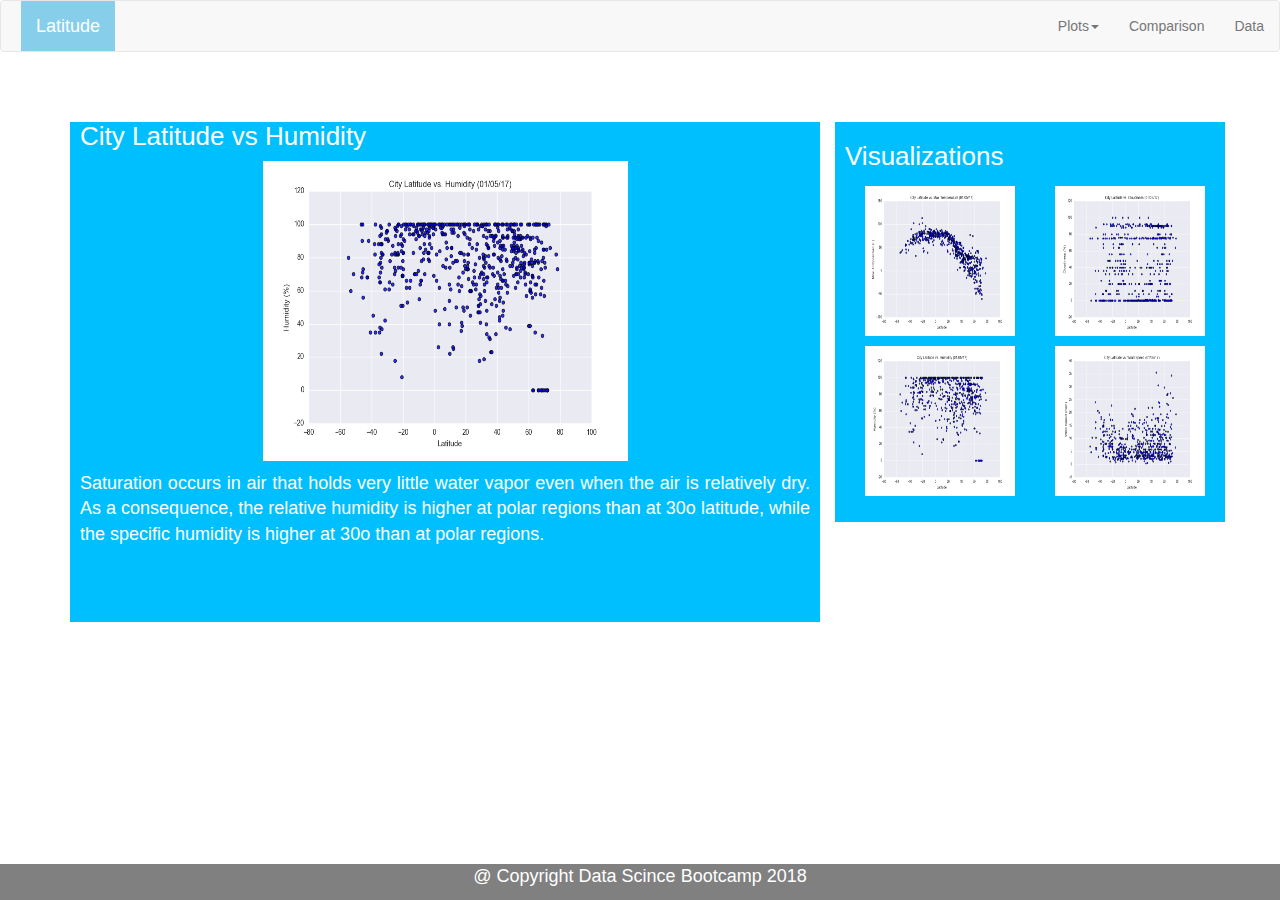
<file: links/humidity.html>
<!DOCTYPE html>
<html>
<head>
	<title>Web Visualization Dashboard</title>
	<link rel="stylesheet" href="https://maxcdn.bootstrapcdn.com/bootstrap/3.3.7/css/bootstrap.min.css">

	<link rel="stylesheet" href="https://maxcdn.bootstrapcdn.com/bootstrap/3.3.6/css/bootstrap.min.css">
	<link rel="stylesheet" href="style.css">
</head>

</style>
 <body>
<!-- creating Nav bar  -->

<nav class="navbar navbar-default">
    <div class="container-fluid">
      <!-- Brand and toggle get grouped for better mobile display -->
      <div class="navbar-header">
        <button type="button" class="navbar-toggle collapsed" data-toggle="collapse" data-target="#bs-example-navbar-collapse-1" aria-expanded="false">
        <span class="sr-only">Toggle navigation</span>
        <span class="icon-bar"></span>
        <span class="icon-bar"></span>
        <span class="icon-bar"></span>
      </button>
        <a id="logo"class="navbar-brand" href="../index.html">Latitude</a>
      </div>

      <!-- test for the nav bar -->
      <ul class="nav navbar-nav navbar-right">

      	<li class="dropdown">
            <a href="#" class="dropdown-toggle" data-toggle="dropdown" role="button" aria-haspopup="true" aria-expanded="false">Plots<span class="caret"></span></a>
            <ul class="dropdown-menu">
              <li><a href="maxtemp.html">Max Temperature</a></li>
              <li><a href="humidity.html">Humidity</a></li>
              <li><a href="cloudiness.html">Cloudiness</a></li>
              <!-- <li role="separator" class="divider"></li> -->
              <li><a href="windspeed.html">Wind Speed</a></li>
            </ul>
          </li>

          <li>
          	<a href="comparison.html">Comparison</a>
          </li>

          <li>
          	<a href="data.html">Data</a>
          </li>

        </ul>
</nav>
<!-- creating first box  -->
<!-- <div class="container" > -->
<div class="container">


	<div class= "row">
		<div class= "col-md-8">
			<div id= "box1" class="box skyblue">


				<h3>City Latitude vs Humidity</h3>

				<img class= "wrap" src="../Resources/assets/images/Fig2.png" align="center">
				<p>
					Saturation occurs in air that holds very little water vapor even when the air is relatively dry.
					As a consequence, the relative humidity is higher at polar regions than at 30o latitude,
					while the specific humidity is higher at 30o than at polar regions.

				</p>


			</div>

		</div>
<!-- adding the 4 images for visualizations on my landing pages  -->
<!-- adding second box -->
<div id="box2" class="col-md-4">

 <div>

	 <div class= "box skyblue">

		 <h3>Visualizations</h3>
		 <div class="col-md-6">
				 <a href="maxtemp.html">
			 <img class = "wrap2" src="../Resources/assets/images/Fig1.png">
				 </a>
					 <a href="humidity.html">
			 <img class = "wrap2" src="../Resources/assets/images/Fig2.png">
				 </a>
			 </div>

			 <div class="col-md-6">
					 <a href="cloudiness.html">
			 <img class = "wrap2" src="../Resources/assets/images/Fig3.png">
					 </a>
				 <a href="windspeed.html">
			 <img class = "wrap2" src="../Resources/assets/images/Fig4.png">
					 </a>

			 </div>
	 </div>
 </div>
</div>
<!-- my footer  -->

<div class="footer">
  <p> @ Copyright Data Scince Bootcamp 2018</p>
</div>

<!-- jQuery CDN -->
   <script type="text/javascript" src="https://code.jquery.com/jquery-2.1.4.min.js"></script>

   <!-- Bootstrap CDN -->
   <script src="https://maxcdn.bootstrapcdn.com/bootstrap/3.3.6/js/bootstrap.min.js"></script>
<!-- end of my body  -->
</body>
</html>
</file>
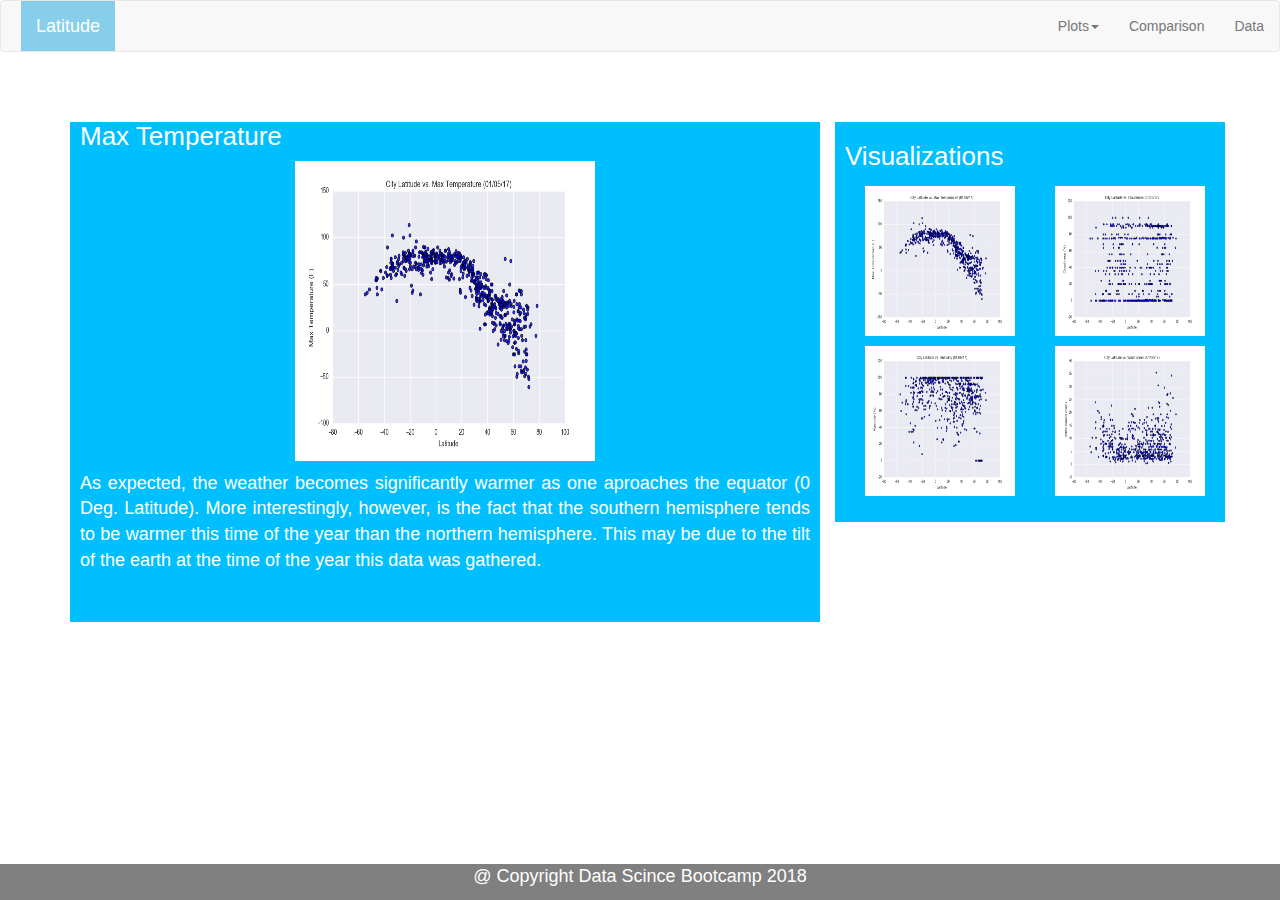
<file: links/maxtemp.html>
<!DOCTYPE html>
<html>
<head>
	<title>Web Visualization Dashboard</title>
	<link rel="stylesheet" href="https://maxcdn.bootstrapcdn.com/bootstrap/3.3.7/css/bootstrap.min.css">

	<link rel="stylesheet" href="https://maxcdn.bootstrapcdn.com/bootstrap/3.3.6/css/bootstrap.min.css">
	<link rel="stylesheet" href="style.css">
</head>


<body>
<!-- creating Nav bar  -->

<nav class="navbar navbar-default">
    <div class="container-fluid">
      <!-- Brand and toggle get grouped for better mobile display -->
      <div class="navbar-header">
        <button type="button" class="navbar-toggle collapsed" data-toggle="collapse" data-target="#bs-example-navbar-collapse-1" aria-expanded="false">
        <span class="sr-only">Toggle navigation</span>
        <span class="icon-bar"></span>
        <span class="icon-bar"></span>
        <span class="icon-bar"></span>
      </button>
        <a id="logo"class="navbar-brand" href="../index.html">Latitude</a>
      </div>

      <!-- test for the nav bar -->
      <ul class="nav navbar-nav navbar-right">

      	<li class="dropdown">
            <a href="#" class="dropdown-toggle" data-toggle="dropdown" role="button" aria-haspopup="true" aria-expanded="false">Plots<span class="caret"></span></a>
            <ul class="dropdown-menu">
              <li><a href="maxtemp.html">Max Temperature</a></li>
              <li><a href="humidity.html">Humidity</a></li>
              <li><a href="cloudiness.html">Cloudiness</a></li>
              <!-- <li role="separator" class="divider"></li> -->
              <li><a href="windspeed.html">Wind Speed</a></li>
            </ul>
          </li>

          <li>
          	<a href="comparison.html">Comparison</a>
          </li>

          <li>
          	<a href="data.html">Data</a>
          </li>

        </ul>
</nav>
<!-- creating box  -->
<!-- <div class="container" > -->
<div class="container">


	<div class= "row">
		<div class= "col-md-8">
			<div id= "box1" class="box skyblue">


				<h3>Max Temperature </h3>

				<img class= "wrap" src="../Resources/assets/images/Fig1.png" style="width:300px;height:300px;">
				<p>
					As expected, the weather becomes significantly warmer as one aproaches the equator
					(0 Deg. Latitude). More interestingly, however, is the fact that the southern hemisphere tends to be
					warmer this time of the year than the northern hemisphere. This may be due to the tilt of the earth at the time of the year this
					data was gathered.
				</p>



					<!-- <p>ipsum dolor sit amet, consectetur adipisicing elit, sed do eiusmod tempor incididunt ut labore et dolore magna aliqua. Ut enim ad minim veniam, quis nostrud exercitation ullamco laboris nisi ut aliquip ex ea commodo consequat. Duis aute irure dolor in reprehenderit in voluptate velit esse cillum dolore eu fugiat nulla pariatur. Excepteur sint occaecat cupidatat non proident, sunt in culpa qui officia deserunt mollit anim id est laborum. -->

				<!-- </p> -->

			</div>

		</div>
<!-- adding the 4 images for visualizations on my landing pages  -->
<div id="box2" class="col-md-4">

 <div>

	 <div class= "box skyblue">

		 <h3>Visualizations</h3>
		 <div class="col-md-6">
				 <a href="maxtemp.html">
			 <img class = "wrap2" src="../Resources/assets/images/Fig1.png">
				 </a>
					 <a href="humidity.html">
			 <img class = "wrap2" src="../Resources/assets/images/Fig2.png">
				 </a>
			 </div>

			 <div class="col-md-6">
					 <a href="cloudiness.html">
			 <img class = "wrap2" src="../Resources/assets/images/Fig3.png">
					 </a>
				 <a href="windspeed.html">
			 <img class = "wrap2" src="../Resources/assets/images/Fig4.png">
					 </a>

			 </div>
	 </div>
 </div>
</div>
<!-- my footer  -->

<div class="footer">
  <p> @ Copyright Data Scince Bootcamp 2018</p>
</div>

<!-- jQuery CDN -->
   <script type="text/javascript" src="https://code.jquery.com/jquery-2.1.4.min.js"></script>

   <!-- Bootstrap CDN -->
   <script src="https://maxcdn.bootstrapcdn.com/bootstrap/3.3.6/js/bootstrap.min.js"></script>
<!-- end of my body  -->
</body>
</html>
</file>
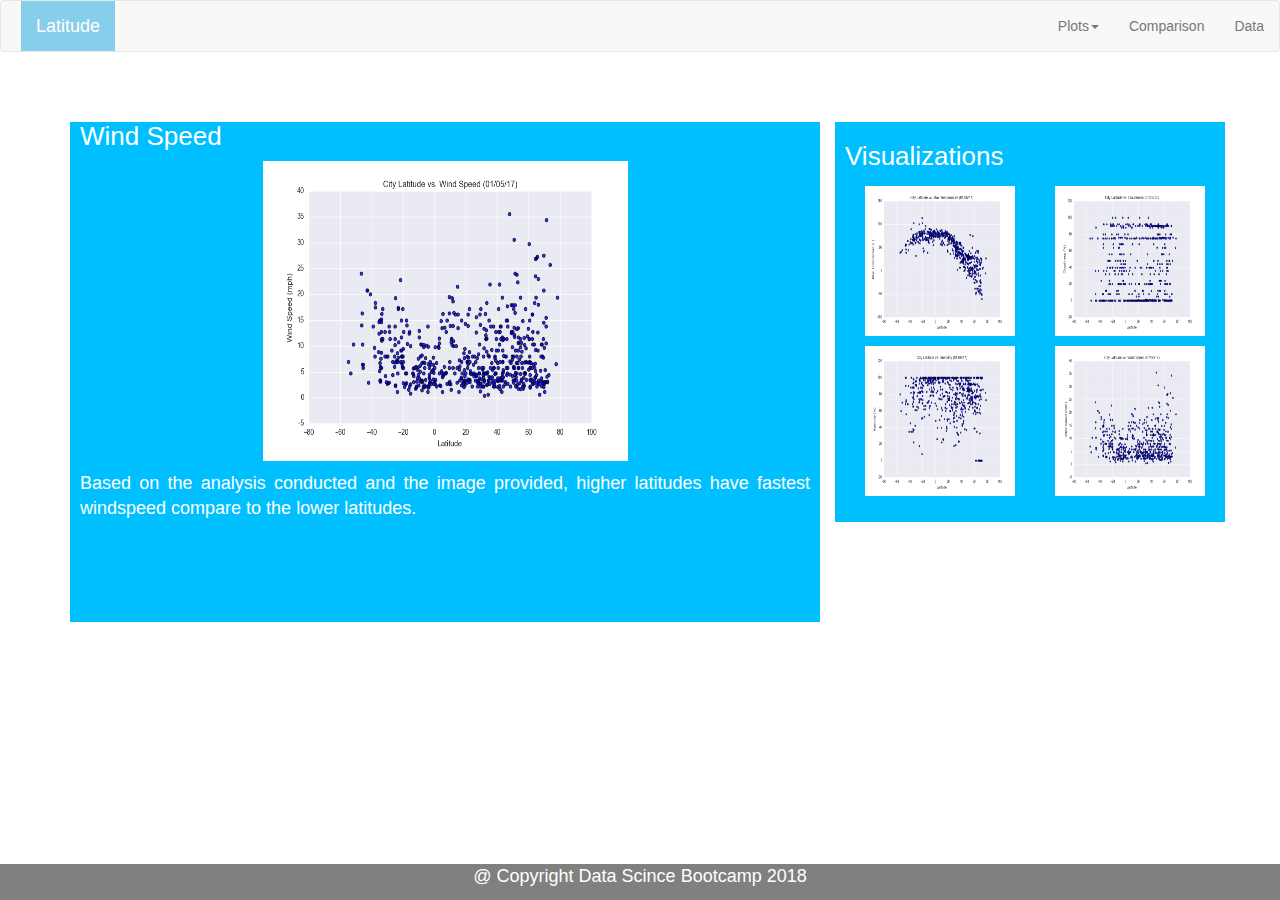
<file: links/windspeed.html>
<!DOCTYPE html>
<html>
<head>
	<title>Web Visualization Dashboard</title>
	<link rel="stylesheet" href="https://maxcdn.bootstrapcdn.com/bootstrap/3.3.7/css/bootstrap.min.css">

	<link rel="stylesheet" href="https://maxcdn.bootstrapcdn.com/bootstrap/3.3.6/css/bootstrap.min.css">
	<link rel="stylesheet" href="style.css">
</head>





<body>
<!-- creating Nav bar  -->

<nav class="navbar navbar-default">
    <div class="container-fluid">
      <!-- Brand and toggle get grouped for better mobile display -->
      <div class="navbar-header">
        <button type="button" class="navbar-toggle collapsed" data-toggle="collapse" data-target="#bs-example-navbar-collapse-1" aria-expanded="false">
        <span class="sr-only">Toggle navigation</span>
        <span class="icon-bar"></span>
        <span class="icon-bar"></span>
        <span class="icon-bar"></span>
      </button>
        <a id="logo"class="navbar-brand" href="../index.html">Latitude</a>
      </div>

      <!-- test for the nav bar -->
      <ul class="nav navbar-nav navbar-right">

      	<li class="dropdown">
            <a href="#" class="dropdown-toggle" data-toggle="dropdown" role="button" aria-haspopup="true" aria-expanded="false">Plots<span class="caret"></span></a>
            <ul class="dropdown-menu">
              <li><a href="maxtemp.html">Max Temperature</a></li>
              <li><a href="humidity.html">Humidity</a></li>
              <li><a href="cloudiness.html">Cloudiness</a></li>
              <!-- <li role="separator" class="divider"></li> -->
              <li><a href="windspeed.html">Wind Speed</a></li>
            </ul>
          </li>

          <li>
          	<a href="comparison.html">Comparison</a>
          </li>

          <li>
          	<a href="data.html">Data</a>
          </li>

        </ul>
</nav>
<!-- creating box  -->
<!-- <div class="container" > -->
<div class="container">


	<div class= "row">
		<div class= "col-md-8">
			<div id= "box1" class="box skyblue">


				<h3>Wind Speed </h3>

				<img class= "wrap" src="../Resources/assets/images/Fig4.png" align="center">
				<p>
					Based on the analysis conducted and the image provided,
					 higher latitudes have fastest windspeed compare to the lower latitudes.
				</p>


			</div>

		</div>
<!-- adding the 4 images for visualizations on my landing pages  -->
<!-- adding second box -->
<div id="box2" class="col-md-4">

 <div>

	 <div class= "box skyblue">

		 <h3>Visualizations</h3>
		 <div class="col-md-6">
				 <a href="maxtemp.html">
			 <img class = "wrap2" src="../Resources/assets/images/Fig1.png">
				 </a>
					 <a href="humidity.html">
			 <img class = "wrap2" src="../Resources/assets/images/Fig2.png">
				 </a>
			 </div>

			 <div class="col-md-6">
					 <a href="cloudiness.html">
			 <img class = "wrap2" src="../Resources/assets/images/Fig3.png">
					 </a>
				 <a href="windspeed.html">
			 <img class = "wrap2" src="../Resources/assets/images/Fig4.png">
					 </a>

			 </div>
	 </div>
 </div>
</div>
<!-- my footer  -->

<div class="footer">
  <p> @ Copyright Data Scince Bootcamp 2018</p>
</div>

<!-- jQuery CDN -->
   <script type="text/javascript" src="https://code.jquery.com/jquery-2.1.4.min.js"></script>

   <!-- Bootstrap CDN -->
   <script src="https://maxcdn.bootstrapcdn.com/bootstrap/3.3.6/js/bootstrap.min.js"></script>
<!-- end of my body  -->
</body>
</html>
</file>
<file: style.css>
#logo{
  background-color: skyblue;
  color: white;
  margin-left: 5px;
}

p{
  font-size: 18px;
}

h3{
  font-size: 26px;
}
.footer {
   border-top: 5px black;
   /*border-top-color: black;*/
   bottom: 0;
   position: fixed;
   left: 0;
   bottom: 0;
   width: 100%;
   background-color: grey;
   color: white;
   text-align: center;
}

#box1 {
    margin-top: 50px;
    border-left: 30px;
    height: 450px;
    padding: 30px;
    color: #fff;
    background: deepskyblue;
    text-align: justify;
    font-size: 14;
    /*margin-left: 100px;
    margin-right: 15px;*/


}

.maxtemp{

}

#box2 {
    margin-top: 50px;
    height: 450px;
    width: 390px;
    padding: 20px;
    color: #fff;
    background: deepskyblue;
    text-align: justify;
    padding-left: 5px;
    font-size: 14;

}


/*this wrap controls the image on my summary: laitutde section*/

 .wrap {

 	float: left
 	height: 400px;
  width: 350px;
  margin-right:5px;
/* the wrap2,3 controls the 4 images on my col-med-4 of my landing page */
 }
.wrap2{
    margin: 5px;
	  height: 170px;
    width: 170px;

}
</file>
<file: links/style.css>
#logo{
  background-color: skyblue;
  color: white;
  margin-left: 5px;
}



body{
  margin-left: 0px;
  padding-left: 0px;
  border-left: 0px;
  /* width: 800px; */
  /* margin-left: auto; */
  /* margin-right: auto; */

}


p {
  font-size: 18px;
}

h3 {
  font-size: 26px;
}

.footer {
   border-top: 5px black;
   /*border-top-color: black;*/
   bottom: 0;
   position: fixed;
   left: 0;
   bottom: 0;
   width: 100%;
   background-color: grey;
   color: white;
   text-align: center;
}

#box1 {
    padding-left: 10px;
    padding-right: 10px;
    margin-top: 50px;
      margin-bottom: 50px;
    margin-left: 0px;
    border-left: 10px;
    height: 500px;
    width: 750px;
    /* padding: 30px; */
    color: #fff;
    background: deepskyblue;
    text-align: justify;



}

#box2 {
    padding-right: 200px;
    margin-top: 50px;
    height: 400px;
    width: 390px;
    padding: 0px;
    color: #fff;
    background: deepskyblue;
    text-align: justify;
    padding-left: 10px;
    /* border-left: 100px; */

}


/*this wrap controls the image on my summary: laitutde section*/

 .wrap {
  position: center;
 	/*float: center;*/
 	height: 300px;
  width: 50%;
  display: block;
    margin-left: auto;
    margin-right: auto;
    margin-bottom: 10px;
  /*margin-right:5px;*/
/* the wrap2,3 controls the 4 images on my col-med-4 of my landing page */
 }
.wrap2 {

  height: 150px;
  width: 150px;
  margin:5px;

}
</file>
